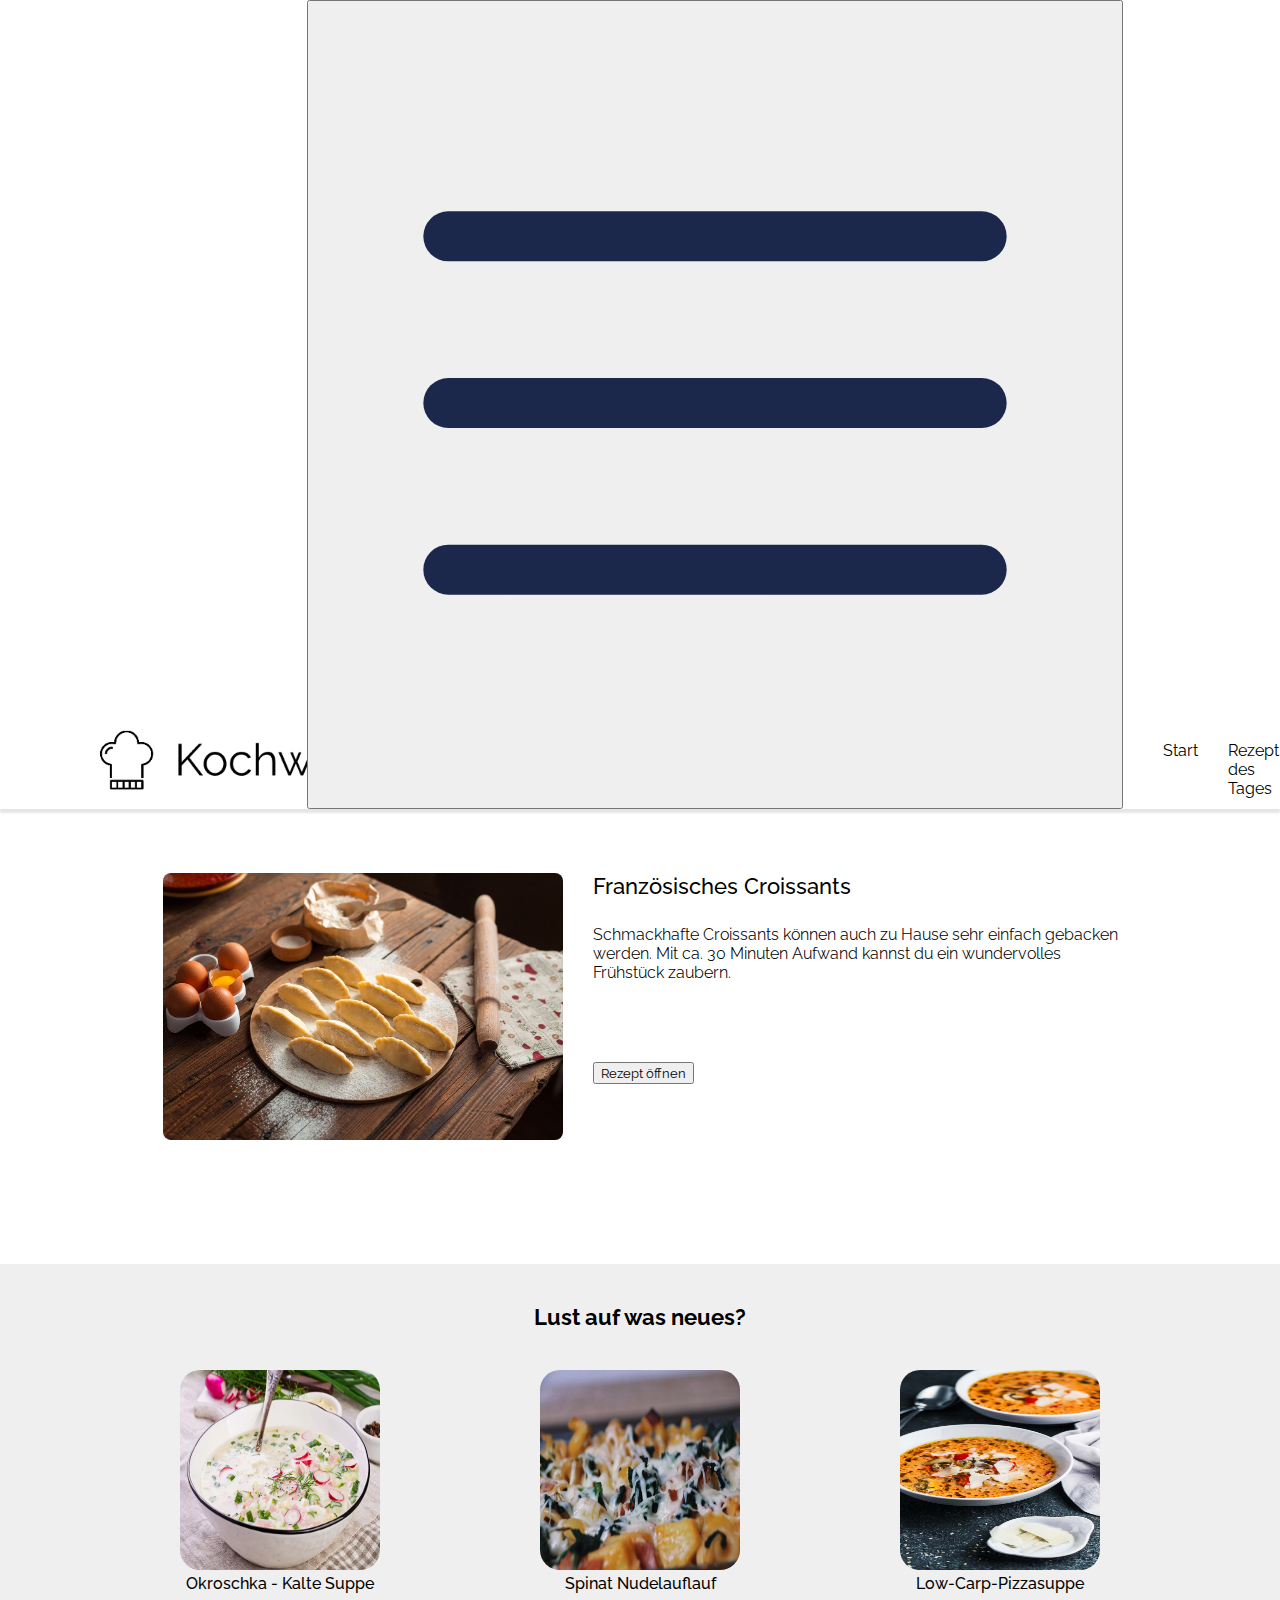
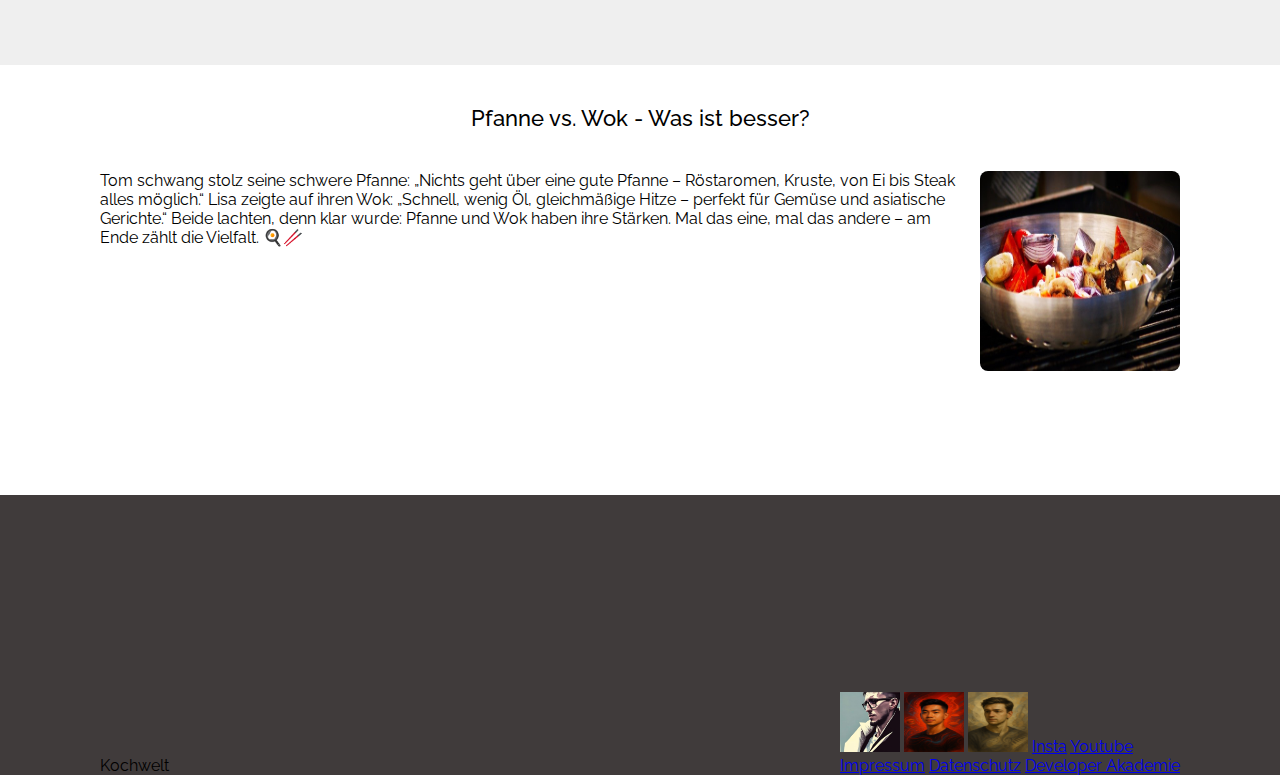
<file: index.html>
<!DOCTYPE html>
<html lang="en">
  <head>
    <meta charset="UTF-8" />
    <meta name="viewport" content="width=device-width, initial-scale=1.0" />
    <link rel="preconnect" href="https://fonts.googleapis.com" />
    <link rel="preconnect" href="https://fonts.gstatic.com" crossorigin />
    <link
      href="https://fonts.googleapis.com/css2?family=Raleway:ital,wght@0,100..900;1,100..900&display=swap"
      rel="stylesheet"
    />
    <link rel="stylesheet" href="style.css" />
    <link rel="icon" type="image/png" href="./img/logo_small.png" />
    <script src="script.js"></script>
    <title>Kochwelt</title>
  </head>

  <body>
    <div class="shadow-line">
      <div class="widescreen">
        <header class="padding-left-right">
          <nav>
            <div class="nav-left">
              <a href="index.html">
                <img
                  class="header_banner"
                  src="./img/logo.png"
                  alt="Kochwelt logo"
                />
              </a>
            </div>
            <div class="nav-right">
              <button popovertarget="menu">
                <img src="./img/icons/hamburger-menu.svg" alt="Burger Menu" />
              </button>

              <div class="burger-menu" popover role="menu" id="menu">
                <button popovertarget="menu" popovertargetaction="hide">
                  <img
                    class="menu-cross"
                    src="./img/icons/cross.svg"
                    alt="Cross"
                  />
                </button>

                <ul class="menu">
                  <li>
                    <a class="header_li_a" href="index.html">Start</a>
                  </li>
                  <li>
                    <a class="header_li_a" href="rezept_des-tages.html"
                      >Rezept des Tages</a
                    >
                  </li>
                  <li>
                    <a
                      class="header_li_a"
                      href="contactform.html"
                      onclick="popupWindow(); return false;"
                      >Kontakt</a
                    >
                  </li>
                  <li>
                    <a
                      class="header_li_a"
                      href="impressum.html"
                      target="_blank"
                      rel="noopener noreferrer"
                      >Impressum</a
                    >
                  </li>
                </ul>
              </div>

              <ul class="wide-menu">
                <li>
                  <a class="header_li_a" href="index.html">Start</a>
                </li>
                <li>
                  <a class="header_li_a" href="rezept_des-tages.html"
                    >Rezept des Tages</a
                  >
                </li>
                <li>
                  <a
                    class="header_li_a"
                    href="contactform.html"
                    onclick="popupWindow(); return false;"
                    >Kontakt</a
                  >
                </li>
                <li>
                  <a
                    class="header_li_a"
                    href="impressum.html"
                    target="_blank"
                    rel="noopener noreferrer"
                    >Impressum</a
                  >
                </li>
              </ul>
            </div>
          </nav>
        </header>
      </div>
    </div>

    <div class="widescreen">
      <section class="padding-left-right topmenu">
        <div>
          <img class="topmenu-img" src="./img/croissant.jpg" alt="croissant" />
        </div>
        <div class="topmenu-text">
          <h2>Französisches Croissants</h2>
          <span
            >Schmackhafte Croissants können auch zu Hause sehr einfach
            gebacken<br />werden. Mit ca. 30 Minuten Aufwand kannst du ein
            wundervolles<br />Frühstück zaubern.<br
          /></span>
          <div class="mr-20">
            <a href="rezept_croissants.html">
              <button class="button-green transform">Rezept öffnen</button>
            </a>
          </div>
        </div>
      </section>
    </div>
    <div class="background-color">
      <div class="widescreen">
        <section class="padding-left-right new-arrivals">
          <h2>Lust auf was neues?</h2>
          <div>
            <a class="transform" href="rezept_emil.html">
              <figure>
                <img src="./img/okroschka1.jpg" alt="Okroschka" />
                <figcaption>Okroschka - Kalte Suppe</figcaption>
              </figure>
            </a>

            <a class="transform" href="rezept_nam.html">
              <figure>
                <img
                  src="./img/spinat-nudelauflauf.jpg"
                  alt="Spinat Nudelauflauf"
                />
                <figcaption>Spinat Nudelauflauf</figcaption>
              </figure>
            </a>

            <a class="transform" href="rezept_christian.html">
              <figure>
                <img
                  src="./img/low_carp_Pizzasuppe.jpg"
                  alt="Low Carb Pizzasuppe"
                />
                <figcaption>Low-Carp-Pizzasuppe</figcaption>
              </figure>
            </a>
          </div>
        </section>
      </div>
    </div>
    <div class="widescreen">
      <section class="padding-left-right pfanne-wok">
        <h2>Pfanne vs. Wok - Was ist besser?</h2>

        <div class="display">
          <div class="text-block">
            <p>
              Tom schwang stolz seine schwere Pfanne: „Nichts geht über eine
              gute Pfanne – Röstaromen, Kruste, von Ei bis Steak alles möglich.“
              Lisa zeigte auf ihren Wok: „Schnell, wenig Öl, gleichmäßige Hitze
              – perfekt für Gemüse und asiatische Gerichte.“ Beide lachten, denn
              klar wurde: Pfanne und Wok haben ihre Stärken. Mal das eine, mal
              das andere – am Ende zählt die Vielfalt. 🍳🥢
            </p>
          </div>

          <div>
            <img class="transform" src="./img/wok.jpg" alt="wok bild" />
          </div>
        </div>
      </section>
    </div>
    <div class="background-color">
      <div class="widescreen">
        <footer class="padding-left-right">
          <div class="footer-logo">
            <span class="footer-logo-text">Kochwelt</span>
          </div>

          <div class="footer-end">
            <div class="footer-end-left">
              <a class="transform" href="rezept_emil.html"
                ><img src="./img/pic_emil.png" alt="Emil Rezept"
              /></a>
              <a class="transform" href="rezept_nam.html"
                ><img src="./img/pic_nam.png" alt="Nam Rezept"
              /></a>
              <a class="transform" href="rezept_christian.html"
                ><img src="./img/pic_christian.png" alt="Christian Rezept"
              /></a>
              <a
                class="transform"
                href="https://www.instagram.com/developer.akademie/?hl=en"
                target="_blank"
                rel="noopener noreferrer"
                >Insta</a
              >
              <a
                class="transform"
                href="https://www.youtube.com/@developer.akademie"
                target="_blank"
                rel="noopener noreferrer"
                >Youtube</a
              >
            </div>
            <div class="footer-end-right">
              <a
                class="transform"
                href="impressum.html"
                target="_blank"
                rel="noopener noreferrer"
                >Impressum</a
              >
              <a
                class="transform"
                href="datenschutz.html"
                target="_blank"
                rel="noopener noreferrer"
                >Datenschutz</a
              >
              <a
                class="transform"
                href="https://developerakademie.com/?utm_term=developer%20akademie&utm_campaign=S2%20Search%20Brand%20%232&utm_source=adwords&utm_medium=ppc&hsa_acc=3199679202&hsa_cam=20207938697&hsa_grp=159989510365&hsa_ad=697748504391&hsa_src=g&hsa_tgt=kwd-1135526810540&hsa_kw=developer%20akademie&hsa_mt=e&hsa_net=adwords&hsa_ver=3&gad_source=1&gad_campaignid=20207938697&gbraid=0AAAAADgFy8NIry_CwFYGk-VpcO7mvjPwi&gclid=Cj0KCQjw5JXFBhCrARIsAL1ckPuCznl01R9iZnO8p86WYtHH7Z_ATq_VR6KChS7krXq5dH_fvEhKZ4YaAudLEALw_wcB"
                target="_blank"
                rel="noopener noreferrer"
              >
                Developer Akademie
              </a>
            </div>
          </div>
        </footer>
      </div>
    </div>
  </body>
</html>
</file>
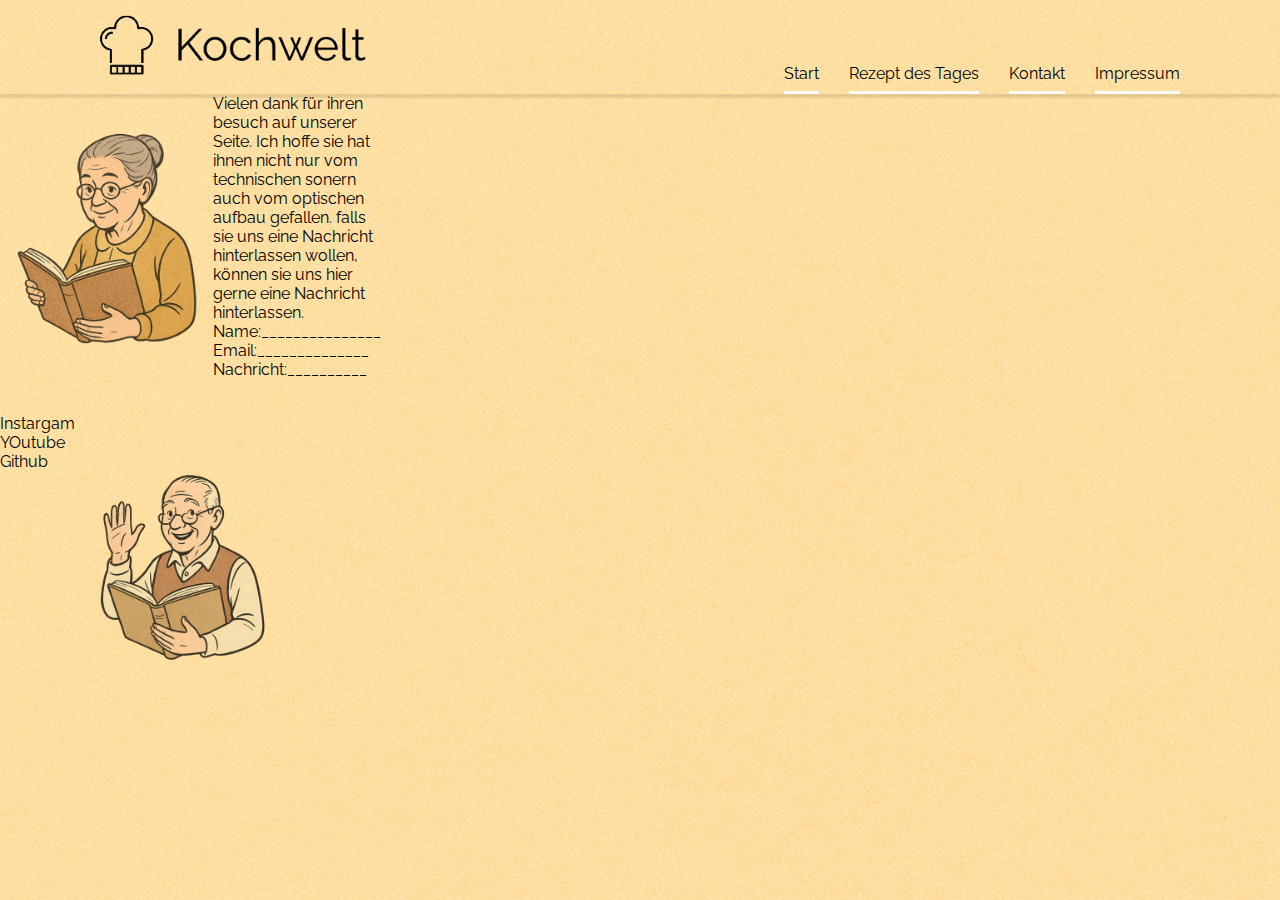
<file: contact_us.html>
<!DOCTYPE html>
<html lang="en">

<head>
    <meta charset="UTF-8">
    <meta name="viewport" content="width=device-width, initial-scale=1.0">
    <link rel="preconnect" href="https://fonts.googleapis.com">
    <link rel="preconnect" href="https://fonts.gstatic.com" crossorigin>
    <link href="https://fonts.googleapis.com/css2?family=Raleway:ital,wght@0,100..900;1,100..900&display=swap"
        rel="stylesheet">
    <link rel="stylesheet" href="style.css">
    <link rel="icon" type="image/png" href="./img/logo_small.png">
    <title>Contact Us</title>
</head>




<body class="contact-us">
    <header class="padding-left-right">
        <nav>
            <a href="index.html">
                <img class="header_banner" src="./img/logo.png" alt="Kochwelt logo">
            </a>
            <ul>
                <li>
                    <a class="header_li_a" href="">Start</a>
                </li>
                <li>
                    <a class="header_li_a" href="">Rezept des Tages</a>
                </li>
                <li>
                    <a class="header_li_a" href="">Kontakt</a>
                </li>
                <li>
                    <a class="header_li_a" href="">Impressum</a>
                </li>
            </ul>
        </nav>
    </header>

    <div class="grandparents">
        <div class="grandma">
            <img src="./img/contact-us/Kochwelt - Contact us - Grandma.png" alt="">
            <span>Vielen dank für ihren besuch auf unserer Seite.
                Ich hoffe sie hat ihnen nicht nur vom technischen sonern auch vom optischen aufbau gefallen.
                falls sie uns eine Nachricht hinterlassen wollen, können sie uns hier gerne eine Nachricht hinterlassen.
                Name:_______________
                Email:______________ 
                Nachricht:__________
            </span>
        </div>
        <div class="grandpa">
         
            <span>
                Instargam
                YOutube 
                Github
            </span>
            <img src="./img/contact-us/Kochwelt - Contact us - Grandpa.png" alt="">
        </div>
    </div>

</body>

</html>
</file>
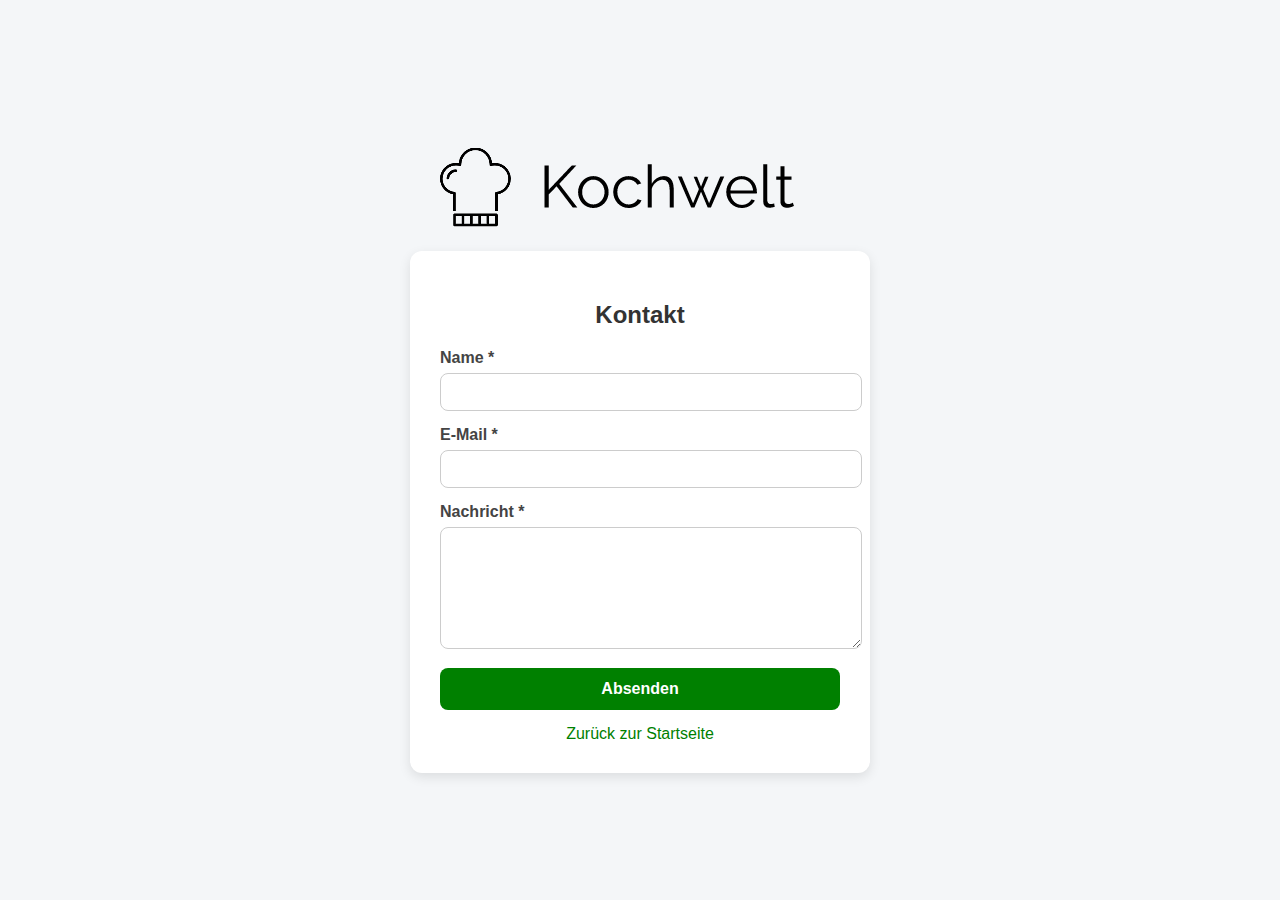
<file: contactform.html>
<!DOCTYPE html>
<html lang="en">
  <head>
    <meta charset="UTF-8" />
    <meta name="viewport" content="width=device-width, initial-scale=1.0" />
    <title>Document</title>
    <link rel="stylesheet" href="contactform_style.css" />
    <link rel="icon" type="image/png" href="./img/logo_small.png" />
    <script src="script.js"></script>
  </head>
  <body>
    <div><img src="./img/logo.png" alt="Kochwelt-logo" /></div>
    <div class="contact-form">
      <h2>Kontakt</h2>
      <form onsubmit="sendMail(event)" method="post">
        <div class="form-group">
          <label for="name">Name *</label>
          <input type="text" id="name" name="name" required />
        </div>

        <div class="form-group">
          <label for="email">E-Mail *</label>
          <input type="email" id="email" name="email" required />
        </div>

        <div class="form-group">
          <label for="message">Nachricht *</label>
          <textarea id="message" name="message" required></textarea>
        </div>

        <button type="submit" class="submit-btn">Absenden</button>
      </form>

      <a
        href="index.html"
        class="back-link"
        onclick="window.close(); return false;"
        >Zurück zur Startseite</a
      >
    </div>
  </body>
</html>
</file>
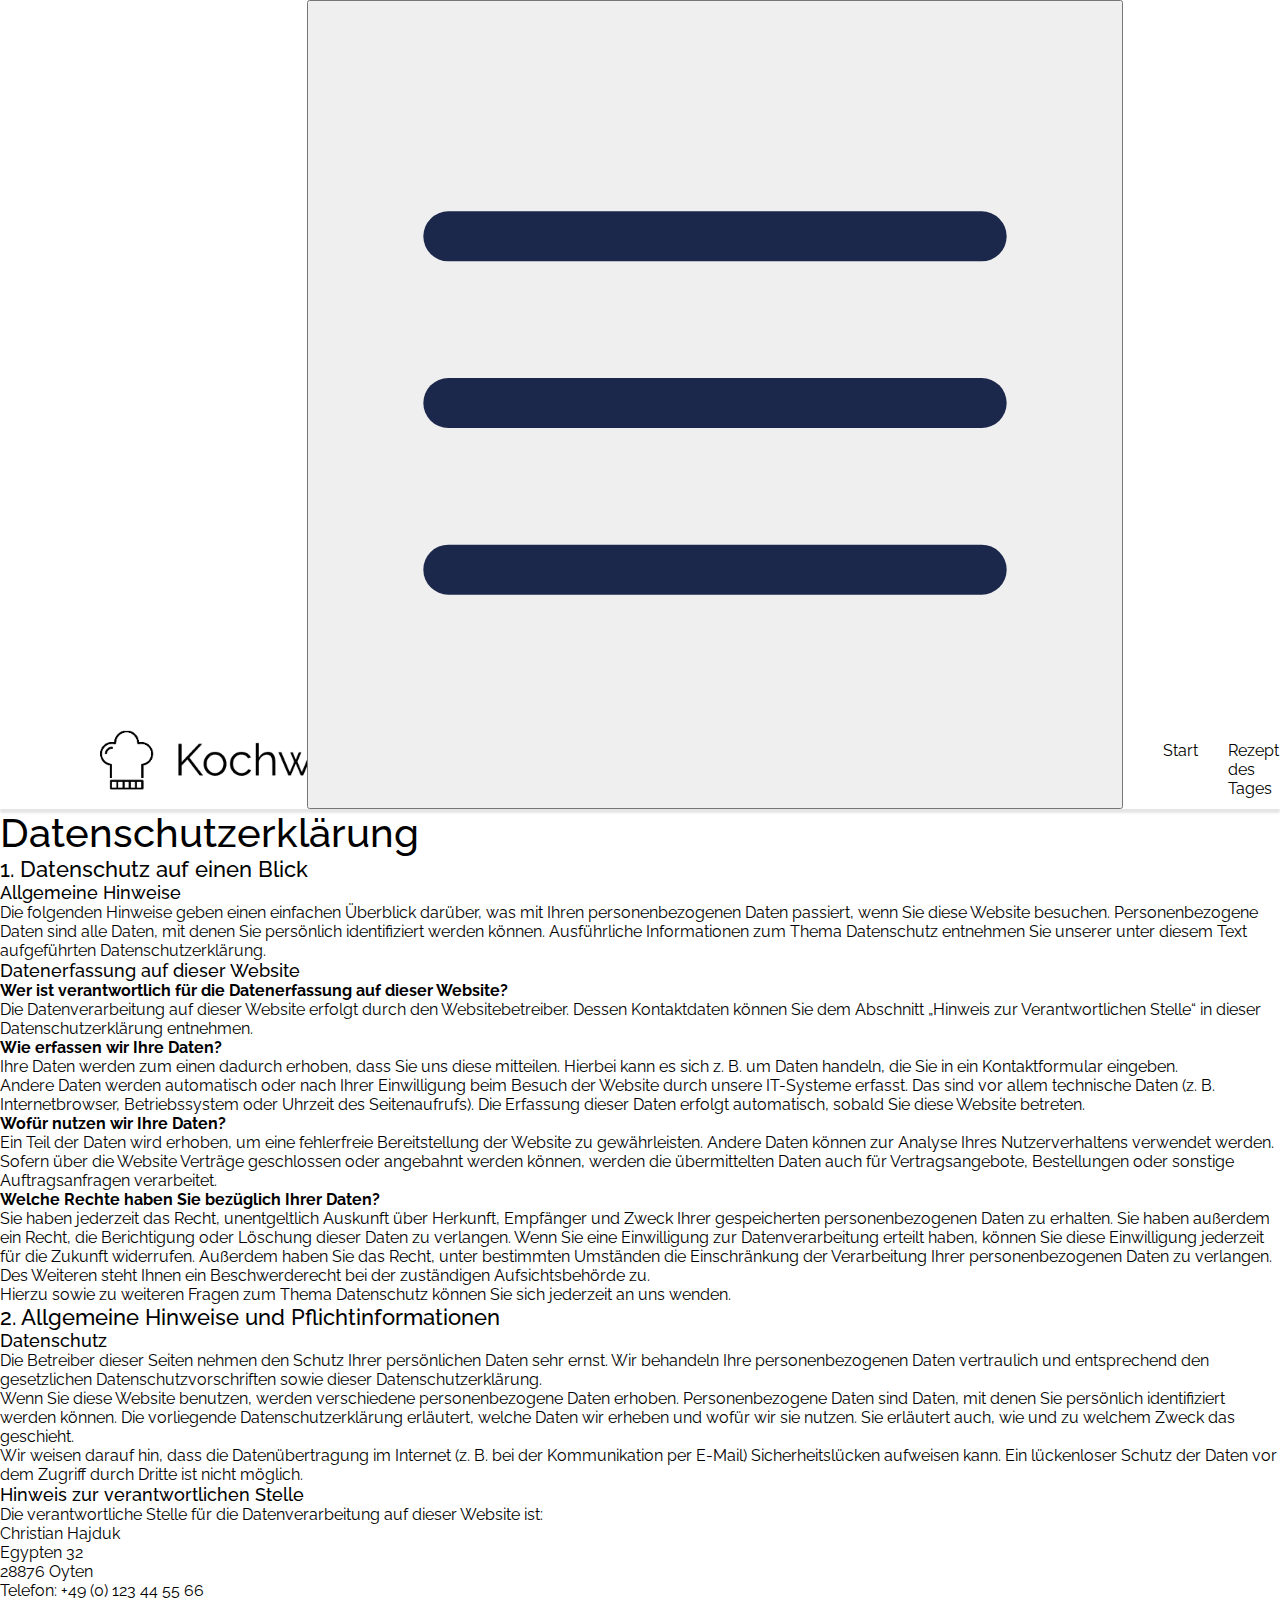
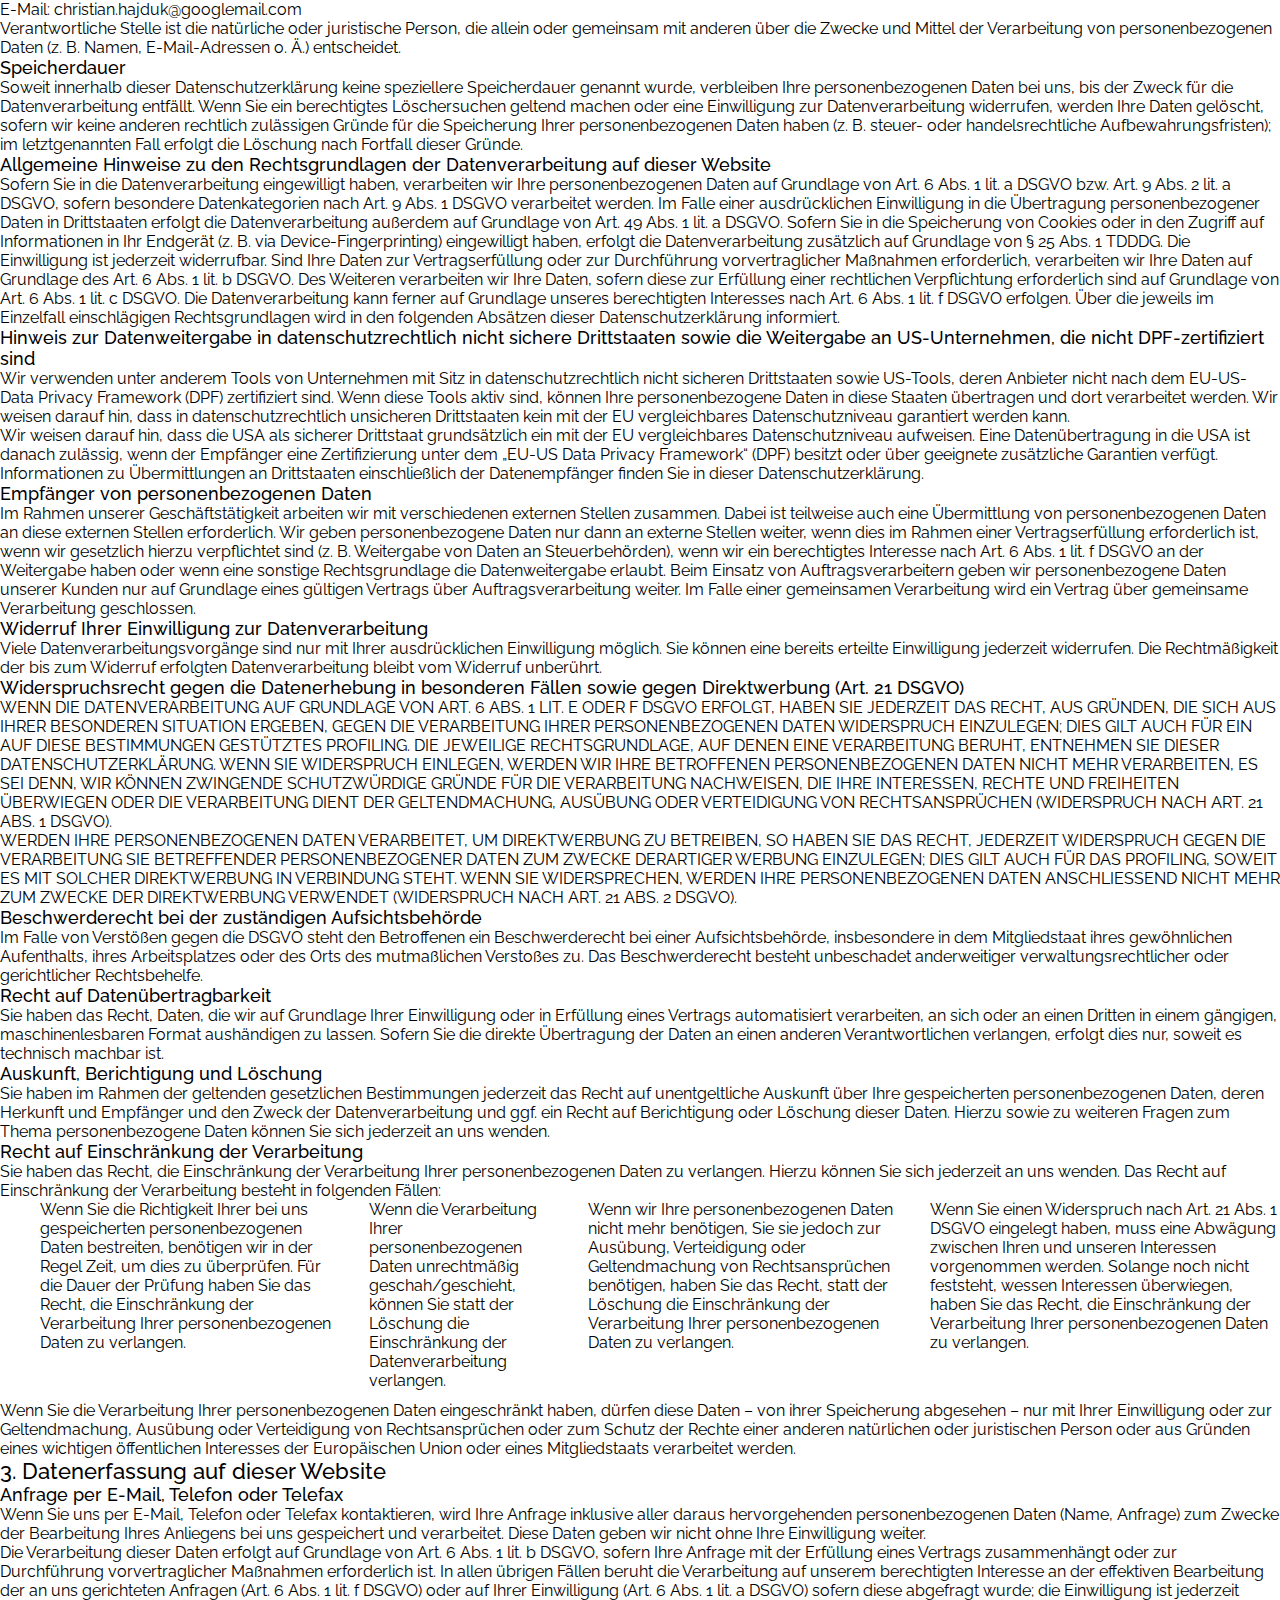
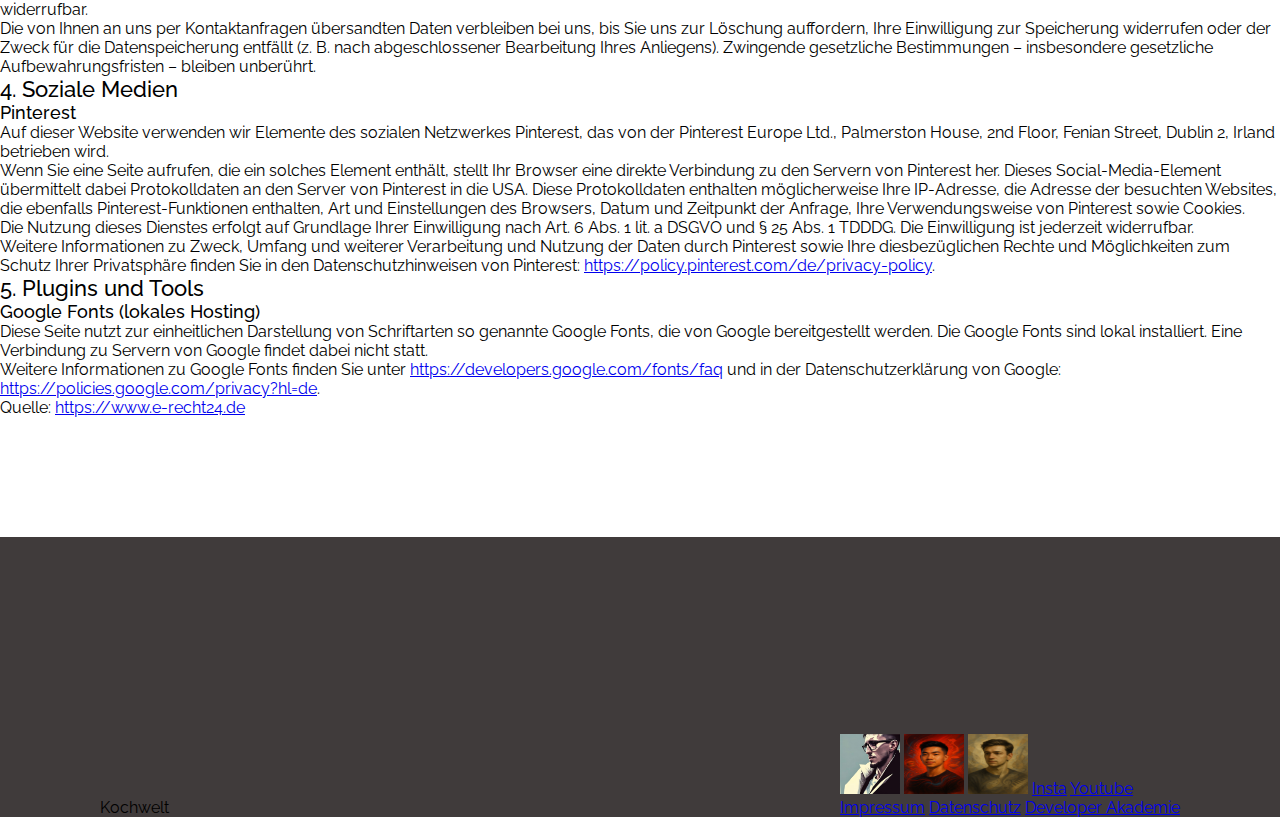
<file: datenschutz.html>
<!DOCTYPE html>
<html lang="en">

<head>
    <meta charset="UTF-8">
    <meta name="viewport" content="width=device-width, initial-scale=1.0">
    <link rel="preconnect" href="https://fonts.googleapis.com">
    <link rel="preconnect" href="https://fonts.gstatic.com" crossorigin>
    <link href="https://fonts.googleapis.com/css2?family=Raleway:ital,wght@0,100..900;1,100..900&display=swap"
        rel="stylesheet">
    <link rel="stylesheet" href="style.css">
    <link rel="icon" type="image/png" href="./img/logo_small.png">
    <script src="script.js"></script>
    <title>Kochwelt</title>
</head>

<body>

    <div class="shadow-line">
        <div class="widescreen">
            <header class="padding-left-right">
                <nav>
                    <div class="nav-left">
                        <a href="index.html">
                            <img class="header_banner" src="./img/logo.png" alt="Kochwelt logo" />
                        </a>
                    </div>
                    <div class="nav-right">
                        <button popovertarget="menu">
                            <img src="./img/icons/hamburger-menu.svg" alt="Burger Menu" />
                        </button>

                        <div class="burger-menu" popover role="menu" id="menu">
                            <button popovertarget="menu" popovertargetaction="hide">
                                <img class="menu-cross" src="./img/icons/cross.svg" alt="Cross" />
                            </button>

                            <ul class="menu">
                                <li>
                                    <a class="header_li_a" href="index.html">Start</a>
                                </li>
                                <li>
                                    <a class="header_li_a" href="rezept_des-tages.html">Rezept des Tages</a>
                                </li>
                                <li>
                                    <a class="header_li_a" href="contactform.html"
                                        onclick="popupWindow(); return false;">Kontakt</a>
                                </li>
                                <li>
                                    <a class="header_li_a" href="impressum.html" target="_blank"
                                        rel="noopener noreferrer">Impressum</a>
                                </li>
                            </ul>
                        </div>

                        <ul class="wide-menu">
                            <li>
                                <a class="header_li_a" href="index.html">Start</a>
                            </li>
                            <li>
                                <a class="header_li_a" href="rezept_des-tages.html">Rezept des Tages</a>
                            </li>
                            <li>
                                <a class="header_li_a" href="contactform.html"
                                    onclick="popupWindow(); return false;">Kontakt</a>
                            </li>
                            <li>
                                <a class="header_li_a" href="impressum.html" target="_blank"
                                    rel="noopener noreferrer">Impressum</a>
                            </li>
                        </ul>
                    </div>
                </nav>
            </header>
        </div>
    </div>

    <!DOCTYPE html>
<html lang="en">
<head>
    <meta charset="UTF-8">
    <meta name="viewport" content="width=device-width, initial-scale=1.0">
    <link rel="icon" type="image/png" href="./img/logo_small.png">
    <title>Datenschutz</title>
</head>
<body>
    
    <h1>Datenschutz&shy;erkl&auml;rung</h1>
        <h2>1. Datenschutz auf einen Blick</h2>
        <h3>Allgemeine Hinweise</h3>
    <p>Die folgenden Hinweise geben einen einfachen &Uuml;berblick dar&uuml;ber, was mit Ihren personenbezogenen Daten
        passiert, wenn Sie diese Website besuchen. Personenbezogene Daten sind alle Daten, mit denen Sie pers&ouml;nlich
        identifiziert werden k&ouml;nnen. Ausf&uuml;hrliche Informationen zum Thema Datenschutz entnehmen Sie unserer
        unter diesem Text aufgef&uuml;hrten Datenschutzerkl&auml;rung.</p>
        <h3>Datenerfassung auf dieser Website</h3>
    <h4>Wer ist verantwortlich f&uuml;r die Datenerfassung auf dieser Website?</h4>
    <p>Die Datenverarbeitung auf dieser Website erfolgt durch den Websitebetreiber. Dessen Kontaktdaten k&ouml;nnen Sie
        dem Abschnitt &bdquo;Hinweis zur Verantwortlichen Stelle&ldquo; in dieser Datenschutzerkl&auml;rung entnehmen.
    </p>
    <h4>Wie erfassen wir Ihre Daten?</h4>
    <p>Ihre Daten werden zum einen dadurch erhoben, dass Sie uns diese mitteilen. Hierbei kann es sich z.&nbsp;B. um
        Daten handeln, die Sie in ein Kontaktformular eingeben.</p>
    <p>Andere Daten werden automatisch oder nach Ihrer Einwilligung beim Besuch der Website durch unsere IT-Systeme
        erfasst. Das sind vor allem technische Daten (z.&nbsp;B. Internetbrowser, Betriebssystem oder Uhrzeit des
        Seitenaufrufs). Die Erfassung dieser Daten erfolgt automatisch, sobald Sie diese Website betreten.</p>
    <h4>Wof&uuml;r nutzen wir Ihre Daten?</h4>
    <p>Ein Teil der Daten wird erhoben, um eine fehlerfreie Bereitstellung der Website zu gew&auml;hrleisten. Andere
        Daten k&ouml;nnen zur Analyse Ihres Nutzerverhaltens verwendet werden. Sofern &uuml;ber die Website
        Vertr&auml;ge geschlossen oder angebahnt werden k&ouml;nnen, werden die &uuml;bermittelten Daten auch f&uuml;r
        Vertragsangebote, Bestellungen oder sonstige Auftragsanfragen verarbeitet.</p>
    <h4>Welche Rechte haben Sie bez&uuml;glich Ihrer Daten?</h4>
    <p>Sie haben jederzeit das Recht, unentgeltlich Auskunft &uuml;ber Herkunft, Empf&auml;nger und Zweck Ihrer
        gespeicherten personenbezogenen Daten zu erhalten. Sie haben au&szlig;erdem ein Recht, die Berichtigung oder
        L&ouml;schung dieser Daten zu verlangen. Wenn Sie eine Einwilligung zur Datenverarbeitung erteilt haben,
        k&ouml;nnen Sie diese Einwilligung jederzeit f&uuml;r die Zukunft widerrufen. Au&szlig;erdem haben Sie das
        Recht, unter bestimmten Umst&auml;nden die Einschr&auml;nkung der Verarbeitung Ihrer personenbezogenen Daten zu
        verlangen. Des Weiteren steht Ihnen ein Beschwerderecht bei der zust&auml;ndigen Aufsichtsbeh&ouml;rde zu.</p>
    <p>Hierzu sowie zu weiteren Fragen zum Thema Datenschutz k&ouml;nnen Sie sich jederzeit an uns wenden.</p>
        <h2>2. Allgemeine Hinweise und Pflicht&shy;informationen</h2>
        <h3>Datenschutz</h3>
    <p>Die Betreiber dieser Seiten nehmen den Schutz Ihrer pers&ouml;nlichen Daten sehr ernst. Wir behandeln Ihre
        personenbezogenen Daten vertraulich und entsprechend den gesetzlichen Datenschutzvorschriften sowie dieser
        Datenschutzerkl&auml;rung.</p>
    <p>Wenn Sie diese Website benutzen, werden verschiedene personenbezogene Daten erhoben. Personenbezogene Daten sind
        Daten, mit denen Sie pers&ouml;nlich identifiziert werden k&ouml;nnen. Die vorliegende Datenschutzerkl&auml;rung
        erl&auml;utert, welche Daten wir erheben und wof&uuml;r wir sie nutzen. Sie erl&auml;utert auch, wie und zu
        welchem Zweck das geschieht.</p>
    <p>Wir weisen darauf hin, dass die Daten&uuml;bertragung im Internet (z.&nbsp;B. bei der Kommunikation per E-Mail)
        Sicherheitsl&uuml;cken aufweisen kann. Ein l&uuml;ckenloser Schutz der Daten vor dem Zugriff durch Dritte ist
        nicht m&ouml;glich.</p>
        <h3>Hinweis zur verantwortlichen Stelle</h3>
    <p>Die verantwortliche Stelle f&uuml;r die Datenverarbeitung auf dieser Website ist:</p>
    <p>Christian Hajduk<br />
            Egypten 32<br />
            28876 Oyten</p>
    
        <p>Telefon: +49 (0) 123 44 55 66<br />
            E-Mail: christian.hajduk@googlemail.com</p>
        <p>Verantwortliche Stelle ist die nat&uuml;rliche oder juristische Person, die allein oder gemeinsam mit anderen
        &uuml;ber die Zwecke und Mittel der Verarbeitung von personenbezogenen Daten (z.&nbsp;B. Namen, E-Mail-Adressen
        o. &Auml;.) entscheidet.</p>
    
        <h3>Speicherdauer</h3>
    <p>Soweit innerhalb dieser Datenschutzerkl&auml;rung keine speziellere Speicherdauer genannt wurde, verbleiben Ihre
        personenbezogenen Daten bei uns, bis der Zweck f&uuml;r die Datenverarbeitung entf&auml;llt. Wenn Sie ein
        berechtigtes L&ouml;schersuchen geltend machen oder eine Einwilligung zur Datenverarbeitung widerrufen, werden
        Ihre Daten gel&ouml;scht, sofern wir keine anderen rechtlich zul&auml;ssigen Gr&uuml;nde f&uuml;r die
        Speicherung Ihrer personenbezogenen Daten haben (z.&nbsp;B. steuer- oder handelsrechtliche
        Aufbewahrungsfristen); im letztgenannten Fall erfolgt die L&ouml;schung nach Fortfall dieser Gr&uuml;nde.</p>
        <h3>Allgemeine Hinweise zu den Rechtsgrundlagen der Datenverarbeitung auf dieser Website</h3>
    <p>Sofern Sie in die Datenverarbeitung eingewilligt haben, verarbeiten wir Ihre personenbezogenen Daten auf
        Grundlage von Art. 6 Abs. 1 lit. a DSGVO bzw. Art. 9 Abs. 2 lit. a DSGVO, sofern besondere Datenkategorien nach
        Art. 9 Abs. 1 DSGVO verarbeitet werden. Im Falle einer ausdr&uuml;cklichen Einwilligung in die &Uuml;bertragung
        personenbezogener Daten in Drittstaaten erfolgt die Datenverarbeitung au&szlig;erdem auf Grundlage von Art. 49
        Abs. 1 lit. a DSGVO. Sofern Sie in die Speicherung von Cookies oder in den Zugriff auf Informationen in Ihr
        Endger&auml;t (z.&nbsp;B. via Device-Fingerprinting) eingewilligt haben, erfolgt die Datenverarbeitung
        zus&auml;tzlich auf Grundlage von &sect; 25 Abs. 1 TDDDG. Die Einwilligung ist jederzeit widerrufbar. Sind Ihre
        Daten zur Vertragserf&uuml;llung oder zur Durchf&uuml;hrung vorvertraglicher Ma&szlig;nahmen erforderlich,
        verarbeiten wir Ihre Daten auf Grundlage des Art. 6 Abs. 1 lit. b DSGVO. Des Weiteren verarbeiten wir Ihre
        Daten, sofern diese zur Erf&uuml;llung einer rechtlichen Verpflichtung erforderlich sind auf Grundlage von Art.
        6 Abs. 1 lit. c DSGVO. Die Datenverarbeitung kann ferner auf Grundlage unseres berechtigten Interesses nach Art.
        6 Abs. 1 lit. f DSGVO erfolgen. &Uuml;ber die jeweils im Einzelfall einschl&auml;gigen Rechtsgrundlagen wird in
        den folgenden Abs&auml;tzen dieser Datenschutzerkl&auml;rung informiert.</p>
        <h3>Hinweis zur Datenweitergabe in datenschutzrechtlich nicht sichere Drittstaaten sowie die Weitergabe an
        US-Unternehmen, die nicht DPF-zertifiziert sind</h3>
    <p>Wir verwenden unter anderem Tools von Unternehmen mit Sitz in datenschutzrechtlich nicht sicheren Drittstaaten
        sowie US-Tools, deren Anbieter nicht nach dem EU-US-Data Privacy Framework (DPF) zertifiziert sind. Wenn diese
        Tools aktiv sind, k&ouml;nnen Ihre personenbezogene Daten in diese Staaten &uuml;bertragen und dort verarbeitet
        werden. Wir weisen darauf hin, dass in datenschutzrechtlich unsicheren Drittstaaten kein mit der EU
        vergleichbares Datenschutzniveau garantiert werden kann.</p>
    <p>Wir weisen darauf hin, dass die USA als sicherer Drittstaat grunds&auml;tzlich ein mit der EU vergleichbares
        Datenschutzniveau aufweisen. Eine Daten&uuml;bertragung in die USA ist danach zul&auml;ssig, wenn der
        Empf&auml;nger eine Zertifizierung unter dem &bdquo;EU-US Data Privacy Framework&ldquo; (DPF) besitzt oder
        &uuml;ber geeignete zus&auml;tzliche Garantien verf&uuml;gt. Informationen zu &Uuml;bermittlungen an
        Drittstaaten einschlie&szlig;lich der Datenempf&auml;nger finden Sie in dieser Datenschutzerkl&auml;rung.</p>
    <h3>Empf&auml;nger von personenbezogenen Daten</h3>
    <p>Im Rahmen unserer Gesch&auml;ftst&auml;tigkeit arbeiten wir mit verschiedenen externen Stellen zusammen. Dabei
        ist teilweise auch eine &Uuml;bermittlung von personenbezogenen Daten an diese externen Stellen erforderlich.
        Wir geben personenbezogene Daten nur dann an externe Stellen weiter, wenn dies im Rahmen einer
        Vertragserf&uuml;llung erforderlich ist, wenn wir gesetzlich hierzu verpflichtet sind (z.&nbsp;B. Weitergabe von
        Daten an Steuerbeh&ouml;rden), wenn wir ein berechtigtes Interesse nach Art. 6 Abs. 1 lit. f DSGVO an der
        Weitergabe haben oder wenn eine sonstige Rechtsgrundlage die Datenweitergabe erlaubt. Beim Einsatz von
        Auftragsverarbeitern geben wir personenbezogene Daten unserer Kunden nur auf Grundlage eines g&uuml;ltigen
        Vertrags &uuml;ber Auftragsverarbeitung weiter. Im Falle einer gemeinsamen Verarbeitung wird ein Vertrag
        &uuml;ber gemeinsame Verarbeitung geschlossen.</p>
        <h3>Widerruf Ihrer Einwilligung zur Datenverarbeitung</h3>
    <p>Viele Datenverarbeitungsvorg&auml;nge sind nur mit Ihrer ausdr&uuml;cklichen Einwilligung m&ouml;glich. Sie
        k&ouml;nnen eine bereits erteilte Einwilligung jederzeit widerrufen. Die Rechtm&auml;&szlig;igkeit der bis zum
        Widerruf erfolgten Datenverarbeitung bleibt vom Widerruf unber&uuml;hrt.</p>
        <h3>Widerspruchsrecht gegen die Datenerhebung in besonderen F&auml;llen sowie gegen Direktwerbung (Art. 21 DSGVO)
    </h3>
    <p>WENN DIE DATENVERARBEITUNG AUF GRUNDLAGE VON ART. 6 ABS. 1 LIT. E ODER F DSGVO ERFOLGT, HABEN SIE JEDERZEIT DAS
        RECHT, AUS GR&Uuml;NDEN, DIE SICH AUS IHRER BESONDEREN SITUATION ERGEBEN, GEGEN DIE VERARBEITUNG IHRER
        PERSONENBEZOGENEN DATEN WIDERSPRUCH EINZULEGEN; DIES GILT AUCH F&Uuml;R EIN AUF DIESE BESTIMMUNGEN
        GEST&Uuml;TZTES PROFILING. DIE JEWEILIGE RECHTSGRUNDLAGE, AUF DENEN EINE VERARBEITUNG BERUHT, ENTNEHMEN SIE
        DIESER DATENSCHUTZERKL&Auml;RUNG. WENN SIE WIDERSPRUCH EINLEGEN, WERDEN WIR IHRE BETROFFENEN PERSONENBEZOGENEN
        DATEN NICHT MEHR VERARBEITEN, ES SEI DENN, WIR K&Ouml;NNEN ZWINGENDE SCHUTZW&Uuml;RDIGE GR&Uuml;NDE F&Uuml;R DIE
        VERARBEITUNG NACHWEISEN, DIE IHRE INTERESSEN, RECHTE UND FREIHEITEN &Uuml;BERWIEGEN ODER DIE VERARBEITUNG DIENT
        DER GELTENDMACHUNG, AUS&Uuml;BUNG ODER VERTEIDIGUNG VON RECHTSANSPR&Uuml;CHEN (WIDERSPRUCH NACH ART. 21 ABS. 1
        DSGVO).</p>
    <p>WERDEN IHRE PERSONENBEZOGENEN DATEN VERARBEITET, UM DIREKTWERBUNG ZU BETREIBEN, SO HABEN SIE DAS RECHT, JEDERZEIT
        WIDERSPRUCH GEGEN DIE VERARBEITUNG SIE BETREFFENDER PERSONENBEZOGENER DATEN ZUM ZWECKE DERARTIGER WERBUNG
        EINZULEGEN; DIES GILT AUCH F&Uuml;R DAS PROFILING, SOWEIT ES MIT SOLCHER DIREKTWERBUNG IN VERBINDUNG STEHT. WENN
        SIE WIDERSPRECHEN, WERDEN IHRE PERSONENBEZOGENEN DATEN ANSCHLIESSEND NICHT MEHR ZUM ZWECKE DER DIREKTWERBUNG
        VERWENDET (WIDERSPRUCH NACH ART. 21 ABS. 2 DSGVO).</p>
        <h3>Beschwerde&shy;recht bei der zust&auml;ndigen Aufsichts&shy;beh&ouml;rde</h3>
    <p>Im Falle von Verst&ouml;&szlig;en gegen die DSGVO steht den Betroffenen ein Beschwerderecht bei einer
        Aufsichtsbeh&ouml;rde, insbesondere in dem Mitgliedstaat ihres gew&ouml;hnlichen Aufenthalts, ihres
        Arbeitsplatzes oder des Orts des mutma&szlig;lichen Versto&szlig;es zu. Das Beschwerderecht besteht unbeschadet
        anderweitiger verwaltungsrechtlicher oder gerichtlicher Rechtsbehelfe.</p>
        <h3>Recht auf Daten&shy;&uuml;bertrag&shy;barkeit</h3>
    <p>Sie haben das Recht, Daten, die wir auf Grundlage Ihrer Einwilligung oder in Erf&uuml;llung eines Vertrags
        automatisiert verarbeiten, an sich oder an einen Dritten in einem g&auml;ngigen, maschinenlesbaren Format
        aush&auml;ndigen zu lassen. Sofern Sie die direkte &Uuml;bertragung der Daten an einen anderen Verantwortlichen
        verlangen, erfolgt dies nur, soweit es technisch machbar ist.</p>
        <h3>Auskunft, Berichtigung und L&ouml;schung</h3>
    <p>Sie haben im Rahmen der geltenden gesetzlichen Bestimmungen jederzeit das Recht auf unentgeltliche Auskunft
        &uuml;ber Ihre gespeicherten personenbezogenen Daten, deren Herkunft und Empf&auml;nger und den Zweck der
        Datenverarbeitung und ggf. ein Recht auf Berichtigung oder L&ouml;schung dieser Daten. Hierzu sowie zu weiteren
        Fragen zum Thema personenbezogene Daten k&ouml;nnen Sie sich jederzeit an uns wenden.</p>
        <h3>Recht auf Einschr&auml;nkung der Verarbeitung</h3>
    <p>Sie haben das Recht, die Einschr&auml;nkung der Verarbeitung Ihrer personenbezogenen Daten zu verlangen. Hierzu
        k&ouml;nnen Sie sich jederzeit an uns wenden. Das Recht auf Einschr&auml;nkung der Verarbeitung besteht in
        folgenden F&auml;llen:</p>
    <ul>
        <li>Wenn Sie die Richtigkeit Ihrer bei uns gespeicherten personenbezogenen Daten bestreiten, ben&ouml;tigen wir
            in der Regel Zeit, um dies zu &uuml;berpr&uuml;fen. F&uuml;r die Dauer der Pr&uuml;fung haben Sie das Recht,
            die Einschr&auml;nkung der Verarbeitung Ihrer personenbezogenen Daten zu verlangen.</li>
        <li>Wenn die Verarbeitung Ihrer personenbezogenen Daten unrechtm&auml;&szlig;ig geschah/geschieht, k&ouml;nnen
            Sie statt der L&ouml;schung die Einschr&auml;nkung der Datenverarbeitung verlangen.</li>
        <li>Wenn wir Ihre personenbezogenen Daten nicht mehr ben&ouml;tigen, Sie sie jedoch zur Aus&uuml;bung,
            Verteidigung oder Geltendmachung von Rechtsanspr&uuml;chen ben&ouml;tigen, haben Sie das Recht, statt der
            L&ouml;schung die Einschr&auml;nkung der Verarbeitung Ihrer personenbezogenen Daten zu verlangen.</li>
        <li>Wenn Sie einen Widerspruch nach Art. 21 Abs. 1 DSGVO eingelegt haben, muss eine Abw&auml;gung zwischen Ihren
            und unseren Interessen vorgenommen werden. Solange noch nicht feststeht, wessen Interessen &uuml;berwiegen,
            haben Sie das Recht, die Einschr&auml;nkung der Verarbeitung Ihrer personenbezogenen Daten zu verlangen.
        </li>
    </ul>
    <p>Wenn Sie die Verarbeitung Ihrer personenbezogenen Daten eingeschr&auml;nkt haben, d&uuml;rfen diese Daten &ndash;
        von ihrer Speicherung abgesehen &ndash; nur mit Ihrer Einwilligung oder zur Geltendmachung, Aus&uuml;bung oder
        Verteidigung von Rechtsanspr&uuml;chen oder zum Schutz der Rechte einer anderen nat&uuml;rlichen oder
        juristischen Person oder aus Gr&uuml;nden eines wichtigen &ouml;ffentlichen Interesses der Europ&auml;ischen
        Union oder eines Mitgliedstaats verarbeitet werden.</p>
        <h2>3. Datenerfassung auf dieser Website</h2>
        <h3>Anfrage per E-Mail, Telefon oder Telefax</h3>
    <p>Wenn Sie uns per E-Mail, Telefon oder Telefax kontaktieren, wird Ihre Anfrage inklusive aller daraus
        hervorgehenden personenbezogenen Daten (Name, Anfrage) zum Zwecke der Bearbeitung Ihres Anliegens bei uns
        gespeichert und verarbeitet. Diese Daten geben wir nicht ohne Ihre Einwilligung weiter.</p>
    <p>Die Verarbeitung dieser Daten erfolgt auf Grundlage von Art. 6 Abs. 1 lit. b DSGVO, sofern Ihre Anfrage mit der
        Erf&uuml;llung eines Vertrags zusammenh&auml;ngt oder zur Durchf&uuml;hrung vorvertraglicher Ma&szlig;nahmen
        erforderlich ist. In allen &uuml;brigen F&auml;llen beruht die Verarbeitung auf unserem berechtigten Interesse
        an der effektiven Bearbeitung der an uns gerichteten Anfragen (Art. 6 Abs. 1 lit. f DSGVO) oder auf Ihrer
        Einwilligung (Art. 6 Abs. 1 lit. a DSGVO) sofern diese abgefragt wurde; die Einwilligung ist jederzeit
        widerrufbar.</p>
    <p>Die von Ihnen an uns per Kontaktanfragen &uuml;bersandten Daten verbleiben bei uns, bis Sie uns zur L&ouml;schung
        auffordern, Ihre Einwilligung zur Speicherung widerrufen oder der Zweck f&uuml;r die Datenspeicherung
        entf&auml;llt (z.&nbsp;B. nach abgeschlossener Bearbeitung Ihres Anliegens). Zwingende gesetzliche Bestimmungen
        &ndash; insbesondere gesetzliche Aufbewahrungsfristen &ndash; bleiben unber&uuml;hrt.</p>
        <h2>4. Soziale Medien</h2>
        <h3>Pinterest</h3>
    <p>Auf dieser Website verwenden wir Elemente des sozialen Netzwerkes Pinterest, das von der Pinterest Europe Ltd.,
        Palmerston House, 2nd Floor, Fenian Street, Dublin 2, Irland betrieben wird.</p>
    <p>Wenn Sie eine Seite aufrufen, die ein solches Element enth&auml;lt, stellt Ihr Browser eine direkte Verbindung zu
        den Servern von Pinterest her. Dieses Social-Media-Element &uuml;bermittelt dabei Protokolldaten an den Server
        von Pinterest in die USA. Diese Protokolldaten enthalten m&ouml;glicherweise Ihre IP-Adresse, die Adresse der
        besuchten Websites, die ebenfalls Pinterest-Funktionen enthalten, Art und Einstellungen des Browsers, Datum und
        Zeitpunkt der Anfrage, Ihre Verwendungsweise von Pinterest sowie Cookies.</p>
    <p>Die Nutzung dieses Dienstes erfolgt auf Grundlage Ihrer Einwilligung nach Art. 6 Abs. 1 lit. a DSGVO und &sect;
        25 Abs. 1 TDDDG. Die Einwilligung ist jederzeit widerrufbar.</p>
    <p>Weitere Informationen zu Zweck, Umfang und weiterer Verarbeitung und Nutzung der Daten durch Pinterest sowie Ihre
        diesbez&uuml;glichen Rechte und M&ouml;glichkeiten zum Schutz Ihrer Privatsph&auml;re finden Sie in den
        Datenschutzhinweisen von Pinterest: <a href="https://policy.pinterest.com/de/privacy-policy" target="_blank"
            rel="noopener noreferrer">https://policy.pinterest.com/de/privacy-policy</a>.</p>
    
        <h2>5. Plugins und Tools</h2>
        <h3>Google Fonts (lokales Hosting)</h3>
    <p>Diese Seite nutzt zur einheitlichen Darstellung von Schriftarten so genannte Google Fonts, die von Google
        bereitgestellt werden. Die Google Fonts sind lokal installiert. Eine Verbindung zu Servern von Google findet
        dabei nicht statt.</p>
    <p>Weitere Informationen zu Google Fonts finden Sie unter <a href="https://developers.google.com/fonts/faq"
            target="_blank" rel="noopener noreferrer">https://developers.google.com/fonts/faq</a> und in der
        Datenschutzerkl&auml;rung von Google: <a href="https://policies.google.com/privacy?hl=de" target="_blank"
            rel="noopener noreferrer">https://policies.google.com/privacy?hl=de</a>.</p>
        <p>Quelle: <a href="https://www.e-recht24.de">https://www.e-recht24.de</a></p>


    <div class="widescreen">
        <footer class="padding-left-right">

            <div class="footer-logo">
                <span class="footer-logo-text">Kochwelt</span>
            </div>

            <div class="footer-end">
                <div class="footer-end-left">
                    <a class="transform" href="rezept_emil.html"><img src="./img/pic_emil.png" alt="Emil Rezept"></a>
                    <a class="transform" href="rezept_nam.html"><img src="./img/pic_nam.png" alt="Nam Rezept"></a>
                    <a class="transform" href="rezept_christian.html"><img src="./img/pic_christian.png"
                            alt="Christian Rezept"></a>
                    <a class="transform" href="https://www.instagram.com/roccodelschlacko/?hl=en" target="_blank"
                        rel="noopener noreferrer">Insta</a>
                    <a class="transform"
                        href="https://www.youtube.com/watch?v=dQw4w9WgXcQ&list=RDdQw4w9WgXcQ&start_radio=1"
                        target="_blank" rel="noopener noreferrer">Youtube</a>
                </div>
                <div class="footer-end-right">
                    <a class="transform" href="impressum.html" target="_blank" rel="noopener noreferrer">Impressum</a>
                    <a class="transform" href="datenschutz.html" target="_blank"
                        rel="noopener noreferrer">Datenschutz</a>
                    <a class="transform"
                        href="https://developerakademie.com/?utm_term=developer%20akademie&utm_campaign=S2%20Search%20Brand%20%232&utm_source=adwords&utm_medium=ppc&hsa_acc=3199679202&hsa_cam=20207938697&hsa_grp=159989510365&hsa_ad=697748504391&hsa_src=g&hsa_tgt=kwd-1135526810540&hsa_kw=developer%20akademie&hsa_mt=e&hsa_net=adwords&hsa_ver=3&gad_source=1&gad_campaignid=20207938697&gbraid=0AAAAADgFy8NIry_CwFYGk-VpcO7mvjPwi&gclid=Cj0KCQjw5JXFBhCrARIsAL1ckPuCznl01R9iZnO8p86WYtHH7Z_ATq_VR6KChS7krXq5dH_fvEhKZ4YaAudLEALw_wcB"
                        target="_blank" rel="noopener noreferrer">
                        Developer Akademie
                    </a>

                </div>
            </div>

        </footer>
    </div>

</body>

</html>
    
</body>
</html>
</file>
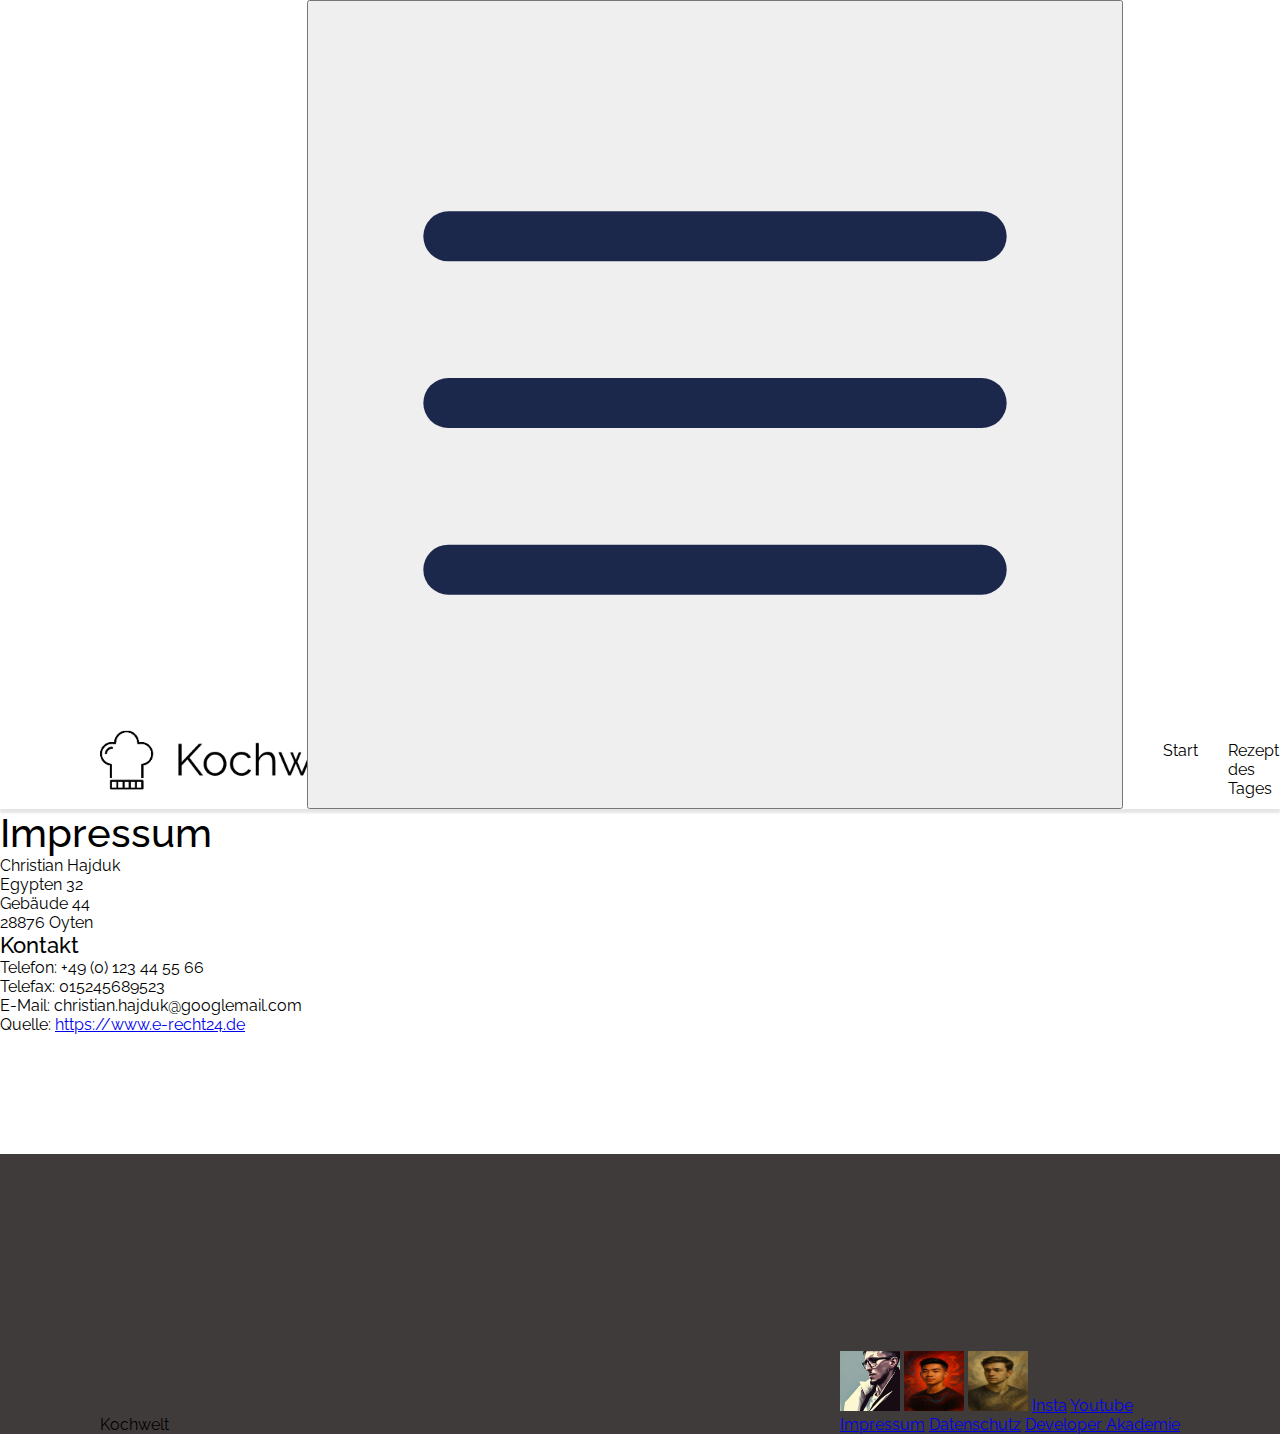
<file: impressum.html>
<!DOCTYPE html>
<html lang="en">
  <head>
    <meta charset="UTF-8" />
    <meta name="viewport" content="width=device-width, initial-scale=1.0" />
    <link rel="preconnect" href="https://fonts.googleapis.com" />
    <link rel="preconnect" href="https://fonts.gstatic.com" crossorigin />
    <link
      href="https://fonts.googleapis.com/css2?family=Raleway:ital,wght@0,100..900;1,100..900&display=swap"
      rel="stylesheet"
    />
    <link rel="stylesheet" href="style.css" />
    <link rel="icon" type="image/png" href="./img/logo_small.png" />
    <script src="script.js"></script>
    <title>Kochwelt</title>
  </head>

  <body>
    <div class="shadow-line">
      <div class="widescreen">
        <header class="padding-left-right">
          <nav>
            <div class="nav-left">
              <a href="index.html">
                <img
                  class="header_banner"
                  src="./img/logo.png"
                  alt="Kochwelt logo"
                />
              </a>
            </div>
            <div class="nav-right">
              <button popovertarget="menu">
                <img src="./img/icons/hamburger-menu.svg" alt="Burger Menu" />
              </button>

              <div class="burger-menu" popover role="menu" id="menu">
                <button popovertarget="menu" popovertargetaction="hide">
                  <img
                    class="menu-cross"
                    src="./img/icons/cross.svg"
                    alt="Cross"
                  />
                </button>

                <ul class="menu">
                  <li>
                    <a class="header_li_a" href="index.html">Start</a>
                  </li>
                  <li>
                    <a class="header_li_a" href="rezept_des-tages.html"
                      >Rezept des Tages</a
                    >
                  </li>
                  <li>
                    <a
                      class="header_li_a"
                      href="contactform.html"
                      onclick="popupWindow(); return false;"
                      >Kontakt</a
                    >
                  </li>
                  <li>
                    <a
                      class="header_li_a"
                      href="impressum.html"
                      target="_blank"
                      rel="noopener noreferrer"
                      >Impressum</a
                    >
                  </li>
                </ul>
              </div>

              <ul class="wide-menu">
                <li>
                  <a class="header_li_a" href="index.html">Start</a>
                </li>
                <li>
                  <a class="header_li_a" href="rezept_des-tages.html"
                    >Rezept des Tages</a
                  >
                </li>
                <li>
                  <a
                    class="header_li_a"
                    href="contactform.html"
                    onclick="popupWindow(); return false;"
                    >Kontakt</a
                  >
                </li>
                <li>
                  <a
                    class="header_li_a"
                    href="impressum.html"
                    target="_blank"
                    rel="noopener noreferrer"
                    >Impressum</a
                  >
                </li>
              </ul>
            </div>
          </nav>
        </header>
      </div>
    </div>

    <div class="format-text flex-grow">
      <h1>Impressum</h1>

      <p>
        Christian Hajduk<br />
        Egypten 32<br />
        Geb&auml;ude 44<br />
        28876 Oyten
      </p>

      <h2>Kontakt</h2>
      <p>
        Telefon: +49 (0) 123 44 55 66<br />
        Telefax: 015245689523<br />
        E-Mail: christian.hajduk@googlemail.com
      </p>

      <p>
        Quelle: <a href="https://www.e-recht24.de">https://www.e-recht24.de</a>
      </p>
    </div>

    <div class="background-color">
      <div class="widescreen">
        <footer class="padding-left-right">
          <div class="footer-logo">
            <span class="footer-logo-text">Kochwelt</span>
          </div>

          <div class="footer-end">
            <div class="footer-end-left">
              <a class="transform" href="rezept_emil.html"
                ><img src="./img/pic_emil.png" alt="Emil Rezept"
              /></a>
              <a class="transform" href="rezept_nam.html"
                ><img src="./img/pic_nam.png" alt="Nam Rezept"
              /></a>
              <a class="transform" href="rezept_christian.html"
                ><img src="./img/pic_christian.png" alt="Christian Rezept"
              /></a>
              <a
                class="transform"
                href="https://www.instagram.com/developer.akademie/?hl=en"
                target="_blank"
                rel="noopener noreferrer"
                >Insta</a
              >
              <a
                class="transform"
                href="https://www.youtube.com/@developer.akademie"
                target="_blank"
                rel="noopener noreferrer"
                >Youtube</a
              >
            </div>
            <div class="footer-end-right">
              <a
                class="transform"
                href="impressum.html"
                target="_blank"
                rel="noopener noreferrer"
                >Impressum</a
              >
              <a
                class="transform"
                href="datenschutz.html"
                target="_blank"
                rel="noopener noreferrer"
                >Datenschutz</a
              >
              <a
                class="transform"
                href="https://developerakademie.com/?utm_term=developer%20akademie&utm_campaign=S2%20Search%20Brand%20%232&utm_source=adwords&utm_medium=ppc&hsa_acc=3199679202&hsa_cam=20207938697&hsa_grp=159989510365&hsa_ad=697748504391&hsa_src=g&hsa_tgt=kwd-1135526810540&hsa_kw=developer%20akademie&hsa_mt=e&hsa_net=adwords&hsa_ver=3&gad_source=1&gad_campaignid=20207938697&gbraid=0AAAAADgFy8NIry_CwFYGk-VpcO7mvjPwi&gclid=Cj0KCQjw5JXFBhCrARIsAL1ckPuCznl01R9iZnO8p86WYtHH7Z_ATq_VR6KChS7krXq5dH_fvEhKZ4YaAudLEALw_wcB"
                target="_blank"
                rel="noopener noreferrer"
              >
                Developer Akademie
              </a>
            </div>
          </div>
        </footer>
      </div>
    </div>
  </body>
</html>
</file>
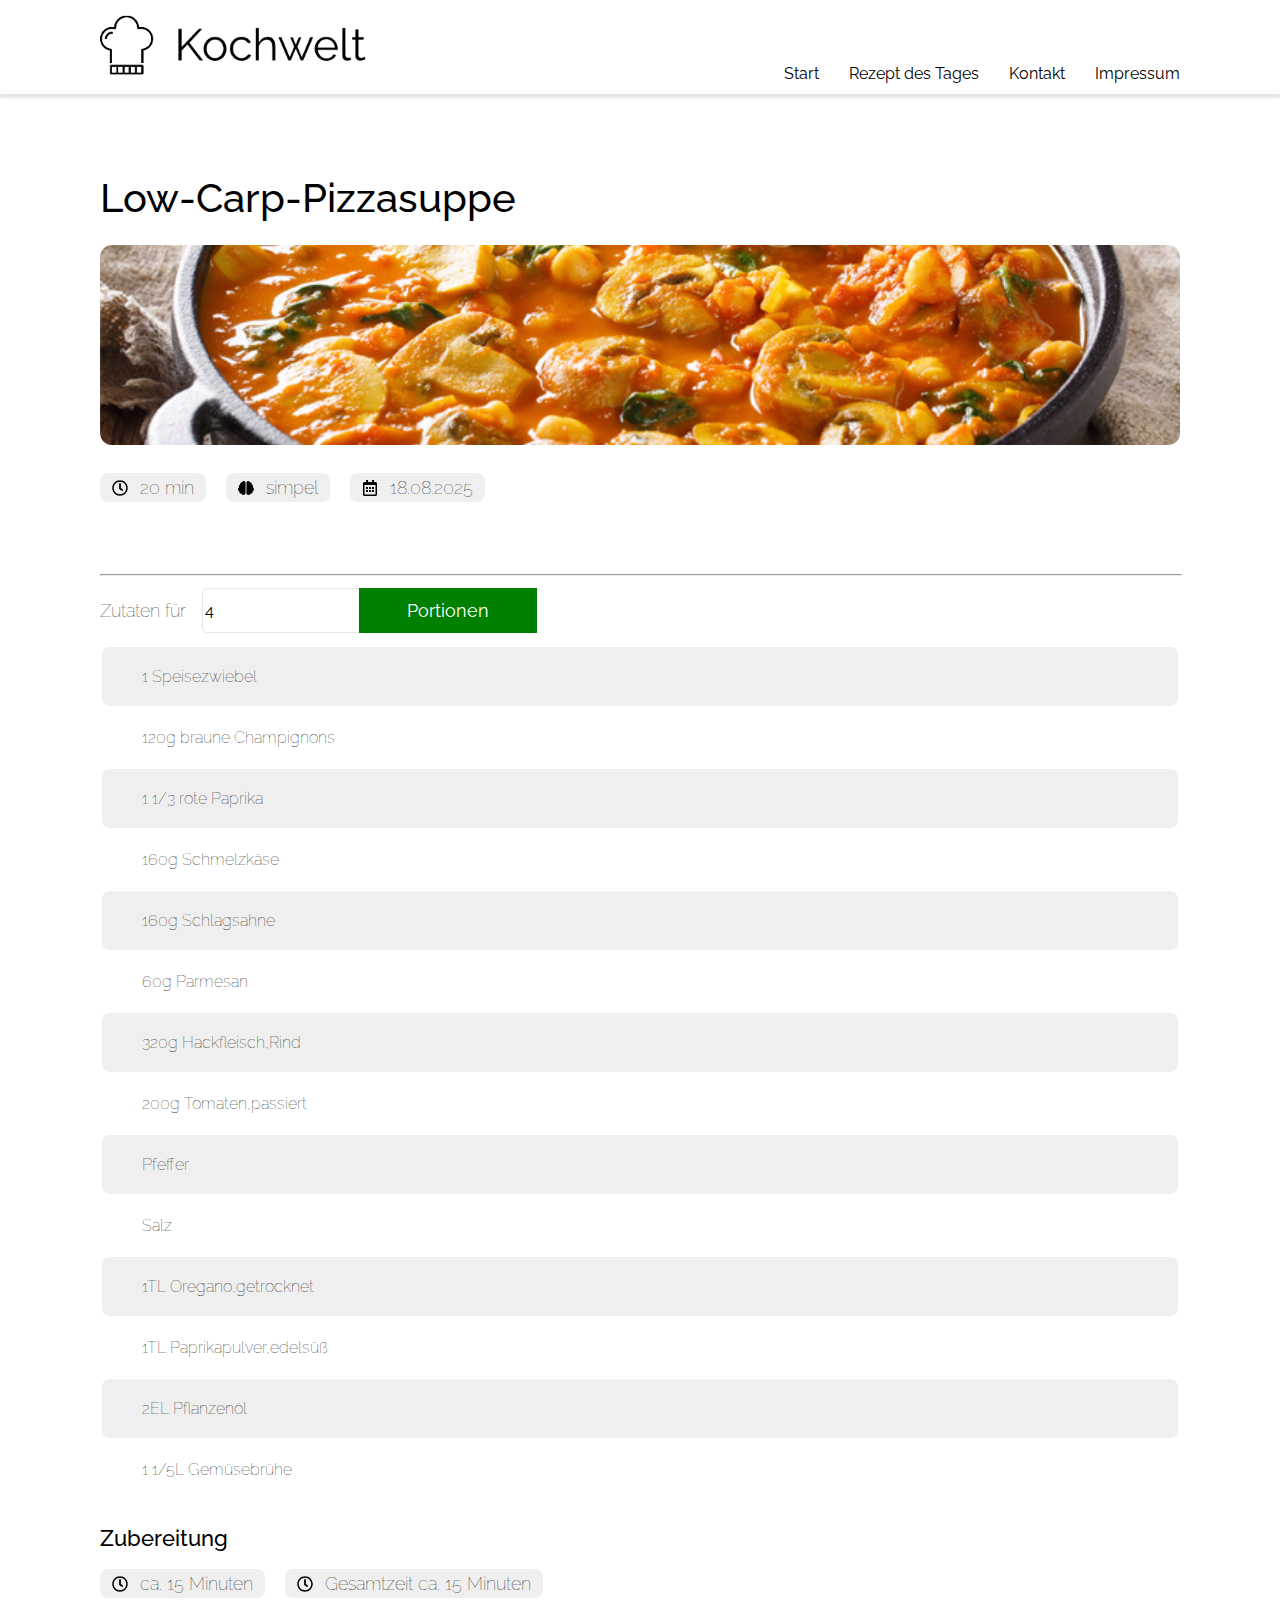
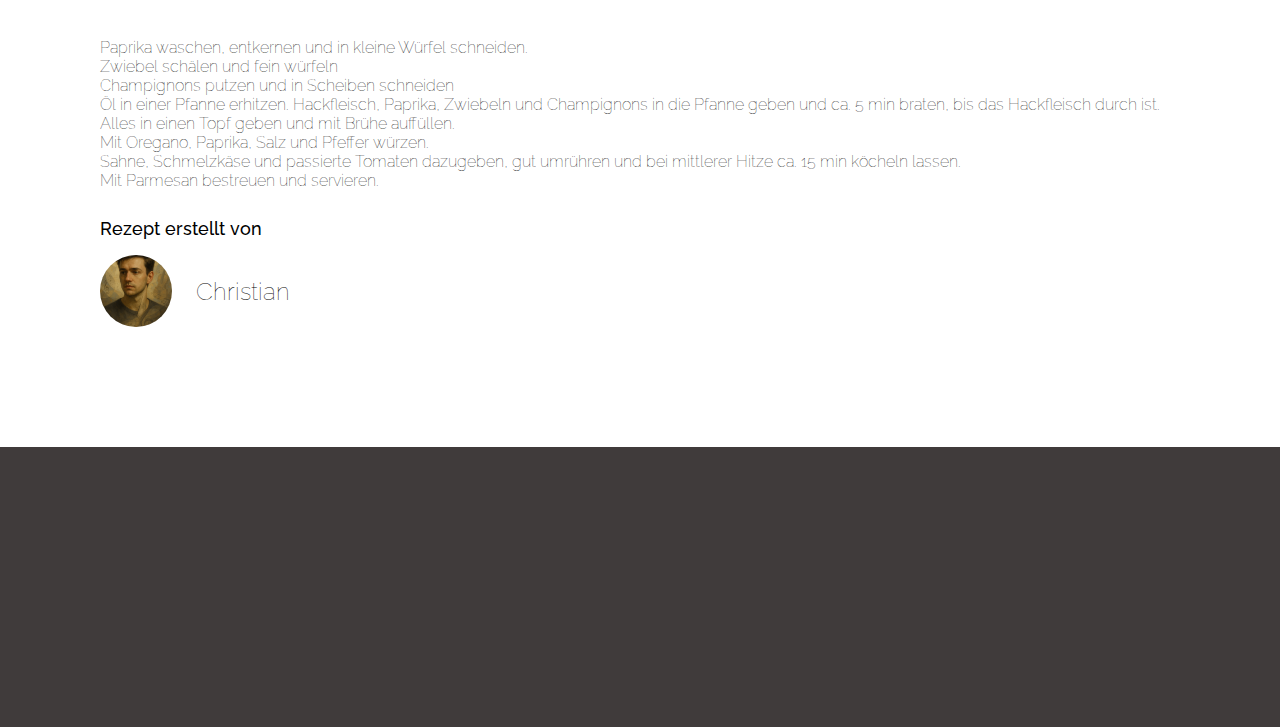
<file: rezept_christian.html>
<!DOCTYPE html>
<html lang="en">

<head>
    <meta charset="UTF-8">
    <meta name="viewport" content="width=device-width, initial-scale=1.0">
    <link rel="preconnect" href="https://fonts.googleapis.com">
    <link rel="preconnect" href="https://fonts.gstatic.com" crossorigin>
    <link href="https://fonts.googleapis.com/css2?family=Raleway:ital,wght@0,100..900;1,100..900&display=swap"
        rel="stylesheet">
    <link rel="stylesheet" href="style.css">
    <link rel="icon" type="image/png" href="./img/logo_small.png">
    <title>Master Rezept</title>
</head>

<body>
    <!-- Header -->
    <div class="widescreen">
        <header class="padding-left-right">
            <nav>
                <div class="nav-left">
                    <a href="index.html">
                    <img class="header_banner" src="./img/logo.png" alt="Kochwelt logo">
                </a>
                </div>
                <div class="nav-right">
                    <ul>
                        <li>
                            <a class="header_li_a" href="">Start</a>
                        </li>
                        <li>
                            <a class="header_li_a" href="">Rezept des Tages</a>
                        </li>
                        <li>
                            <a class="header_li_a" href="">Kontakt</a>
                        </li>
                        <li>
                            <a class="header_li_a" href="">Impressum</a>
                        </li>
                    </ul>
                </div>
            </nav>
        </header>
    </div>
    <!-- head Article -->
    <div class="widescreen">
        <main class="padding-left-right">
            <article>
                <section>
                    <h1>Low-Carp-Pizzasuppe</h1>
                    <img class="recipe-img" src="./img/pizzasuppe-low-carb-vegetarisch-2.jpg" alt="pizzasuppe-low-carb-vegetarisch">
                    <div class="badge-list">
                        <div class="badge">
                            <img class="badge-icon" src="./img/icons/clock-regular.svg" alt="clock">
                            <span>20 min</span>
                        </div>
                        <div class="badge">
                            <img class="badge-icon" src="./img/icons/brain-solid.svg" alt="brain">
                            <span>simpel</span>
                        </div>
                        <div class="badge">
                            <img class="badge-icon" src="./img/icons/calendar-alt-regular.svg" alt="calender">
                            <span>18.08.2025</span>
                        </div>
                    </div>
                </section>

                <!-- section Ingriedients -->
                <hr>

                <section>
                    <div class="servings">
                        <span>Zutaten für </span>
                        <input type="number" id="Portionen" value="4">
                        <button>Portionen</button>
                    </div>

                    <table>
                        <tr>
                            <td>1 Speisezwiebel</td>
                        </tr>
                        <tr>
                            <td>120g braune Champignons</td>
                        </tr>
                        <tr>
                            <td>1 1/3 rote Paprika</td>
                        </tr>
                        <tr>
                            <td>160g Schmelzkäse</td>
                        </tr>
                        <tr>
                            <td>160g Schlagsahne</td>
                        </tr>
                        <tr>
                            <td>60g Parmesan</td>
                        </tr>
                        <tr>
                            <td>320g Hackfleisch,Rind</td>
                        </tr>
                        <tr>
                            <td>200g Tomaten,passiert</td>
                        </tr>
                        <tr>
                            <td>Pfeffer</td>
                        </tr>
                        <tr>
                            <td>Salz</td>
                        </tr>
                        <tr>
                            <td>1TL Oregano,getrocknet</td>
                        </tr>
                        <tr>
                            <td>1TL Paprikapulver,edelsüß</td>
                        </tr>
                        <tr>
                            <td>2EL Pflanzenöl</td>
                        </tr>
                        <tr>
                            <td>1 1/5L Gemüsebrühe</td>
                        </tr>
                    </table>
                </section>
                <!-- instructions -->
                <section class="instructions">
                    <h2>Zubereitung</h2>
                    <div class="badge-list">
                        <div class="badge">
                            <img class="badge-icon" src="./img/icons/clock-regular.svg" alt="benötigte Zeit">
                            <span>ca. 15 Minuten</span>
                        </div>
                        <div class="badge">
                            <img class="badge-icon" src="./img/icons/clock-regular.svg" alt="Gesamtzeit">
                            <span>Gesamtzeit ca. 15 Minuten</span>
                        </div>
                    </div>
                    <p>
                        Paprika waschen, entkernen und in kleine Würfel schneiden.<br>
                        Zwiebel schälen und fein würfeln<br>
                        Champignons putzen und in Scheiben schneiden<br>
                        Öl in einer Pfanne erhitzen. Hackfleisch, Paprika, Zwiebeln und Champignons in die Pfanne geben und ca. 5 min braten, bis das Hackfleisch durch ist.<br>
                        Alles in einen Topf geben und mit Brühe auffüllen.<br>
                        Mit Oregano, Paprika, Salz und Pfeffer würzen.<br>
                        Sahne, Schmelzkäse und passierte Tomaten dazugeben, gut umrühren und bei mittlerer Hitze ca. 15 min köcheln lassen.<br>
                        Mit Parmesan bestreuen und servieren.
                    </p>
                </section>

                <!-- made from -->
                <section class="made-from">
                    <h3>Rezept erstellt von</h3>
                    <figure>
                        <img src="./img/profilbild_christian.png" alt="personality-logo">
                        <figcaption>Christian</figcaption>
                    </figure>
                </section>
            </article>
        </main>
    </div>
    <div class="widescreen">
        <footer>
            
        </footer>
    </div>
</body>
</file>
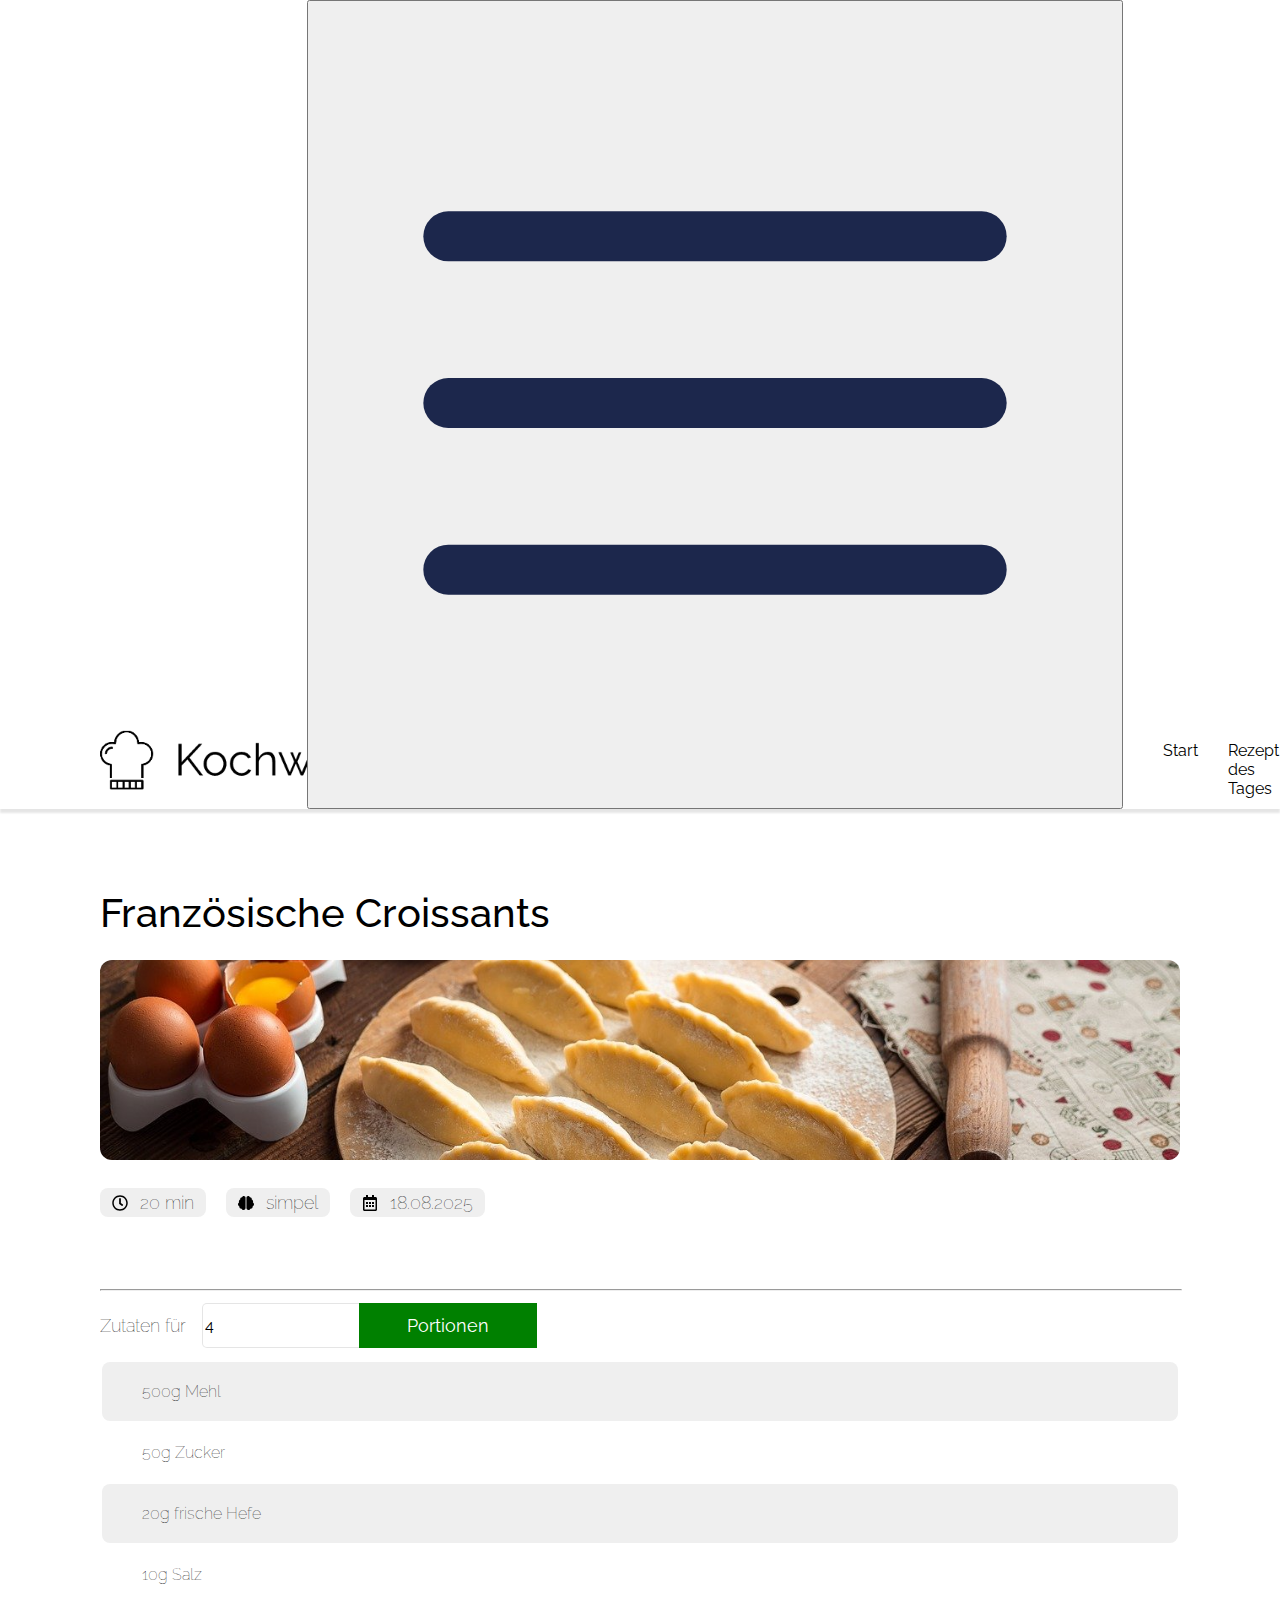
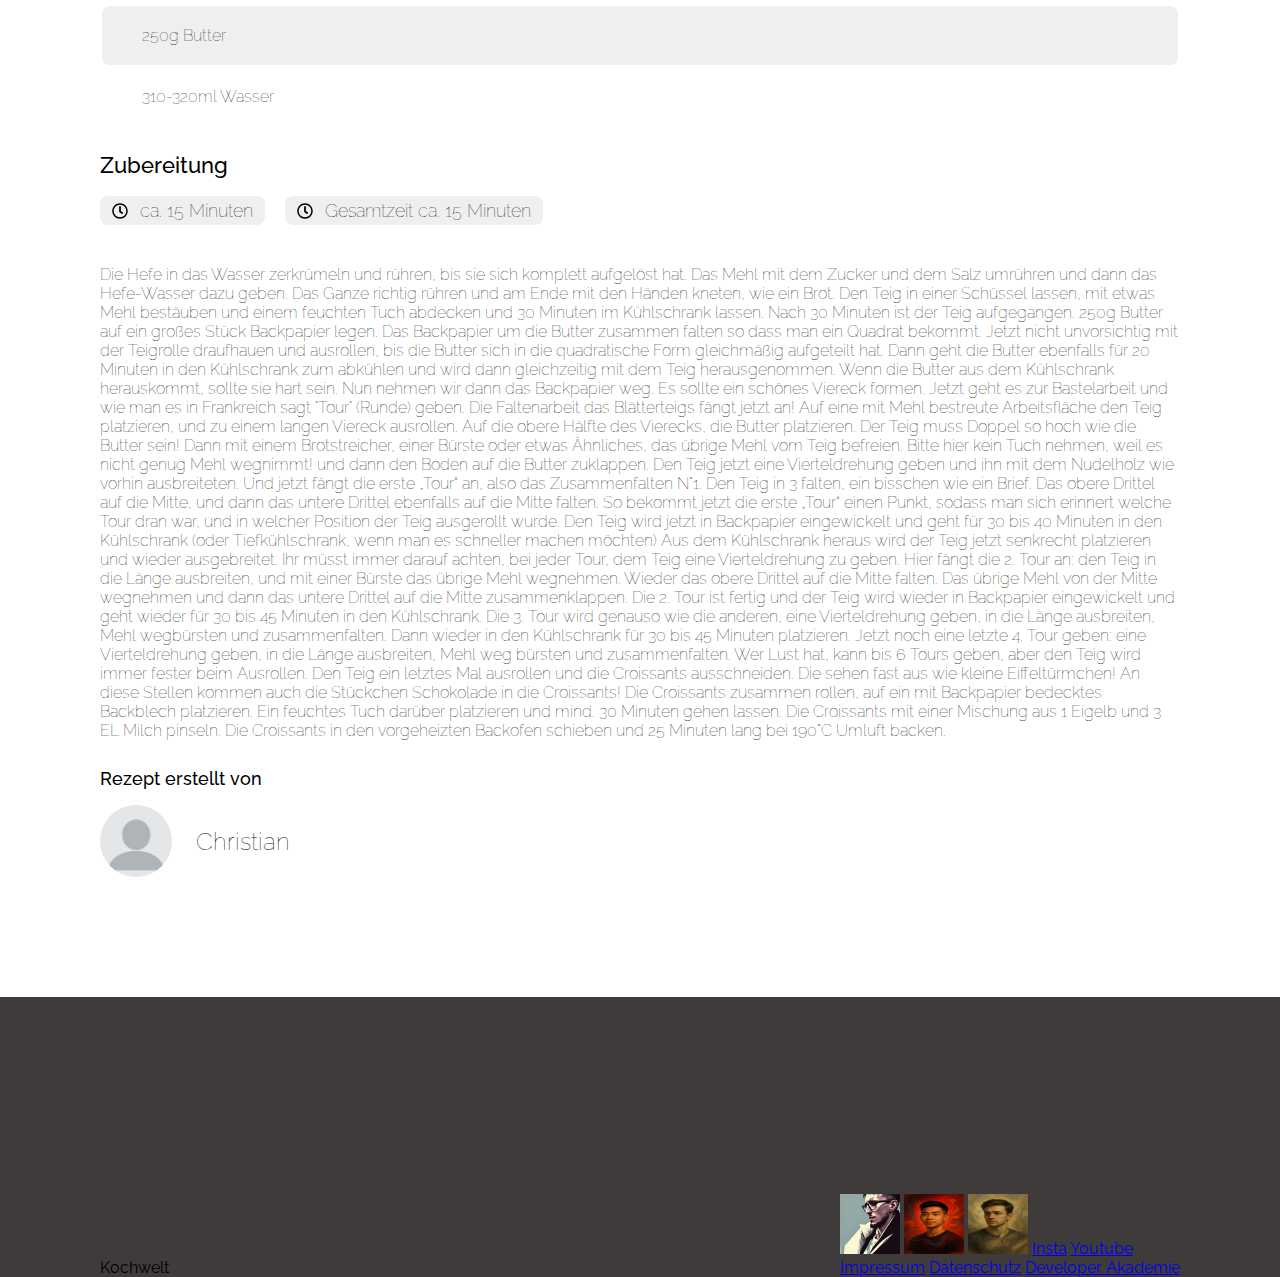
<file: rezept_croissants.html>
<!DOCTYPE html>
<html lang="en">

<head>
    <meta charset="UTF-8">
    <meta name="viewport" content="width=device-width, initial-scale=1.0">
    <link rel="preconnect" href="https://fonts.googleapis.com">
    <link rel="preconnect" href="https://fonts.gstatic.com" crossorigin>
    <link href="https://fonts.googleapis.com/css2?family=Raleway:ital,wght@0,100..900;1,100..900&display=swap"
        rel="stylesheet">
    <link rel="stylesheet" href="style.css">
    <link rel="icon" type="image/png" href="./img/logo_small.png">
    <title>Französische Croissants</title>
</head>

<body>
    <!-- Header -->
    <div class="shadow-line">
        <div class="widescreen">
            <header class="padding-left-right">
                <nav>
                    <div class="nav-left">
                        <a href="index.html">
                            <img class="header_banner" src="./img/logo.png" alt="Kochwelt logo" />
                        </a>
                    </div>
                    <div class="nav-right">
                        <button popovertarget="menu">
                            <img src="./img/icons/hamburger-menu.svg" alt="Burger Menu" />
                        </button>

                        <div class="burger-menu" popover role="menu" id="menu">
                            <button popovertarget="menu" popovertargetaction="hide">
                                <img class="menu-cross" src="./img/icons/cross.svg" alt="Cross" />
                            </button>

                            <ul class="menu">
                                <li>
                                    <a class="header_li_a" href="index.html">Start</a>
                                </li>
                                <li>
                                    <a class="header_li_a" href="rezept_des-tages.html">Rezept des Tages</a>
                                </li>
                                <li>
                                    <a class="header_li_a" href="contactform.html"
                                        onclick="popupWindow(); return false;">Kontakt</a>
                                </li>
                                <li>
                                    <a class="header_li_a" href="impressum.html" target="_blank"
                                        rel="noopener noreferrer">Impressum</a>
                                </li>
                            </ul>
                        </div>

                        <ul class="wide-menu">
                            <li>
                                <a class="header_li_a" href="index.html">Start</a>
                            </li>
                            <li>
                                <a class="header_li_a" href="rezept_des-tages.html">Rezept des Tages</a>
                            </li>
                            <li>
                                <a class="header_li_a" href="contactform.html"
                                    onclick="popupWindow(); return false;">Kontakt</a>
                            </li>
                            <li>
                                <a class="header_li_a" href="impressum.html" target="_blank"
                                    rel="noopener noreferrer">Impressum</a>
                            </li>
                        </ul>
                    </div>
                </nav>
            </header>
        </div>
    </div>
    <!-- head Article -->
    <div class="widescreen">
        <main class="padding-left-right">
            <article>
                <section>
                    <h1>Französische Croissants</h1>
                    <img class="recipe-img" src="./img/croissant.jpg" alt="croissant">
                    <div class="badge-list">
                        <div class="badge">
                            <img class="badge-icon" src="./img/icons/clock-regular.svg" alt="clock">
                            <span>20 min</span>
                        </div>
                        <div class="badge">
                            <img class="badge-icon" src="./img/icons/brain-solid.svg" alt="brain">
                            <span>simpel</span>
                        </div>
                        <div class="badge">
                            <img class="badge-icon" src="./img/icons/calendar-alt-regular.svg" alt="calender">
                            <span>18.08.2025</span>
                        </div>
                    </div>
                </section>

                <!-- section Ingriedients -->
                <hr>

                <section>
                    <div class="servings">
                        <span>Zutaten für </span>
                        <input type="number" id="Portionen" value="4" min="1" max="10" />
                        <button>Portionen</button>
                    </div>

                    <table>
                        <tr>
                            <td>500g Mehl</td>
                        </tr>
                        <tr>
                            <td>50g Zucker</td>
                        </tr>
                        <tr>
                            <td>20g frische Hefe</td>
                        </tr>
                        <tr>
                            <td>10g Salz</td>
                        </tr>
                        <tr>
                            <td>250g Butter</td>
                        </tr>
                        <tr>
                            <td>310-320ml Wasser</td>
                        </tr>
                    </table>
                </section>
                <!-- instructions -->
                <section class="instructions">
                    <h2>Zubereitung</h2>
                    <div class="badge-list">
                        <div class="badge">
                            <img class="badge-icon" src="./img/icons/clock-regular.svg" alt="benötigte Zeit">
                            <span>ca. 15 Minuten</span>
                        </div>
                        <div class="badge">
                            <img class="badge-icon" src="./img/icons/clock-regular.svg" alt="Gesamtzeit">
                            <span>Gesamtzeit ca. 15 Minuten</span>
                        </div>
                    </div>
                    <p>
                        Die Hefe in das Wasser zerkrümeln und rühren, bis sie sich komplett aufgelöst hat. Das Mehl mit dem Zucker und dem Salz umrühren und dann das Hefe-Wasser dazu geben.
                        Das Ganze richtig rühren und am Ende mit den Händen kneten, wie ein Brot. Den Teig in einer Schüssel lassen, mit etwas Mehl bestäuben und einem feuchten Tuch abdecken und 30 Minuten im Kühlschrank lassen.
                        Nach 30 Minuten ist der Teig aufgegangen. 250g Butter auf ein großes Stück Backpapier legen. Das Backpapier um die Butter zusammen falten so dass man ein Quadrat bekommt.
                        Jetzt nicht unvorsichtig mit der Teigrolle draufhauen und ausrollen, bis die Butter sich in die quadratische Form gleichmäßig aufgeteilt hat. 
                        Dann geht die Butter ebenfalls für 20 Minuten in den Kühlschrank zum abkühlen und wird dann gleichzeitig mit dem Teig herausgenommen. 
                        Wenn die Butter aus dem Kühlschrank herauskommt, sollte sie hart sein. Nun nehmen wir dann das Backpapier weg. Es sollte ein schönes Viereck formen. Jetzt geht es zur Bastelarbeit und wie man es in Frankreich sagt "Tour" (Runde) geben. Die Faltenarbeit das Blätterteigs fängt jetzt an!
                        Auf eine mit Mehl bestreute Arbeitsfläche den Teig platzieren, und zu einem langen Viereck ausrollen. Auf die obere Hälfte des Vierecks, die Butter platzieren. Der Teig muss Doppel so hoch wie die Butter sein!
                        Dann mit einem Brotstreicher, einer Bürste oder etwas Ähnliches, das übrige Mehl vom Teig befreien. Bitte hier kein Tuch nehmen, weil es nicht genug Mehl wegnimmt! und dann den Boden auf die Butter zuklappen.
                        Den Teig jetzt eine Vierteldrehung geben und ihn mit dem Nudelholz wie vorhin ausbreiteten. Und jetzt fängt die erste „Tour“ an, also das Zusammenfalten N°1. Den Teig in 3 falten, ein bisschen wie ein Brief. Das obere Drittel auf die Mitte, und dann das untere Drittel ebenfalls auf die Mitte falten.
                        So bekommt jetzt die erste „Tour“ einen Punkt, sodass man sich erinnert welche Tour dran war, und in welcher Position der Teig ausgerollt wurde.
                        Den Teig wird jetzt in Backpapier eingewickelt und geht für 30 bis 40 Minuten in den Kühlschrank (oder Tiefkühlschrank, wenn man es schneller machen möchten)
                        Aus dem Kühlschrank heraus wird der Teig jetzt senkrecht platzieren und wieder ausgebreitet. Ihr müsst immer darauf achten, bei jeder Tour, dem Teig eine Vierteldrehung zu geben.
                        Hier fängt die 2. Tour an: den Teig in die Länge ausbreiten, und mit einer Bürste das übrige Mehl wegnehmen.
                        Wieder das obere Drittel auf die Mitte falten. Das übrige Mehl von der Mitte wegnehmen und dann das untere Drittel auf die Mitte zusammenklappen.
                        Die 2. Tour ist fertig und der Teig wird wieder in Backpapier eingewickelt und geht wieder für 30 bis 45 Minuten in den Kühlschrank.
                        Die 3. Tour wird genauso wie die anderen, eine Vierteldrehung geben, in die Länge ausbreiten, Mehl wegbürsten und zusammenfalten. Dann wieder in den Kühlschrank für 30 bis 45 Minuten platzieren.
                        Jetzt noch eine letzte 4. Tour geben: eine Vierteldrehung geben, in die Länge ausbreiten, Mehl weg bürsten und zusammenfalten.  Wer Lust hat, kann bis 6 Tours geben, aber den Teig wird immer fester beim Ausrollen.
                        Den Teig ein letztes Mal ausrollen und die Croissants ausschneiden. Die sehen fast aus wie kleine Eiffeltürmchen! An diese Stellen kommen auch die Stückchen Schokolade in die Croissants!
                        Die Croissants zusammen rollen, auf ein mit Backpapier bedecktes Backblech platzieren. Ein feuchtes Tuch darüber platzieren und mind. 30 Minuten gehen lassen. Die Croissants mit einer Mischung aus 1 Eigelb und 3 EL Milch pinseln.
                        Die Croissants in den vorgeheizten Backofen schieben und 25 Minuten lang bei 190°C Umluft backen.

                    </p>
                </section>

                <!-- made from -->
                <section class="made-from">
                    <h3>Rezept erstellt von</h3>
                    <figure>
                        <img src="./img/profile.png" alt="personality-logo">
                        <figcaption>Christian</figcaption>
                    </figure>
                </section>
            </article>
        </main>
    </div>
</div>
<div class="widescreen">
    <footer class="padding-left-right">

        <div class="footer-logo">
            <span class="footer-logo-text">Kochwelt</span>
        </div>

        <div class="footer-end">
            <div class="footer-end-left">
                <a class="transform" href="rezept_emil.html"><img src="./img/pic_emil.png" alt="Emil Rezept"></a>
                <a class="transform" href="rezept_nam.html"><img src="./img/pic_nam.png" alt="Nam Rezept"></a>
                <a class="transform" href="rezept_christian.html"><img src="./img/pic_christian.png" alt="Christian Rezept"></a>
                <a class="transform" href="https://www.instagram.com/roccodelschlacko/?hl=en" target="_blank"
                    rel="noopener noreferrer">Insta</a>
                <a class="transform"
                    href="https://www.youtube.com/watch?v=dQw4w9WgXcQ&list=RDdQw4w9WgXcQ&start_radio=1"
                    target="_blank" rel="noopener noreferrer">Youtube</a>
            </div>
            <div class="footer-end-right">
                <a class="transform" href="impressum.html" target="_blank" rel="noopener noreferrer">Impressum</a>
                <a class="transform" href="datenschutz.html" target="_blank"
                    rel="noopener noreferrer">Datenschutz</a>
                <a class="transform"
                    href="https://developerakademie.com/?utm_term=developer%20akademie&utm_campaign=S2%20Search%20Brand%20%232&utm_source=adwords&utm_medium=ppc&hsa_acc=3199679202&hsa_cam=20207938697&hsa_grp=159989510365&hsa_ad=697748504391&hsa_src=g&hsa_tgt=kwd-1135526810540&hsa_kw=developer%20akademie&hsa_mt=e&hsa_net=adwords&hsa_ver=3&gad_source=1&gad_campaignid=20207938697&gbraid=0AAAAADgFy8NIry_CwFYGk-VpcO7mvjPwi&gclid=Cj0KCQjw5JXFBhCrARIsAL1ckPuCznl01R9iZnO8p86WYtHH7Z_ATq_VR6KChS7krXq5dH_fvEhKZ4YaAudLEALw_wcB"
                    target="_blank" rel="noopener noreferrer">
                    Developer Akademie
                </a>

            </div>
        </div>

    </footer>
</div>
</body>
</file>
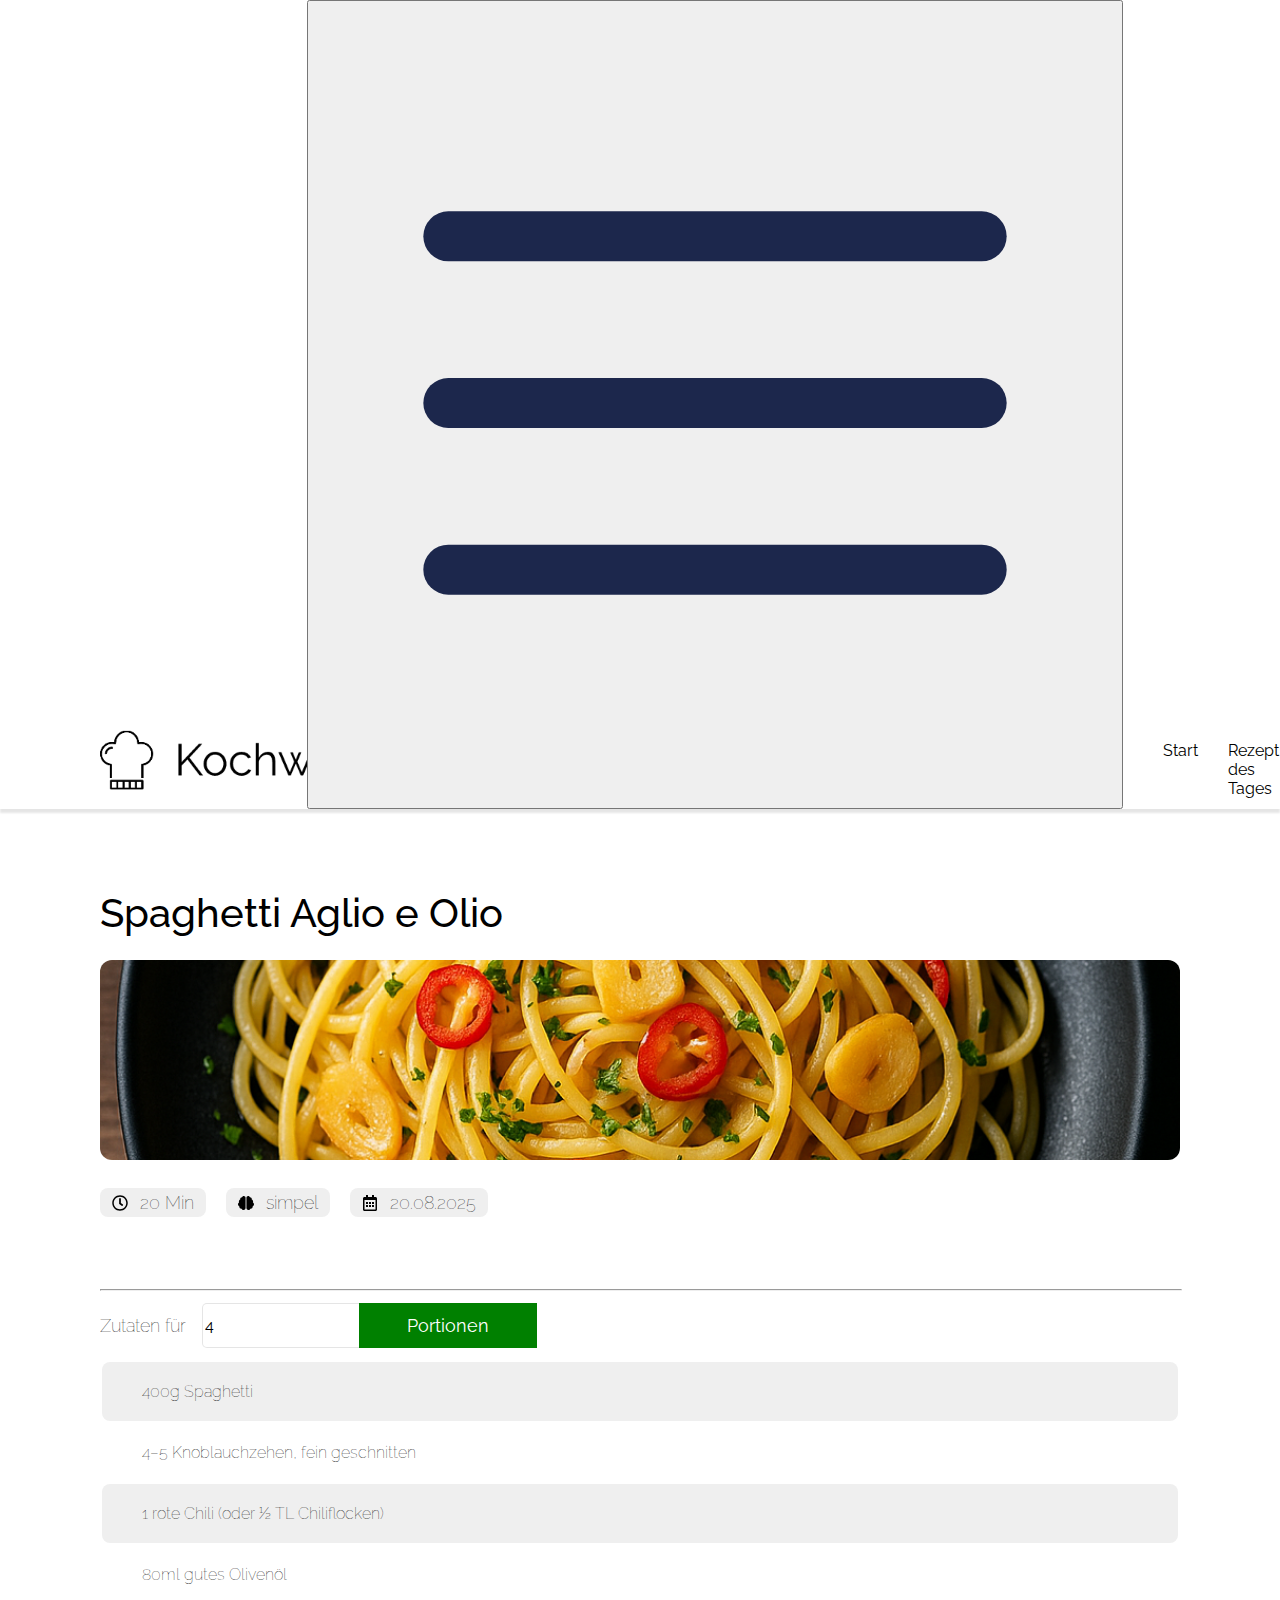
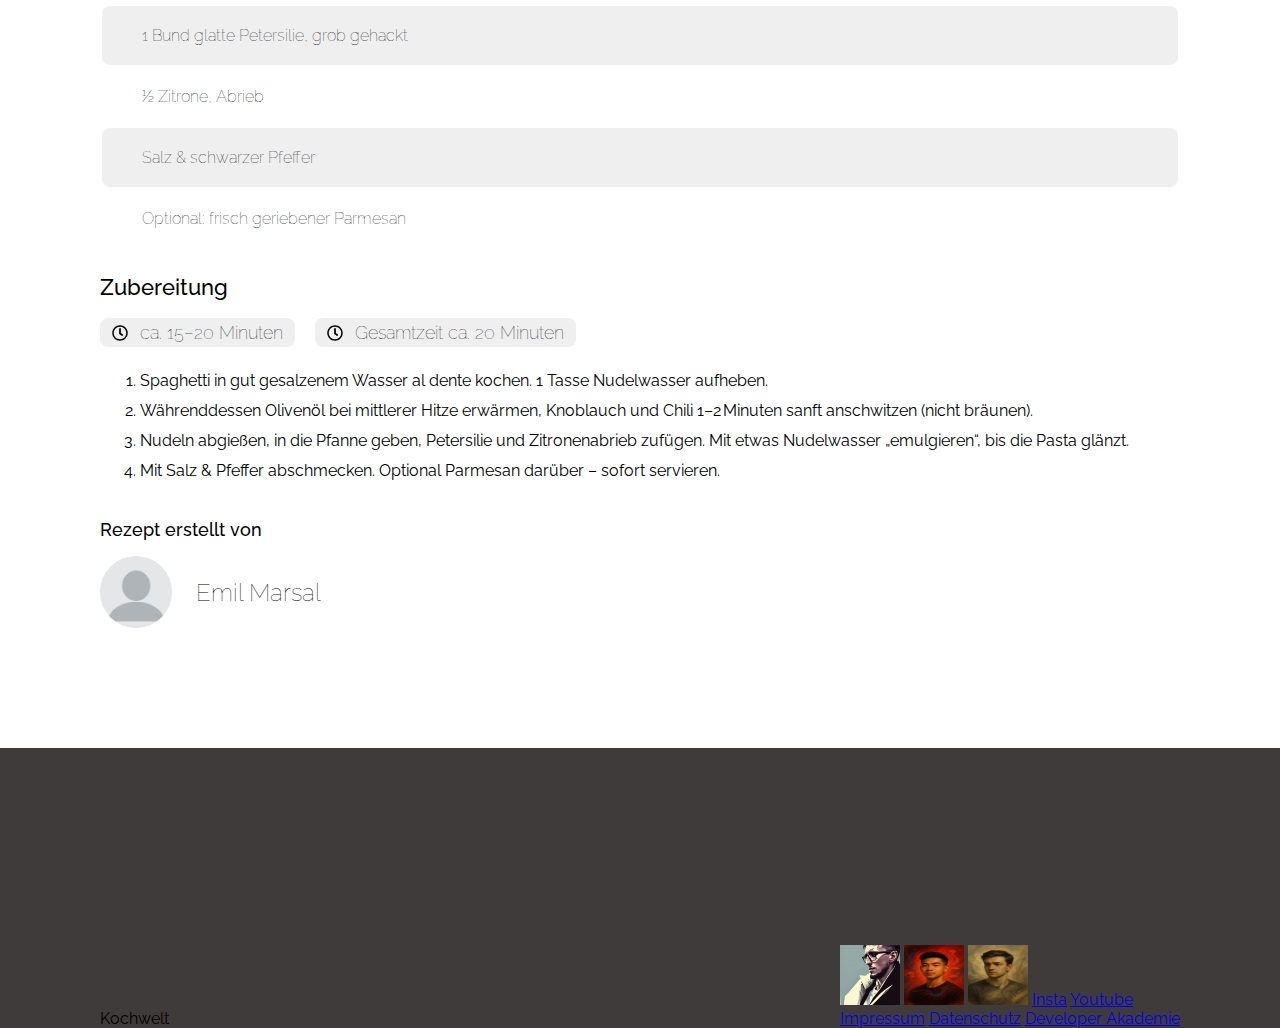
<file: rezept_des-tages.html>
<!DOCTYPE html>
<html lang="en">

<head>
    <meta charset="UTF-8">
    <meta name="viewport" content="width=device-width, initial-scale=1.0">
    <link rel="preconnect" href="https://fonts.googleapis.com">
    <link rel="preconnect" href="https://fonts.gstatic.com" crossorigin>
    <link href="https://fonts.googleapis.com/css2?family=Raleway:ital,wght@0,100..900;1,100..900&display=swap"
        rel="stylesheet">
    <link rel="stylesheet" href="style.css">
    <link rel="icon" type="image/png" href="./img/logo_small.png">
    <title>Master Rezept</title>
</head>

<body>
    <!-- Header -->
    <div class="shadow-line">
      <div class="widescreen">
          <header class="padding-left-right">
              <nav>
                  <div class="nav-left">
                      <a href="index.html">
                          <img class="header_banner" src="./img/logo.png" alt="Kochwelt logo" />
                      </a>
                  </div>
                  <div class="nav-right">
                      <button popovertarget="menu">
                          <img src="./img/icons/hamburger-menu.svg" alt="Burger Menu" />
                      </button>

                      <div class="burger-menu" popover role="menu" id="menu">
                          <button popovertarget="menu" popovertargetaction="hide">
                              <img class="menu-cross" src="./img/icons/cross.svg" alt="Cross" />
                          </button>

                          <ul class="menu">
                              <li>
                                  <a class="header_li_a" href="index.html">Start</a>
                              </li>
                              <li>
                                  <a class="header_li_a" href="rezept_des-tages.html">Rezept des Tages</a>
                              </li>
                              <li>
                                  <a class="header_li_a" href="contactform.html"
                                      onclick="popupWindow(); return false;">Kontakt</a>
                              </li>
                              <li>
                                  <a class="header_li_a" href="impressum.html" target="_blank"
                                      rel="noopener noreferrer">Impressum</a>
                              </li>
                          </ul>
                      </div>

                      <ul class="wide-menu">
                          <li>
                              <a class="header_li_a" href="index.html">Start</a>
                          </li>
                          <li>
                              <a class="header_li_a" href="rezept_des-tages.html">Rezept des Tages</a>
                          </li>
                          <li>
                              <a class="header_li_a" href="contactform.html"
                                  onclick="popupWindow(); return false;">Kontakt</a>
                          </li>
                          <li>
                              <a class="header_li_a" href="impressum.html" target="_blank"
                                  rel="noopener noreferrer">Impressum</a>
                          </li>
                      </ul>
                  </div>
              </nav>
          </header>
      </div>
    </div>
    <!-- head Article -->
    <div class="widescreen">
        <main class="padding-left-right">
            <article>
                <section>
                  <h1>Spaghetti Aglio e Olio</h1>
                  <img class="recipe-img" src="./img/aglio-e-olio.png" alt="Spaghetti Aglio e Olio – Pasta mit Knoblauch, Chili und Olivenöl">
                  <div class="badge-list">
                    <div class="badge">
                      <img class="badge-icon" src="./img/icons/clock-regular.svg" alt="Zeit">
                      <span>20 Min</span>
                    </div>
                    <div class="badge">
                      <img class="badge-icon" src="./img/icons/brain-solid.svg" alt="Schwierigkeitsgrad">
                      <span>simpel</span>
                    </div>
                    <div class="badge">
                      <img class="badge-icon" src="./img/icons/calendar-alt-regular.svg" alt="Datum">
                      <span>20.08.2025</span>
                    </div>
                  </div>
                </section>
              
                <!-- section Ingredients -->
                <hr>
              
                <section>
                  <div class="servings">
                    <span>Zutaten für </span>
                    <input type="number" id="Portionen" value="4" min="1" max="10" />
                    <button type="button">Portionen</button>
                  </div>
              
                  <table class="emil_ingredients_table">
                    <tr><td>400g Spaghetti</td></tr>
                    <tr><td>4–5 Knoblauchzehen, fein geschnitten</td></tr>
                    <tr><td>1 rote Chili (oder ½ TL Chiliflocken)</td></tr>
                    <tr><td>80ml gutes Olivenöl</td></tr>
                    <tr><td>1 Bund glatte Petersilie, grob gehackt</td></tr>
                    <tr><td>½ Zitrone, Abrieb</td></tr>
                    <tr><td>Salz & schwarzer Pfeffer</td></tr>
                    <tr><td>Optional: frisch geriebener Parmesan</td></tr>
                  </table>
                </section>
              
                <!-- instructions -->
                <section class="instructions">
                  <h2>Zubereitung</h2>
                  <div class="badge-list">
                    <div class="badge">
                      <img class="badge-icon" src="./img/icons/clock-regular.svg" alt="benötigte Zeit">
                      <span>ca. 15–20 Minuten</span>
                    </div>
                    <div class="badge">
                      <img class="badge-icon" src="./img/icons/clock-regular.svg" alt="Gesamtzeit">
                      <span>Gesamtzeit ca. 20 Minuten</span>
                    </div>
                  </div>
              
                  <ol class="steps">
                    <li>Spaghetti in gut gesalzenem Wasser al dente kochen. 1 Tasse Nudelwasser aufheben.</li>
                    <li>Währenddessen Olivenöl bei mittlerer Hitze erwärmen, Knoblauch und Chili 1–2 Minuten sanft anschwitzen (nicht bräunen).</li>
                    <li>Nudeln abgießen, in die Pfanne geben, Petersilie und Zitronenabrieb zufügen. Mit etwas Nudelwasser „emulgieren“, bis die Pasta glänzt.</li>
                    <li>Mit Salz & Pfeffer abschmecken. Optional Parmesan darüber – sofort servieren.</li>
                  </ol>
                </section>
              
                <!-- made from -->
                <section class="made-from">
                  <h3>Rezept erstellt von</h3>
                  <figure>
                    <img src="./img/profile.png" alt="Creator">
                    <figcaption>Emil Marsal</figcaption>
                  </figure>
                </section>
              </article>
              
        </main>
    </div>
    <div class="widescreen">
      <footer class="padding-left-right">

          <div class="footer-logo">
              <span class="footer-logo-text">Kochwelt</span>
          </div>

          <div class="footer-end">
              <div class="footer-end-left">
                  <a class="transform" href="rezept_emil.html"><img src="./img/pic_emil.png" alt="Emil Rezept"></a>
                  <a class="transform" href="rezept_nam.html"><img src="./img/pic_nam.png" alt="Nam Rezept"></a>
                  <a class="transform" href="rezept_christian.html"><img src="./img/pic_christian.png" alt="Christian Rezept"></a>
                  <a class="transform" href="https://www.instagram.com/roccodelschlacko/?hl=en" target="_blank"
                      rel="noopener noreferrer">Insta</a>
                  <a class="transform"
                      href="https://www.youtube.com/watch?v=dQw4w9WgXcQ&list=RDdQw4w9WgXcQ&start_radio=1"
                      target="_blank" rel="noopener noreferrer">Youtube</a>
              </div>
              <div class="footer-end-right">
                  <a class="transform" href="impressum.html" target="_blank" rel="noopener noreferrer">Impressum</a>
                  <a class="transform" href="datenschutz.html" target="_blank"
                      rel="noopener noreferrer">Datenschutz</a>
                  <a class="transform"
                      href="https://developerakademie.com/?utm_term=developer%20akademie&utm_campaign=S2%20Search%20Brand%20%232&utm_source=adwords&utm_medium=ppc&hsa_acc=3199679202&hsa_cam=20207938697&hsa_grp=159989510365&hsa_ad=697748504391&hsa_src=g&hsa_tgt=kwd-1135526810540&hsa_kw=developer%20akademie&hsa_mt=e&hsa_net=adwords&hsa_ver=3&gad_source=1&gad_campaignid=20207938697&gbraid=0AAAAADgFy8NIry_CwFYGk-VpcO7mvjPwi&gclid=Cj0KCQjw5JXFBhCrARIsAL1ckPuCznl01R9iZnO8p86WYtHH7Z_ATq_VR6KChS7krXq5dH_fvEhKZ4YaAudLEALw_wcB"
                      target="_blank" rel="noopener noreferrer">
                      Developer Akademie
                  </a>

              </div>
          </div>

      </footer>
  </div>
</body>

<script>
function popupWindow () {
var kontaktFenster = window.open("contactform.html", "Kontaktformular", "width=800,height=800,right=300,top=500");
kontaktFenster.focus();
}
</script>

</html>
</body>
</file>
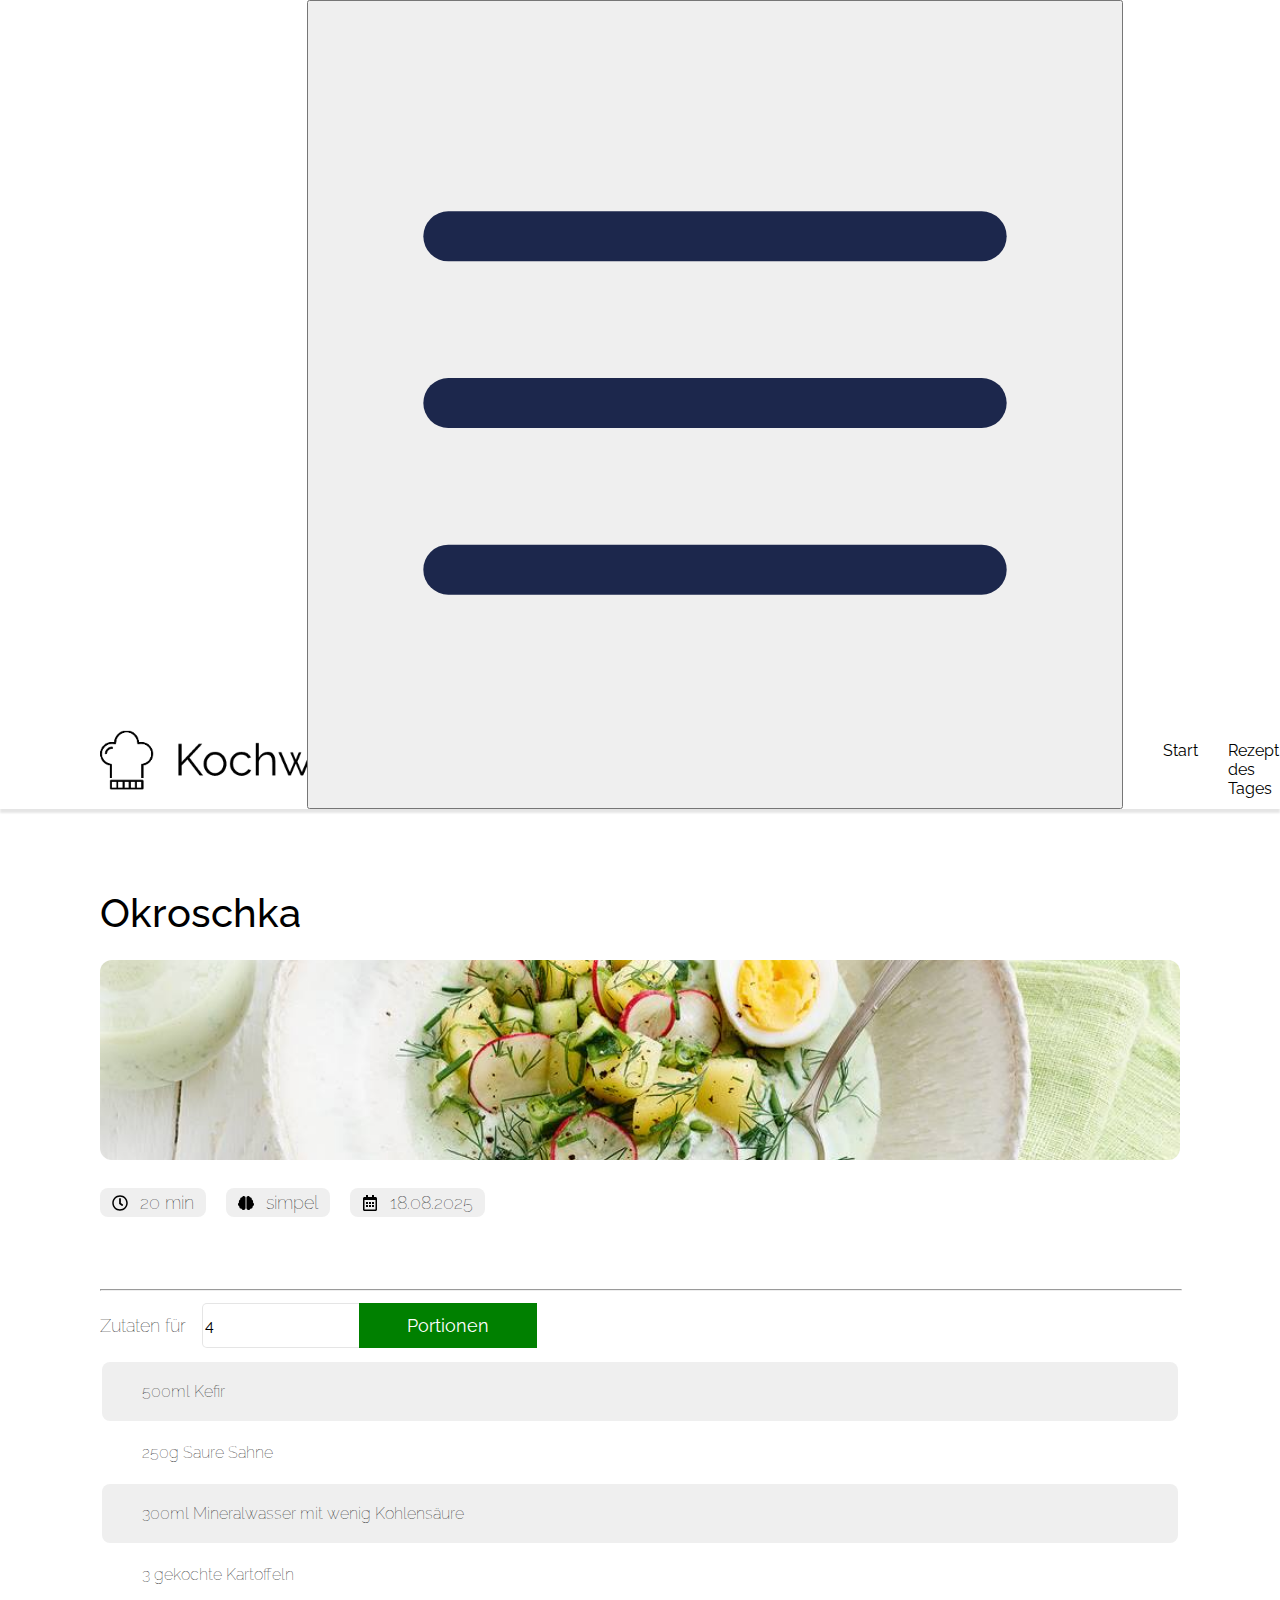
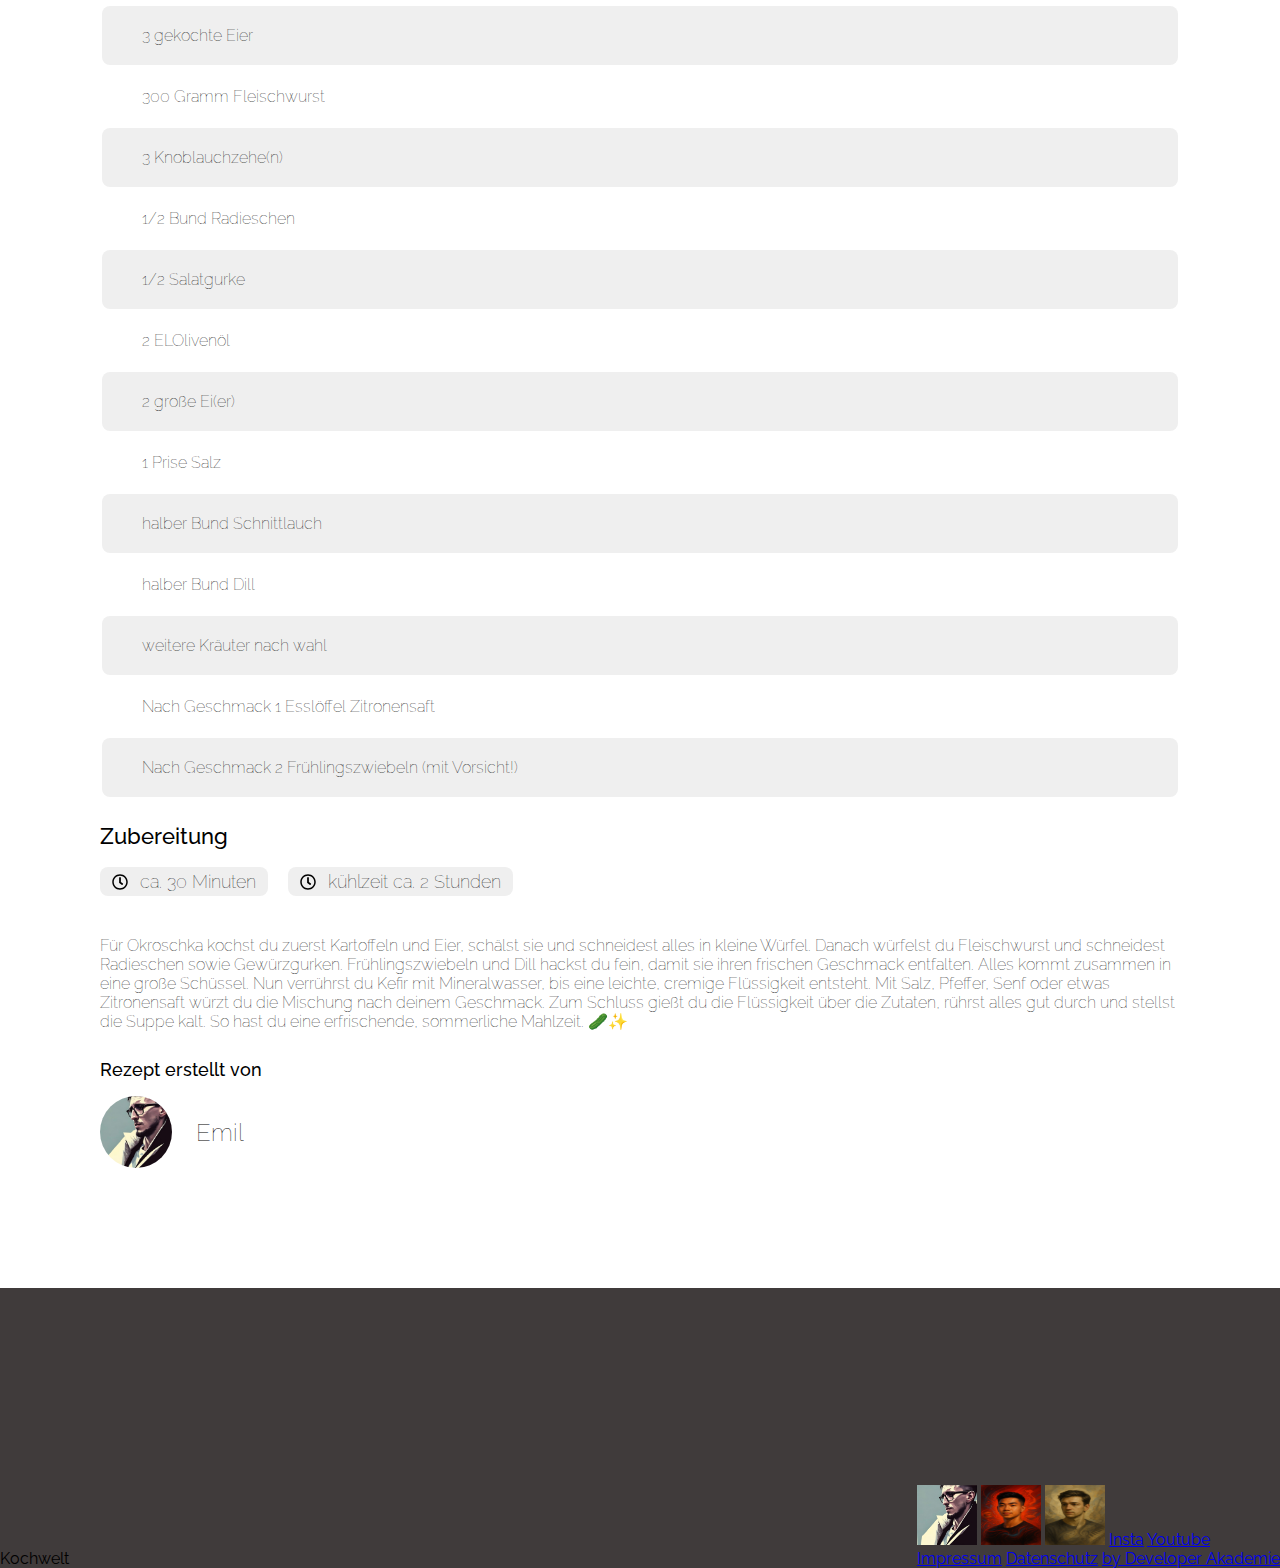
<file: rezept_emil.html>
<!DOCTYPE html>
<html lang="en">

<head>
    <meta charset="UTF-8">
    <meta name="viewport" content="width=device-width, initial-scale=1.0">
    <link rel="preconnect" href="https://fonts.googleapis.com">
    <link rel="preconnect" href="https://fonts.gstatic.com" crossorigin>
    <link href="https://fonts.googleapis.com/css2?family=Raleway:ital,wght@0,100..900;1,100..900&display=swap"
        rel="stylesheet">
    <link rel="stylesheet" href="style.css">
    <link rel="icon" type="image/png" href="./img/logo_small.png">
    <title>Okroschka</title>
</head>

<body>
    <!-- Header -->
    <div class="shadow-line">
        <div class="shadow-line">
            <div class="widescreen">
                <header class="padding-left-right">
                    <nav>
                        <div class="nav-left">
                            <a href="index.html">
                                <img class="header_banner" src="./img/logo.png" alt="Kochwelt logo" />
                            </a>
                        </div>
                        <div class="nav-right">
                            <button popovertarget="menu">
                                <img src="./img/icons/hamburger-menu.svg" alt="Burger Menu" />
                            </button>

                            <div class="burger-menu" popover role="menu" id="menu">
                                <button popovertarget="menu" popovertargetaction="hide">
                                    <img class="menu-cross" src="./img/icons/cross.svg" alt="Cross" />
                                </button>

                                <ul class="menu">
                                    <li>
                                        <a class="header_li_a" href="index.html">Start</a>
                                    </li>
                                    <li>
                                        <a class="header_li_a" href="rezept_des-tages.html">Rezept des Tages</a>
                                    </li>
                                    <li>
                                        <a class="header_li_a" href="contactform.html"
                                            onclick="popupWindow(); return false;">Kontakt</a>
                                    </li>
                                    <li>
                                        <a class="header_li_a" href="impressum.html" target="_blank"
                                            rel="noopener noreferrer">Impressum</a>
                                    </li>
                                </ul>
                            </div>

                            <ul class="wide-menu">
                                <li>
                                    <a class="header_li_a" href="index.html">Start</a>
                                </li>
                                <li>
                                    <a class="header_li_a" href="rezept_des-tages.html">Rezept des Tages</a>
                                </li>
                                <li>
                                    <a class="header_li_a" href="contactform.html"
                                        onclick="popupWindow(); return false;">Kontakt</a>
                                </li>
                                <li>
                                    <a class="header_li_a" href="impressum.html" target="_blank"
                                        rel="noopener noreferrer">Impressum</a>
                                </li>
                            </ul>
                        </div>
                    </nav>
                </header>
            </div>
        </div>
    </div>
    <!-- head Article -->
    
    <div class="widescreen">
        <main class="padding-left-right">
            <article>
                <section>
                    <h1>Okroschka</h1>
                    <img class="recipe-img" src="./img/okroschka2.jpg" alt="">
                    <div class="badge-list">
                        <div class="badge">
                            <img class="badge-icon" src="./img/icons/clock-regular.svg" alt="">
                            <span>20 min</span>
                        </div>
                        <div class="badge">
                            <img class="badge-icon" src="./img/icons/brain-solid.svg" alt="">
                            <span>simpel</span>
                        </div>
                        <div class="badge">
                            <img class="badge-icon" src="./img/icons/calendar-alt-regular.svg" alt="">
                            <span>18.08.2025</span>
                        </div>
                    </div>
                </section>

                <!-- section Ingriedients -->
                <hr>

                <section>
                    <div class="servings">
                        <span>Zutaten für </span>
                        <input type="number" id="Portionen" value="4" min="1" max="10" />
                        <button>Portionen</button>
                    </div>

                    <table>
                        <tr>
                            <td>500ml Kefir</td>
                        </tr>
                        <tr>
                            <td>250g Saure Sahne</td>
                        </tr>
                        <tr>
                            <td>300ml Mineralwasser mit wenig Kohlensäure</td>
                        </tr>
                        <tr>
                            <td>3 gekochte Kartoffeln</td>
                        </tr>
                        <tr>
                            <td>3 gekochte Eier</td>
                        </tr>
                        <tr>
                            <td>300 Gramm Fleischwurst</td>
                        </tr>
                        <tr>
                            <td>3 Knoblauchzehe(n)</td>
                        </tr>
                        <tr>
                            <td>1/2 Bund Radieschen</td>
                        </tr>
                        <tr>
                            <td>1/2 Salatgurke</td>
                        </tr>
                        <tr>
                            <td>2 ELOlivenöl</td>
                        </tr>
                        <tr>
                            <td>2 große Ei(er)</td>
                        </tr>
                        <tr>
                            <td>1 Prise Salz</td>
                        </tr>
                        <tr>
                            <td>halber Bund Schnittlauch</td>
                        </tr>
                        <tr>
                            <td>halber Bund Dill</td>
                        </tr>
                        <tr>
                            <td>weitere Kräuter nach wahl</td>
                        </tr>
                        <tr>
                            <td>Nach Geschmack 1 Esslöffel Zitronensaft</td>
                        </tr>
                        <tr>
                            <td>Nach Geschmack 2 Frühlingszwiebeln (mit Vorsicht!) </td>
                        </tr>
                    </table>
                </section>
                <!-- instructions -->
                <section class="instructions">
                    <h2>Zubereitung</h2>
                    <div class="badge-list">
                        <div class="badge">
                            <img class="badge-icon" src="./img/icons/clock-regular.svg" alt="benötigte Zeit">
                            <span>ca. 30 Minuten</span>
                        </div>
                        <div class="badge">
                            <img class="badge-icon" src="./img/icons/clock-regular.svg" alt="Gesamtzeit">
                            <span>kühlzeit ca. 2 Stunden</span>
                        </div>
                    </div>
                    <p>
                        Für Okroschka kochst du zuerst Kartoffeln und Eier, schälst sie und schneidest alles in kleine
                        Würfel.
                        Danach würfelst du Fleischwurst und schneidest Radieschen sowie Gewürzgurken. Frühlingszwiebeln und
                        Dill
                        hackst du fein, damit sie ihren frischen Geschmack entfalten. Alles kommt zusammen in eine große
                        Schüssel. Nun verrührst du Kefir mit Mineralwasser, bis eine leichte, cremige Flüssigkeit entsteht.
                        Mit
                        Salz, Pfeffer, Senf oder etwas Zitronensaft würzt du die Mischung nach deinem Geschmack. Zum Schluss
                        gießt du die Flüssigkeit über die Zutaten, rührst alles gut durch und stellst die Suppe kalt. So
                        hast du
                        eine erfrischende, sommerliche Mahlzeit. 🥒✨
                    </p>
                </section>

                <!-- made from -->
                <section class="made-from">
                    <h3>Rezept erstellt von</h3>
                    <figure>
                        <img src="./img/pic_emil.png" alt="Creator">
                        <figcaption>Emil</figcaption>
                    </figure>
                </section>
            </article>
        </main>
    </div>

    <div class="widescreen">
        <footer>

            <div class="footer-logo">
                <span class="footer-logo-text">Kochwelt</span>
            </div>

            <div class="footer-end">
                <div class="footer-end-left">
                    <a href="rezept_emil.html"><img src="./img/pic_emil.png" alt=""></a>
                    <a href="rezept_nam.html"><img src="./img/pic_nam.png" alt=""></a>
                    <a href="rezept_christian.html"><img src="./img/pic_christian.png" alt=""></a>
                    <a href="https://www.instagram.com/roccodelschlacko/?hl=en" target="_blank"
                        rel="noopener noreferrer">Insta</a>
                    <a href="https://www.youtube.com/watch?v=dQw4w9WgXcQ&list=RDdQw4w9WgXcQ&start_radio=1"
                        target="_blank" rel="noopener noreferrer">Youtube</a>
                </div>
                <div class="footer-end-right">
                    <a href="impressum.html" target="_blank" rel="noopener noreferrer">Impressum</a>
                    <a href="datenschutz.html" target="_blank" rel="noopener noreferrer">Datenschutz</a>
                    <a href="https://developerakademie.com/?utm_term=developer%20akademie&utm_campaign=S2%20Search%20Brand%20%232&utm_source=adwords&utm_medium=ppc&hsa_acc=3199679202&hsa_cam=20207938697&hsa_grp=159989510365&hsa_ad=697748504391&hsa_src=g&hsa_tgt=kwd-1135526810540&hsa_kw=developer%20akademie&hsa_mt=e&hsa_net=adwords&hsa_ver=3&gad_source=1&gad_campaignid=20207938697&gbraid=0AAAAADgFy8NIry_CwFYGk-VpcO7mvjPwi&gclid=Cj0KCQjw5JXFBhCrARIsAL1ckPuCznl01R9iZnO8p86WYtHH7Z_ATq_VR6KChS7krXq5dH_fvEhKZ4YaAudLEALw_wcB"
                        target="_blank" rel="noopener noreferrer">
                        by Developer Akademie
                    </a>

                </div>
            </div>

        </footer>
    </div>
</body>
</file>
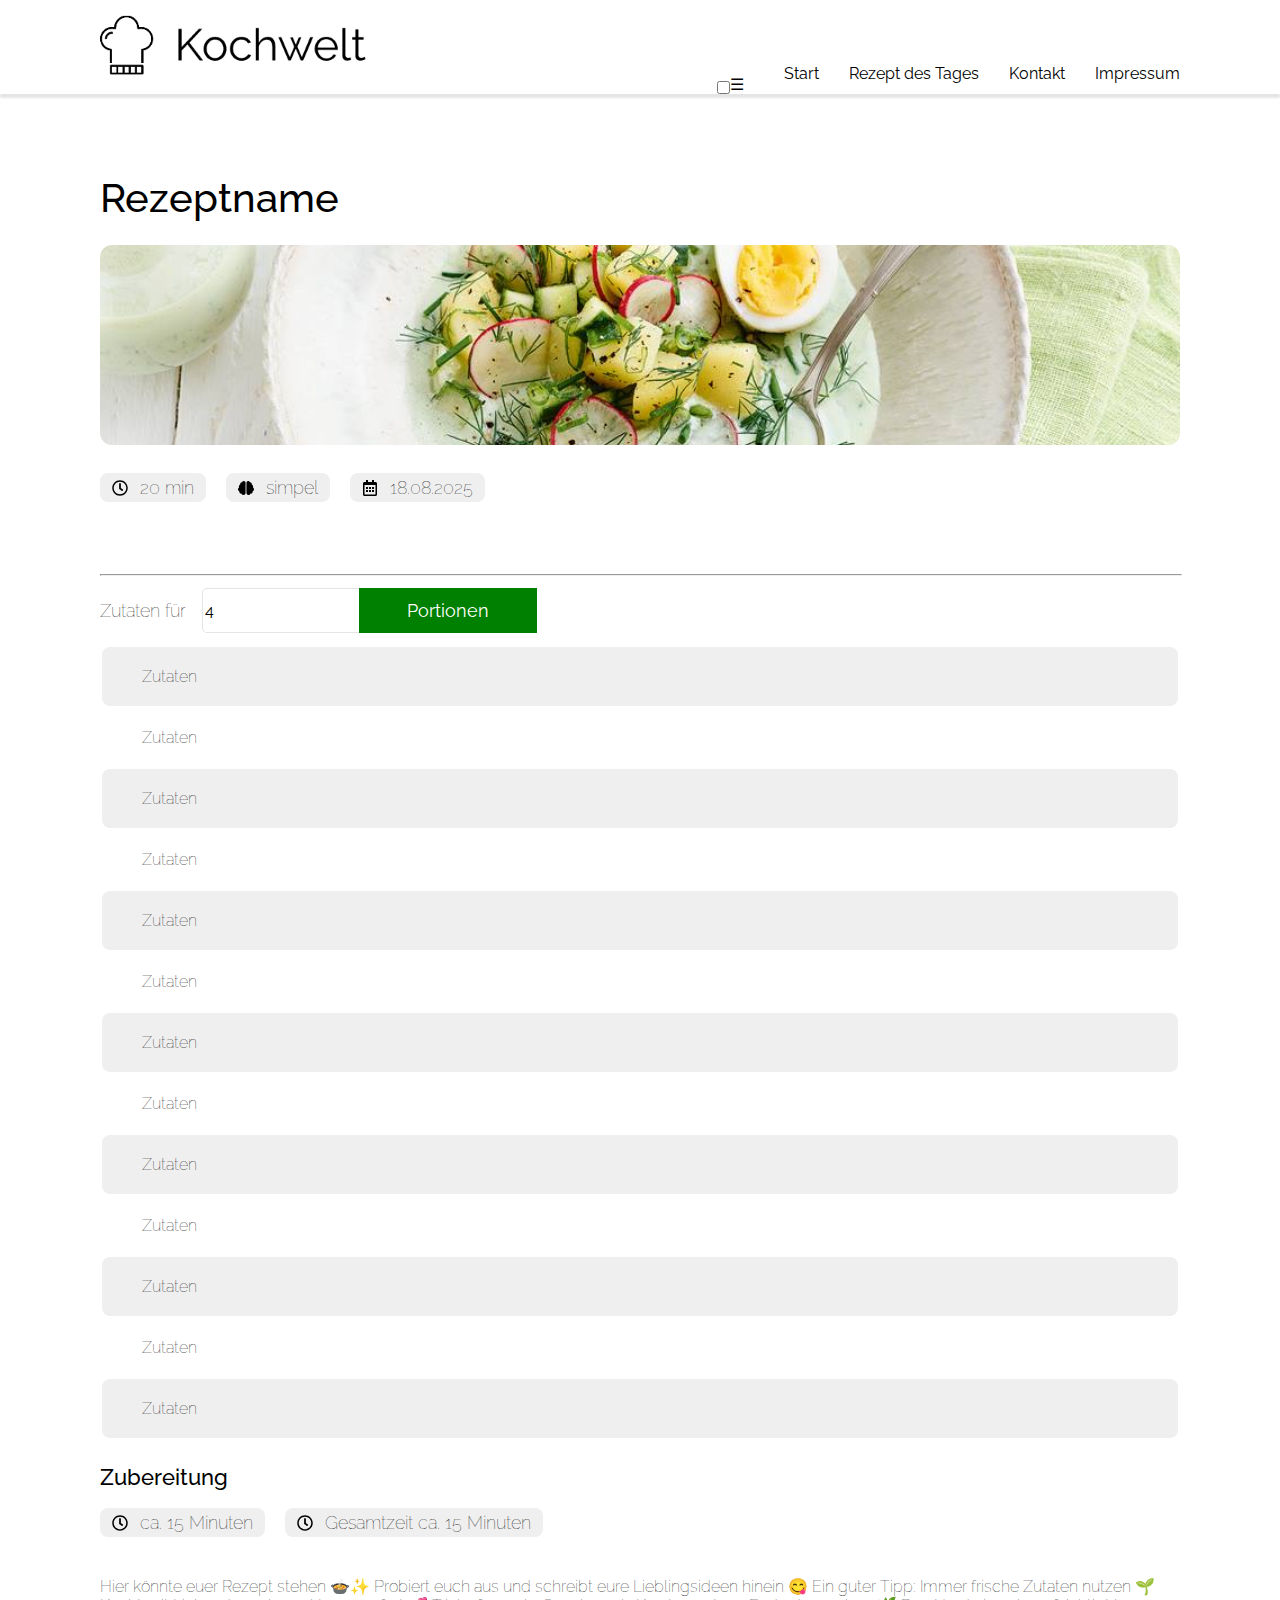
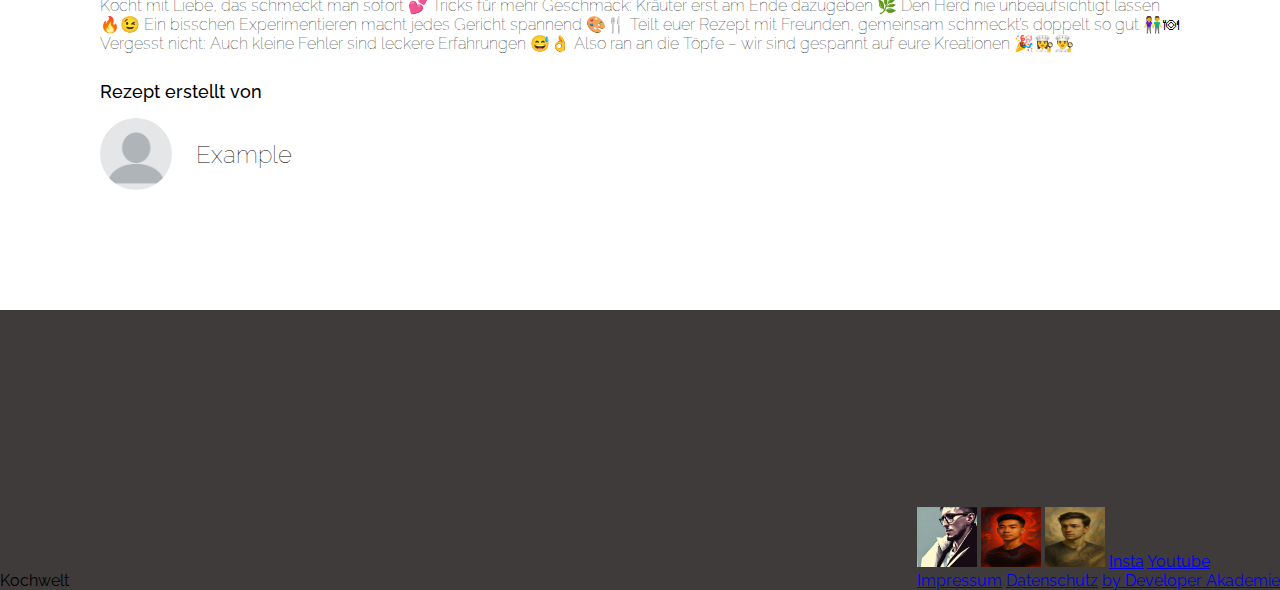
<file: rezept_master.html>
<!DOCTYPE html>
<html lang="en">

<head>
  <meta charset="UTF-8" />
  <meta name="viewport" content="width=device-width, initial-scale=1.0" />
  <link rel="preconnect" href="https://fonts.googleapis.com" />
  <link rel="preconnect" href="https://fonts.gstatic.com" crossorigin />
  <link href="https://fonts.googleapis.com/css2?family=Raleway:ital,wght@0,100..900;1,100..900&display=swap"
    rel="stylesheet" />
  <link rel="stylesheet" href="style.css" />
  <link rel="icon" type="image/png" href="./img/logo_small.png" />
  <link rel="stylesheet" href="https://cdnjs.cloudflare.com/ajax/libs/font-awesome/4.7.0/css/font-awesome.min.css" />
  <title>Master Rezept</title>

  <script>
    function myFunction() {
      var x = document.getElementById("myLinks");
      if (x.style.display === "block") {
        x.style.display = "none";
      } else {
        x.style.display = "block";
      }
    }
  </script>
</head>

<body>
  <!-- Header -->
  <div class="widescreen">
    <header class="padding-left-right">
      <nav>
        <div class="nav-left">
          <a href="index.html">
            <img class="header_banner" src="./img/logo.png" alt="Kochwelt logo" />
          </a>
        </div>
        <div class="nav-right">
          <!-- Hidden checkbox toggles menu -->
          <input type="checkbox" id="menu-toggle" class="menu-toggle" />
          <label for="menu-toggle" class="menu-icon">☰</label>
          <ul id="menu">
            <li>
              <a class="header_li_a" href="index.html">Start</a>
            </li>
            <li>
              <a class="header_li_a" href="rezept_des-tages.html">Rezept des Tages</a>
            </li>
            <li>
              <a class="header_li_a" href="contactform.html" onclick="popupWindow(); return false;">Kontakt</a>
            </li>
            <li>
              <a class="header_li_a" href="impressum.html">Impressum</a>
            </li>
          </ul>
        </div>
      </nav>
    </header>
  </div>
  <!-- head Article -->
  <div class="widescreen">
    <main class="padding-left-right">
      <article>
        <section>
          <h1>Rezeptname</h1>
          <img class="recipe-img" src="./img/okroschka2.jpg" alt="" />
          <div class="badge-list">
            <div class="badge">
              <img class="badge-icon" src="./img/icons/clock-regular.svg" alt="" />
              <span>20 min</span>
            </div>
            <div class="badge">
              <img class="badge-icon" src="./img/icons/brain-solid.svg" alt="" />
              <span>simpel</span>
            </div>
            <div class="badge">
              <img class="badge-icon" src="./img/icons/calendar-alt-regular.svg" alt="" />
              <span>18.08.2025</span>
            </div>
          </div>
        </section>

        <!-- section Ingriedients -->
        <hr />

        <section>
          <div class="servings">
            <span>Zutaten für </span>
            <input type="number" id="Portionen" value="4" />
            <button>Portionen</button>
          </div>

          <table>
            <tr>
              <td>Zutaten</td>
            </tr>
            <tr>
              <td>Zutaten</td>
            </tr>
            <tr>
              <td>Zutaten</td>
            </tr>
            <tr>
              <td>Zutaten</td>
            </tr>
            <tr>
              <td>Zutaten</td>
            </tr>
            <tr>
              <td>Zutaten</td>
            </tr>
            <tr>
              <td>Zutaten</td>
            </tr>
            <tr>
              <td>Zutaten</td>
            </tr>
            <tr>
              <td>Zutaten</td>
            </tr>
            <tr>
              <td>Zutaten</td>
            </tr>
            <tr>
              <td>Zutaten</td>
            </tr>
            <tr>
              <td>Zutaten</td>
            </tr>
            <tr>
              <td>Zutaten</td>
            </tr>
          </table>
        </section>
        <!-- instructions -->
        <section class="instructions">
          <h2>Zubereitung</h2>
          <div class="badge-list">
            <div class="badge">
              <img class="badge-icon" src="./img/icons/clock-regular.svg" alt="benötigte Zeit" />
              <span>ca. 15 Minuten</span>
            </div>
            <div class="badge">
              <img class="badge-icon" src="./img/icons/clock-regular.svg" alt="Gesamtzeit" />
              <span>Gesamtzeit ca. 15 Minuten</span>
            </div>
          </div>
          <p>
            Hier könnte euer Rezept stehen 🍲✨ Probiert euch aus und schreibt
            eure Lieblingsideen hinein 😋 Ein guter Tipp: Immer frische
            Zutaten nutzen 🌱 Kocht mit Liebe, das schmeckt man sofort 💕
            Tricks für mehr Geschmack: Kräuter erst am Ende dazugeben 🌿 Den
            Herd nie unbeaufsichtigt lassen 🔥😉 Ein bisschen Experimentieren
            macht jedes Gericht spannend 🎨🍴 Teilt euer Rezept mit Freunden,
            gemeinsam schmeckt’s doppelt so gut 👫🍽 Vergesst nicht: Auch
            kleine Fehler sind leckere Erfahrungen 😅👌 Also ran an die Töpfe
            – wir sind gespannt auf eure Kreationen 🎉👩‍🍳👨‍🍳
          </p>
        </section>

        <!-- made from -->
        <section class="made-from">
          <h3>Rezept erstellt von</h3>
          <figure>
            <img src="./img/profile.png" alt="Creator" />
            <figcaption>Example</figcaption>
          </figure>
        </section>
      </article>
    </main>
  </div>
  <div class="widescreen">
    <footer>

      <div class="footer-logo">
          <span class="footer-logo-text">Kochwelt</span>
      </div>

      <div class="footer-end">
          <div class="footer-end-left">
              <a href="rezept_emil.html"><img src="./img/pic_emil.png" alt=""></a>
              <a href="rezept_nam.html"><img src="./img/pic_nam.png" alt=""></a>
              <a href="rezept_christian.html"><img src="./img/pic_christian.png" alt=""></a>
              <a href="https://www.instagram.com/roccodelschlacko/?hl=en" target="_blank"
                  rel="noopener noreferrer">Insta</a>
              <a href="https://www.youtube.com/watch?v=dQw4w9WgXcQ&list=RDdQw4w9WgXcQ&start_radio=1"
                  target="_blank" rel="noopener noreferrer">Youtube</a>
          </div>
          <div class="footer-end-right">
              <a href="impressum.html" target="_blank" rel="noopener noreferrer">Impressum</a>
              <a href="datenschutz.html" target="_blank" rel="noopener noreferrer">Datenschutz</a>
              <a href="https://developerakademie.com/?utm_term=developer%20akademie&utm_campaign=S2%20Search%20Brand%20%232&utm_source=adwords&utm_medium=ppc&hsa_acc=3199679202&hsa_cam=20207938697&hsa_grp=159989510365&hsa_ad=697748504391&hsa_src=g&hsa_tgt=kwd-1135526810540&hsa_kw=developer%20akademie&hsa_mt=e&hsa_net=adwords&hsa_ver=3&gad_source=1&gad_campaignid=20207938697&gbraid=0AAAAADgFy8NIry_CwFYGk-VpcO7mvjPwi&gclid=Cj0KCQjw5JXFBhCrARIsAL1ckPuCznl01R9iZnO8p86WYtHH7Z_ATq_VR6KChS7krXq5dH_fvEhKZ4YaAudLEALw_wcB"
                  target="_blank" rel="noopener noreferrer">
                  by Developer Akademie
              </a>

          </div>
      </div>

  </footer>
  </div>
</body>

</html>
</file>
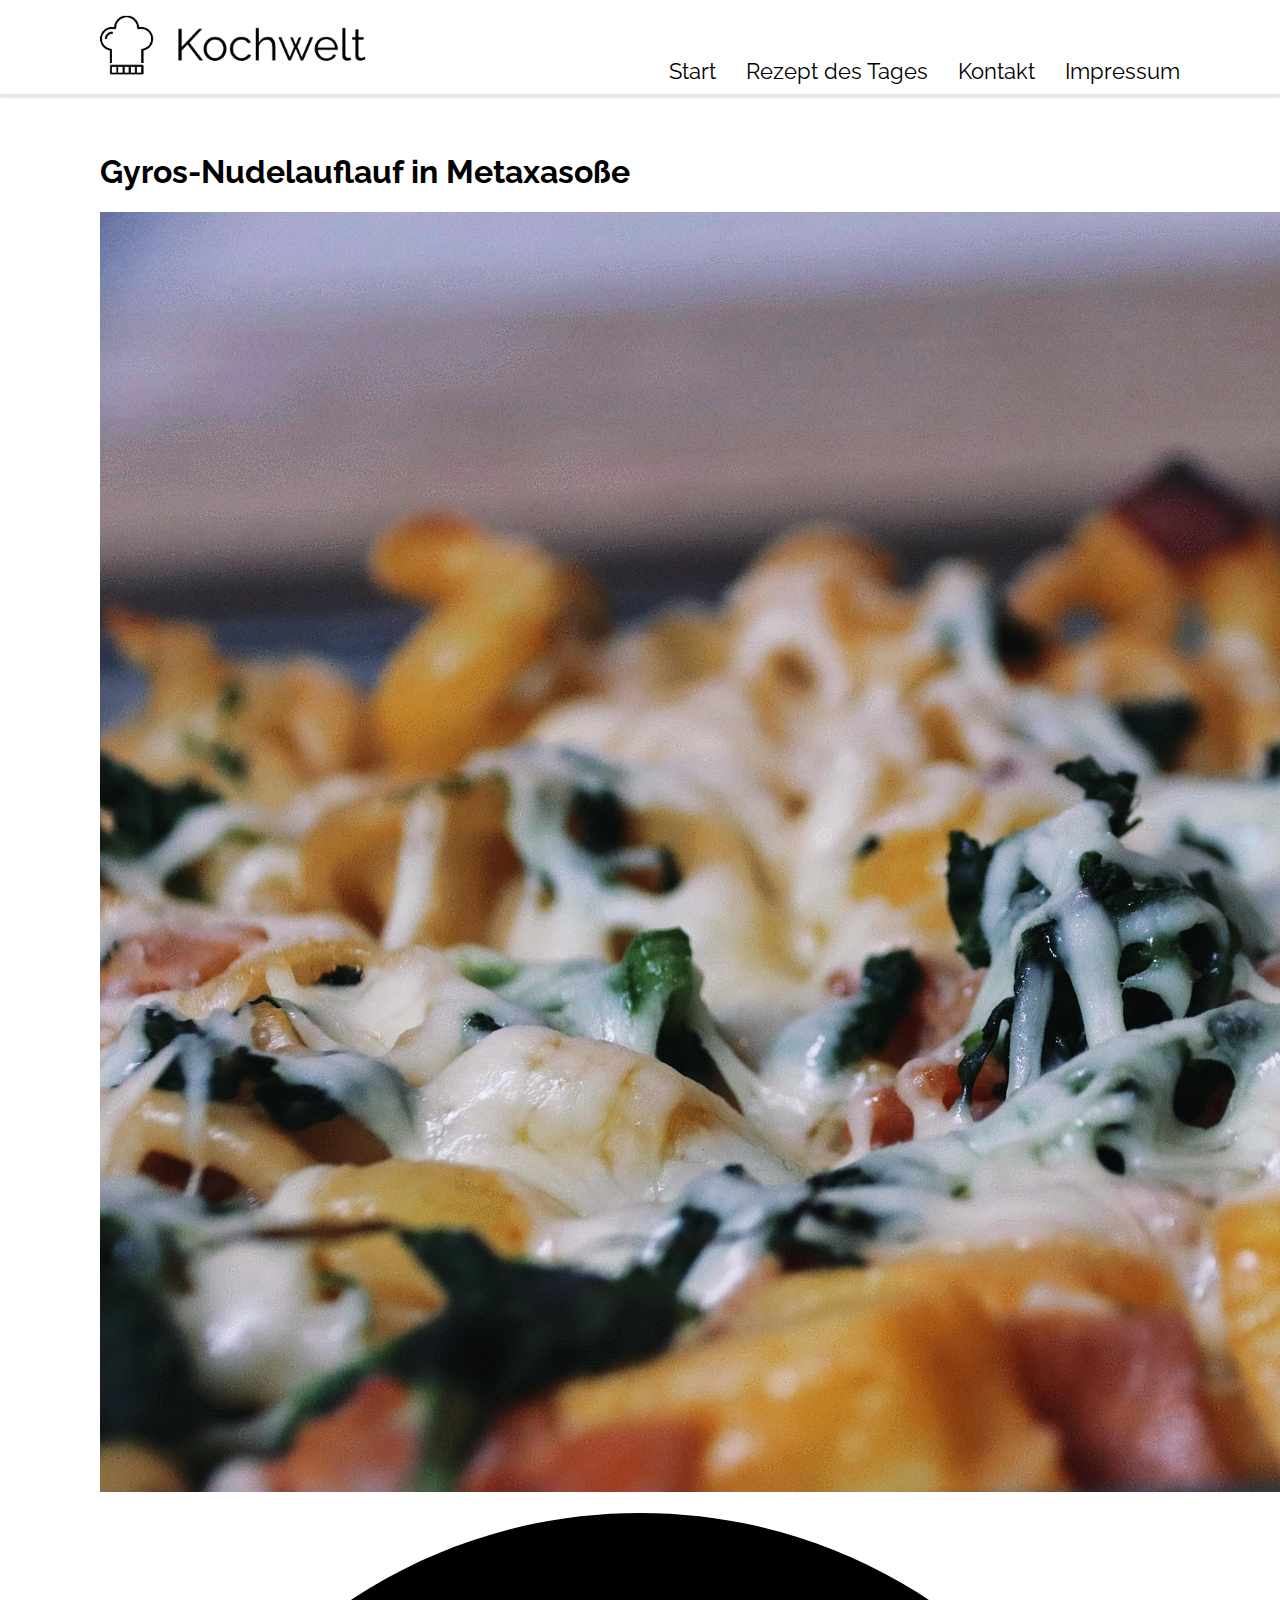
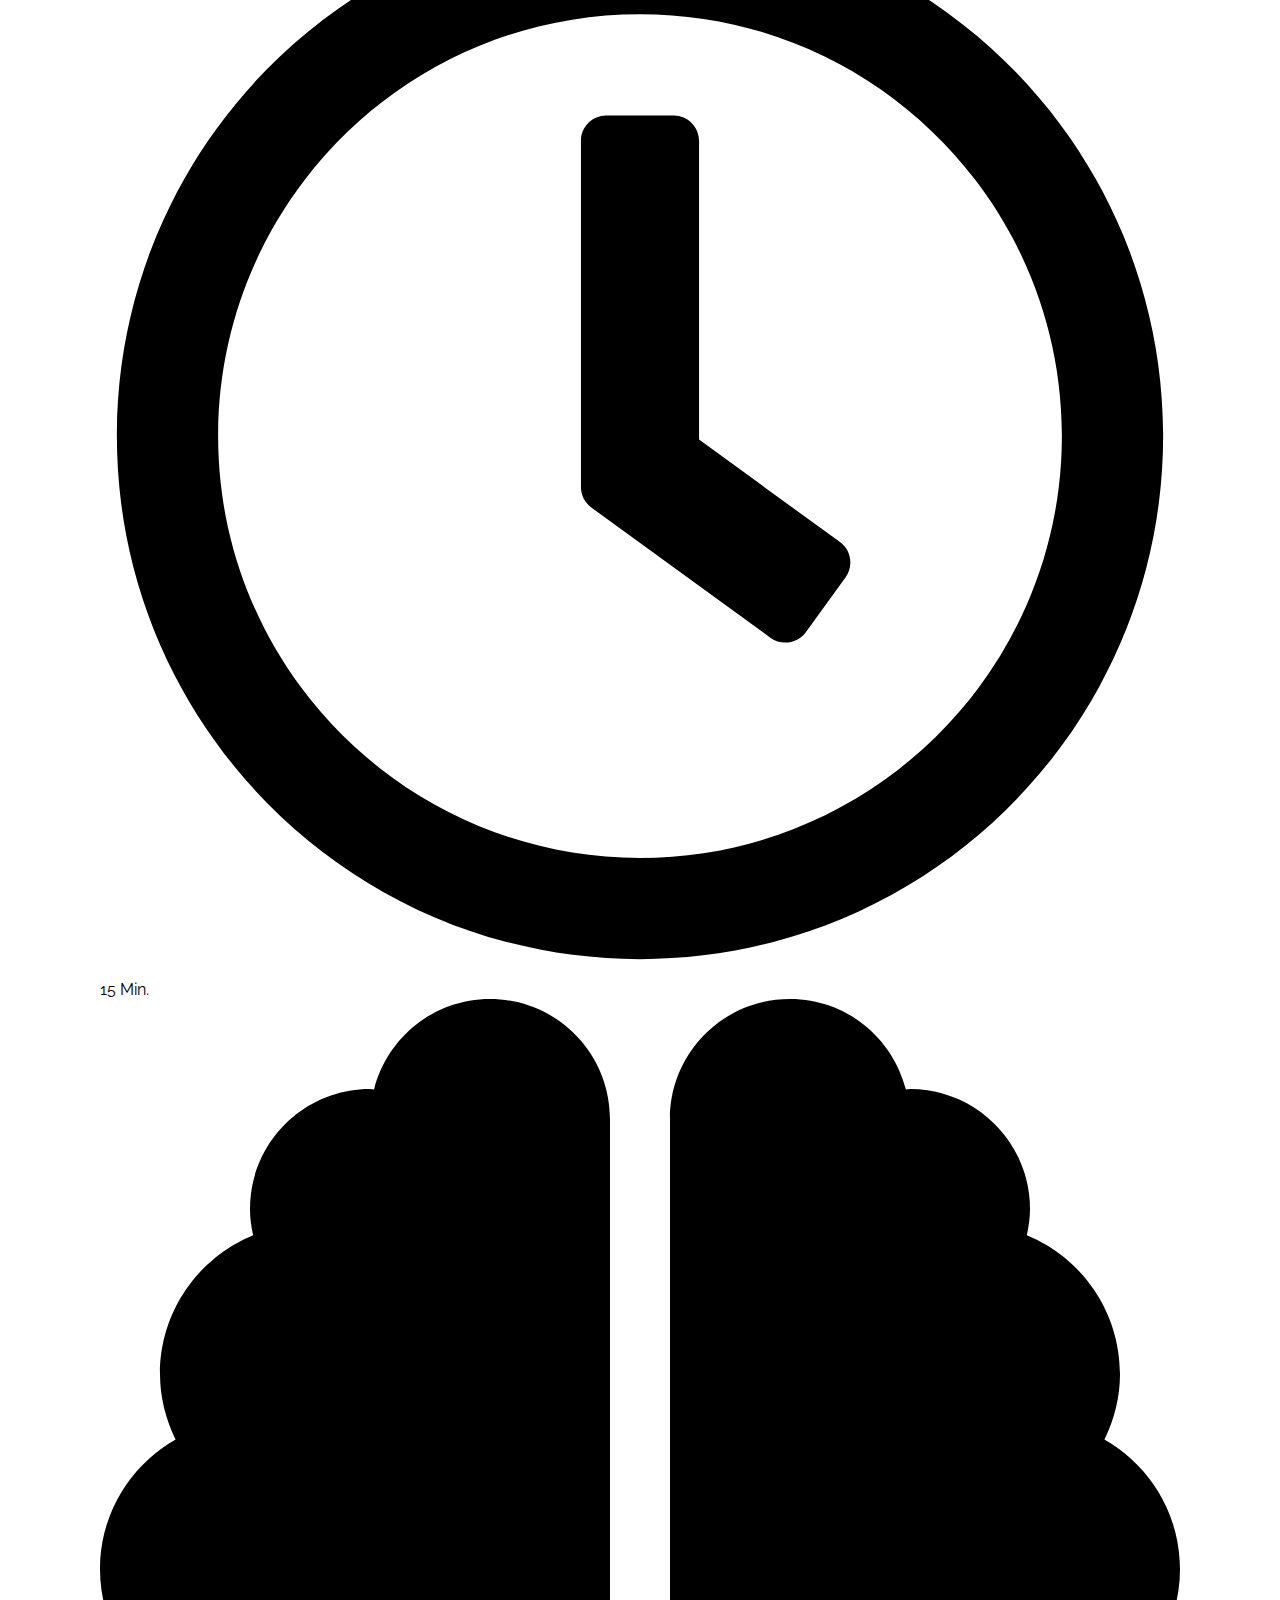
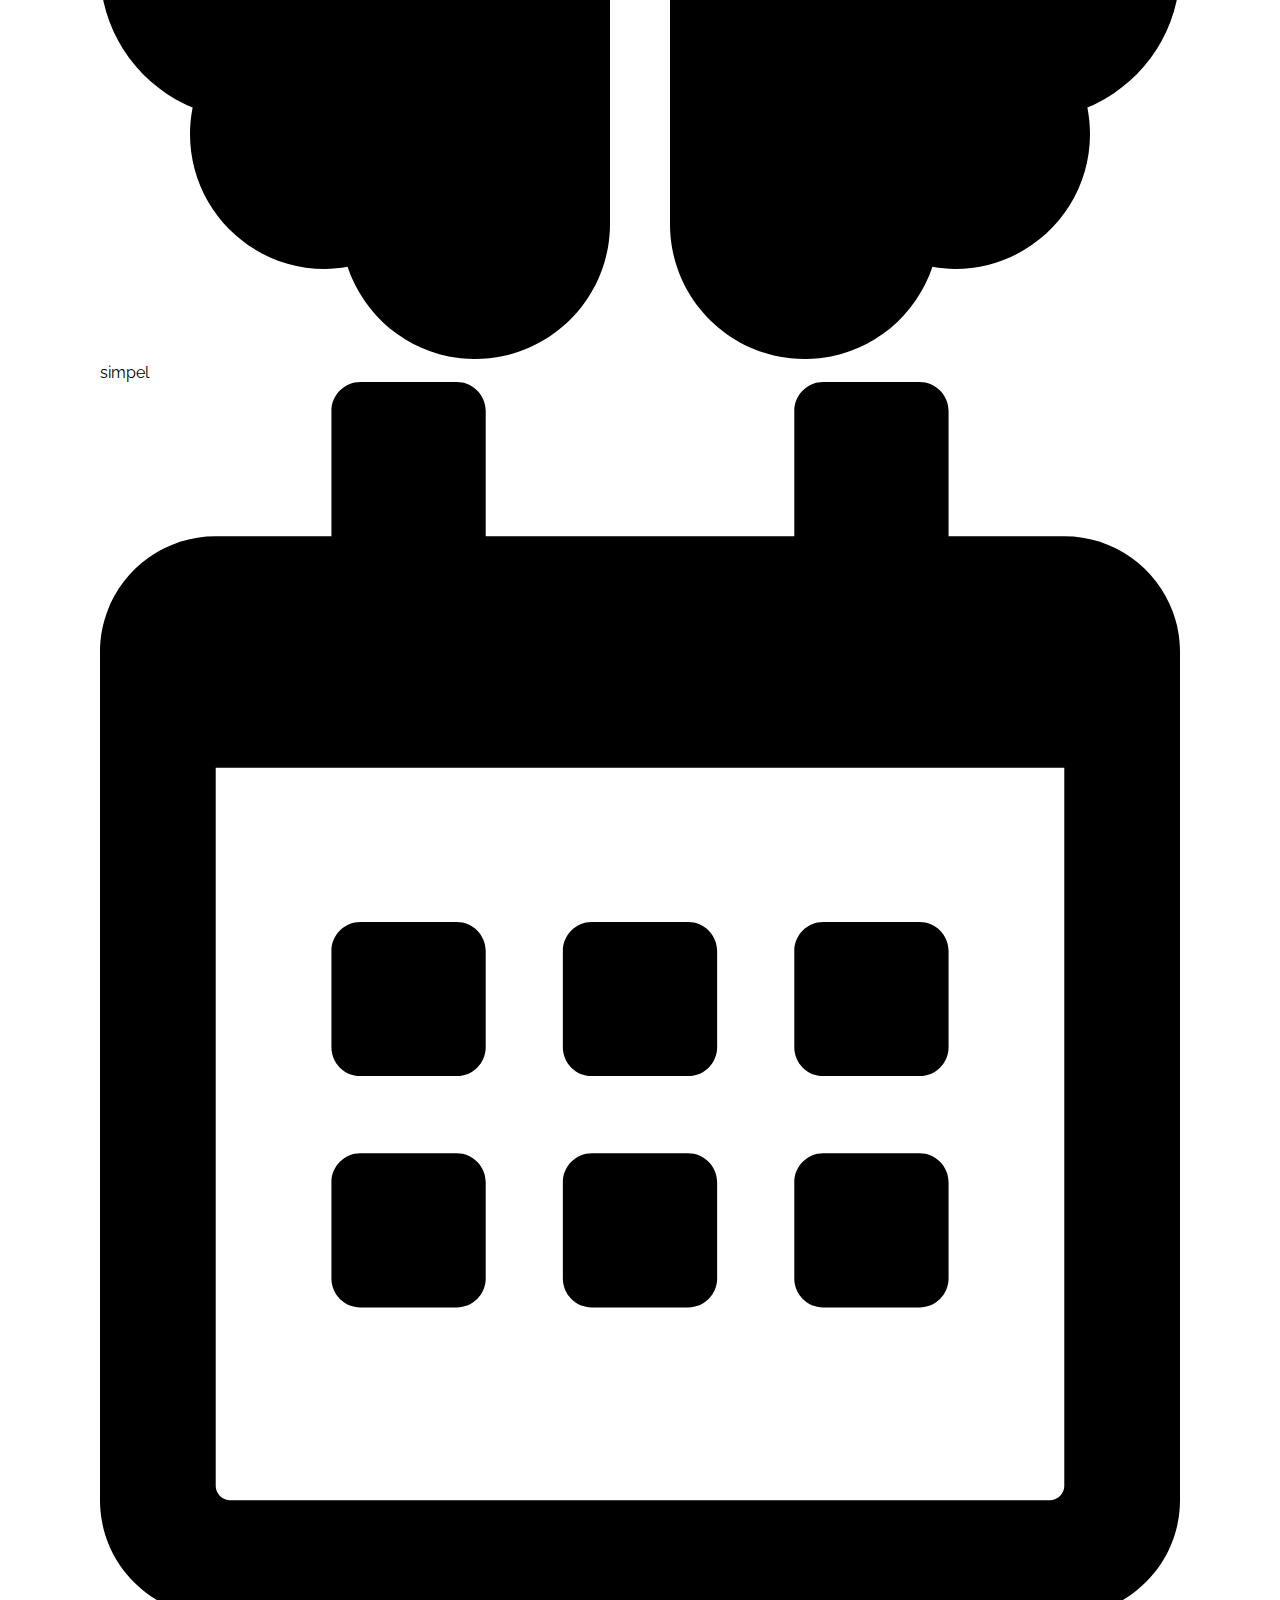
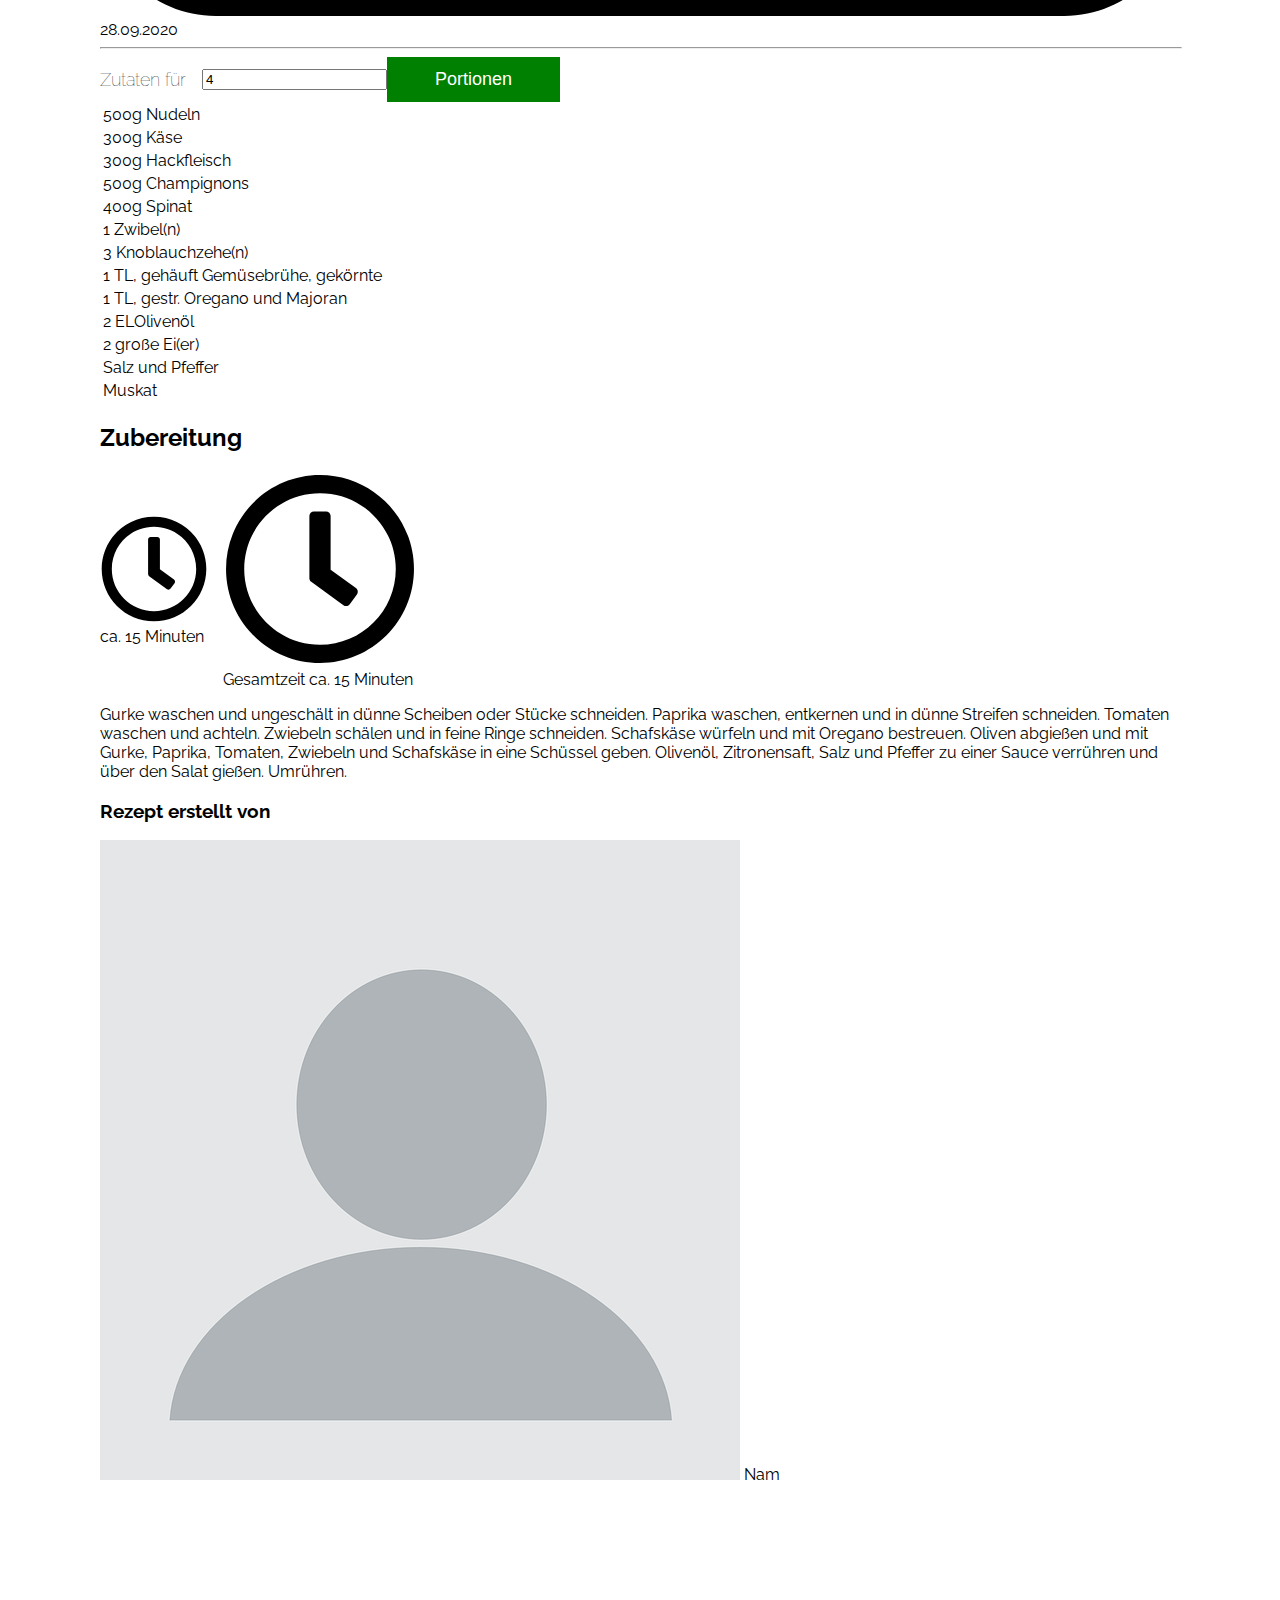
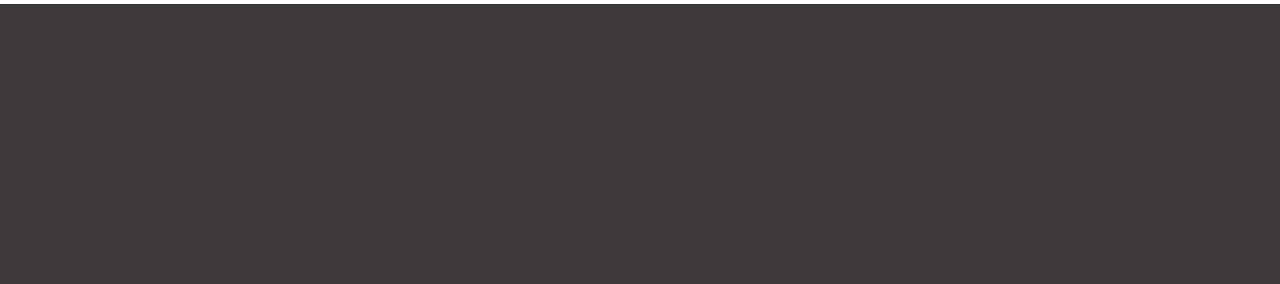
<file: rezept_nam.html>
<!DOCTYPE html>
<html lang="en">

<head>
    <meta charset="UTF-8">
    <meta name="viewport" content="width=device-width, initial-scale=1.0">
    <link rel="preconnect" href="https://fonts.googleapis.com">
    <link rel="preconnect" href="https://fonts.gstatic.com" crossorigin>
    <link href="https://fonts.googleapis.com/css2?family=Raleway:ital,wght@0,100..900;1,100..900&display=swap"
        rel="stylesheet">
    <link rel="stylesheet" href="style2.css">
    <link rel="icon" type="image/png" href="./img/logo_small.png">
    <title>Kochwelt</title>
</head>

<body>
    <header class="padding-left-right">
        <nav>
            <div class="nav-left">
                <a href="index.html">
                <img class="header_banner" src="./img/logo.png" alt="Kochwelt logo">
            </a>
            </div>
            <div class="nav-right">
                <ul>
                    <li>
                        <a class="header_li_a" href="">Start</a>
                    </li>
                    <li>
                        <a class="header_li_a" href="">Rezept des Tages</a>
                    </li>
                    <li>
                        <a class="header_li_a" href="">Kontakt</a>
                    </li>
                    <li>
                        <a class="header_li_a" href="">Impressum</a>
                    </li>
                </ul>
            </div>
        </nav>
    </header>
    <br>
    <br>
    <main class="padding-left-right">
        <h1>Gyros-Nudelauflauf in Metaxasoße</h1>
        <img class="spinat-nudelauflauf_img" src="./img/spinat-nudelauflauf.jpg" alt="Spinat Nudelauflauf">
        <div class="craft-display">
            <div class="detail_card">
                <img class="craft-icons" src="./img/icons/clock-regular.svg" alt="benötigte Zeit">
                <span>15 Min.</span>
            </div>
            <div class="detail_card">
                <img class="craft-icons" src="./img/icons/brain-solid.svg" alt="Schwierigkeitsstufe">
                <span>simpel</span>
            </div>
            <div class="detail_card">
                <img class="craft-icons" src="./img/icons/calendar-alt-regular.svg" alt="Erstellt am">
                <span>28.09.2020</span>
            </div>
        </div>
        <hr width="100%" style="color: rgb(0 0 0 / 0.1);">
        <div class="quantity">
            <span>Zutaten für </span>
            <input type="number" id="Portionen" value="4">
            <button class="quantity_button">Portionen</button>
        </div>

        <div class="recipe-table">
            <table>
                <tr class="gray-bg">
                    <!-- <td>500g</td> -->
                    <td>500g Nudeln</td>
                </tr>
                <tr>
                    <!-- <td>300g</td> -->
                    <td>300g Käse</td>
                </tr>
                <tr class="gray-bg">
                    <!-- <td>300g</td> -->
                    <td>300g Hackfleisch</td>
                </tr>
                <tr>
                    <!-- <td>500g</td> -->
                    <td>500g Champignons</td>
                </tr>
                <tr class="gray-bg">
                    <!-- <td>400g</td> -->
                    <td>400g Spinat</td>
                </tr>
                <tr>
                    <!-- <td>1</td> -->
                    <td>1 Zwibel(n)</td>
                </tr>
                <tr class="gray-bg">
                    <!-- <td>3</td> -->
                    <td>3 Knoblauchzehe(n)</td>
                </tr>
                <tr>
                    <!-- <td>1 TL, gehäuft</td> -->
                    <td>1 TL, gehäuft Gemüsebrühe, gekörnte</td>
                </tr>
                <tr class="gray-bg">
                    <!-- <td>1 TL, gestr.</td> -->
                    <td>1 TL, gestr. Oregano und Majoran</td>
                </tr>
                <tr>
                    <!-- <td>2 EL</td> -->
                    <td>2 ELOlivenöl</td>
                </tr>
                <tr class="gray-bg">
                    <!-- <td>2 große</td> -->
                    <td>2 große Ei(er)</td>
                </tr>
                <tr>
                    <!-- <td></td> -->
                    <td>Salz und Pfeffer</td>
                </tr>
                <tr class="gray-bg">
                    <!-- <td></td> -->
                    <td>Muskat</td>
                </tr>
            </table>
        </div>


        <h2>Zubereitung</h2>
        <div class="preparation">
            <div class="detail_card">
                <img class="craft-icons" src="./img/icons/clock-regular.svg" alt="benötigte Zeit">
                <span>ca. 15 Minuten</span>
            </div>
            <div class="detail_card">
                <img class="craft-icons" src="./img/icons/clock-regular.svg" alt="Gesamtzeit">
                <span>Gesamtzeit ca. 15 Minuten</span>
            </div>
        </div>
        <p>
            Gurke waschen und ungeschält in dünne Scheiben oder Stücke schneiden. Paprika waschen, entkernen und in
            dünne Streifen schneiden. Tomaten waschen und achteln. Zwiebeln schälen und in feine Ringe schneiden.
            Schafskäse würfeln und mit Oregano bestreuen. Oliven abgießen und mit Gurke, Paprika, Tomaten, Zwiebeln und
            Schafskäse in eine Schüssel geben. Olivenöl, Zitronensaft, Salz und Pfeffer zu einer Sauce verrühren und
            über den Salat gießen. Umrühren.
        </p>


        <h3>Rezept erstellt von</h3>
        <div class="profile-box">
            <img class="creator-img" src="./img/profile.png" alt="Profilbild">
            <span>Nam</span>
        </div>
    </main>
    <footer>
    </footer>

</body>

</html>
</file>
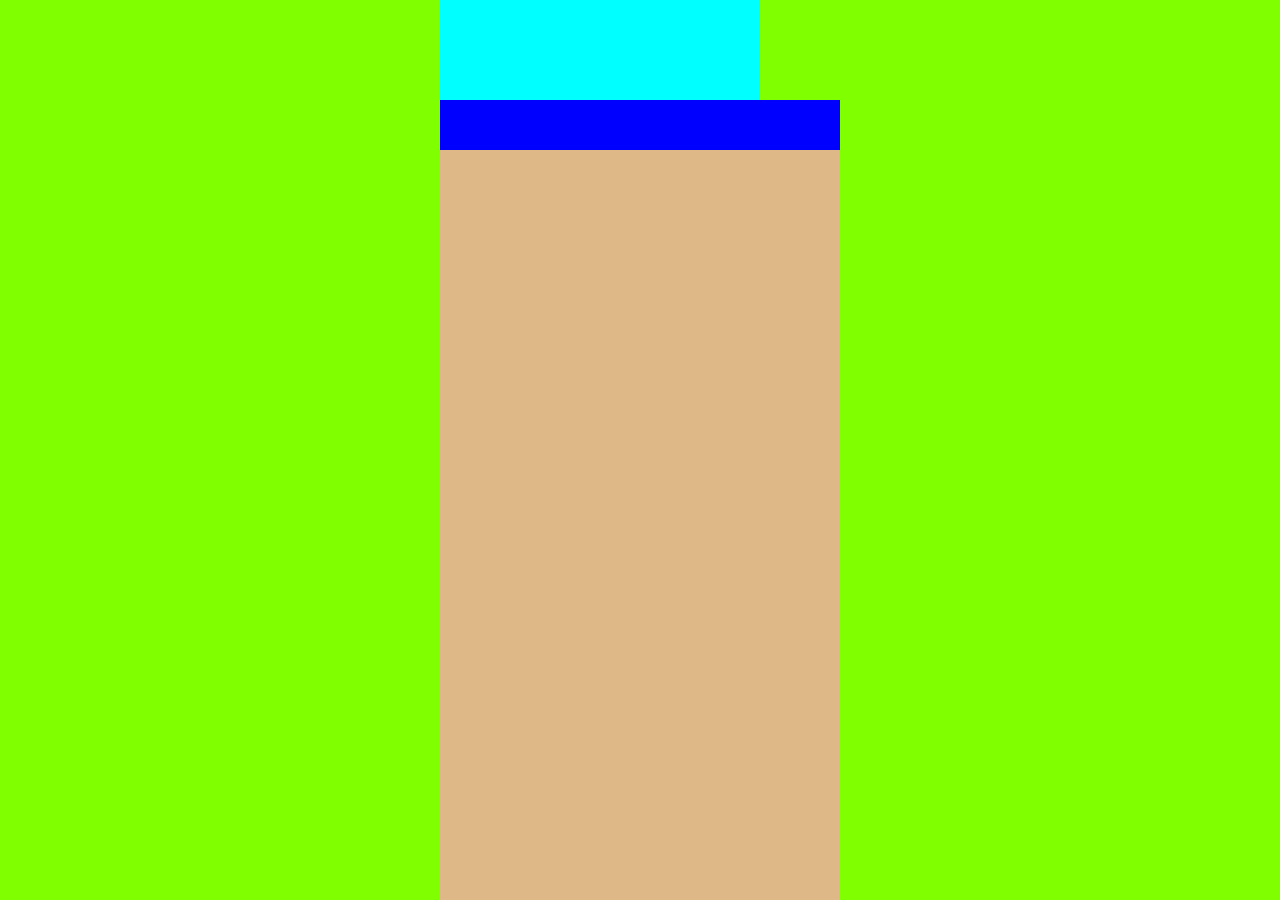
<file: test.html>
<!DOCTYPE html>
<html lang="en">
<head>
    <meta charset="UTF-8">
    <meta name="viewport" content="width=device-width, initial-scale=1.0">
    <link rel="stylesheet" href="style-test.css">
    <title>Document</title>
</head>
<body>
    <div class="big">
    </div>
    <div class="small">
    </div>
    <div class="footer-test">
        <div class="footer-item">

        </div>
    </div>
</body>
</html>
</file>
<file: contactform_style.css>
body {
      font-family: Arial, sans-serif;
      background: #f4f6f8;
      display: flex;
      flex-direction: column;
      justify-content: center;
      align-items: center;
      height: 100vh;
      margin: 0;
    }

    .contact-form {
      background: #fff;
      padding: 30px;
      border-radius: 12px;
      box-shadow: 0 4px 12px rgba(0,0,0,0.1);
      width: 100%;
      max-width: 400px;
    }

    .contact-form h2 {
      margin-bottom: 20px;
      text-align: center;
      color: #333;
    }

    .form-group {
      margin-bottom: 15px;
    }

    .form-group label {
      display: block;
      margin-bottom: 6px;
      font-weight: bold;
      color: #444;
    }

    .form-group input,
    .form-group textarea {
      width: 100%;
      padding: 10px;
      border: 1px solid #ccc;
      border-radius: 8px;
      font-size: 14px;
    }

    .form-group textarea {
      resize: vertical;
      min-height: 100px;
    }

    .submit-btn {
      width: 100%;
      padding: 12px;
      border: none;
      background: rgb(0, 128, 0);
      color: white;
      font-size: 16px;
      font-weight: bold;
      border-radius: 8px;
      cursor: pointer;
      transition: background 0.3s ease;
    }

    .submit-btn:hover {
      background: rgb(0, 128, 0);
    }

    .back-link {
      display: block;
      text-align: center;
      margin-top: 15px;
      color: rgb(0, 128, 0);
      text-decoration: none;
    }

    .back-link:hover {
      text-decoration: underline;
    }
</file>
<file: style2.css>
/* Basis */

body {
    font-family: "Raleway";
    margin: 0;
}

.h2_main {
    padding-top: 40px;
}

.padding-left-right {
    padding-left: 100px;
    padding-right: 100px;
}

/* Navigation */

nav {
    display: flex;
    justify-content: space-between;
    align-items: end;
}

ul {
    display: flex;
    list-style-type: none;
    gap: 30px;
    padding: 0;
    margin: 0;
}

li {
    text-decoration: none;
    margin-top: 10px;
    margin-bottom: 10px;
}

.header_li_a {
    color: black;
    font-size: 22px;
    text-decoration: none;
    padding-top: 16px;
    padding-bottom: 16px;
}

.header_li_a:hover {
    color: rgb(0 128 0);
    border-bottom: solid rgb(0 128 0);
}

/* Wiederverwendbar */

/* Layout */

/* Header */

.header_banner {
    width: 300px;
}

header {
    box-shadow: 0px 4px 2px rgb(0 0 0 / 0.1);
}


/* Französisches Croissants */

.topmenu {
    display: flex;
    justify-content: center;
}

.topmenu-img {
    width: 400px;
    border-radius: 8px;
}

.topmenu-text {
    display: flex;
    flex-direction: column;
    padding-left: 30px;
}

.topmenu-text h2 {
    margin-top: 0px;
}

.button {
    background-color: rgb(0, 113, 0);
    text-decoration: none;
    color: white;
    padding: 10px 50px 10px 50px;
}

.mr-20 {
    margin-top: 80px;
}

/* section new_arrivals */
.new-arrivals {
    margin-top: 120px;
    background-color: #EFEFEF;
    text-align: center;

    img {
        height: 44px;
        width: 44px;
    }

    div {
        display: flex;
        flex-direction: row;
        align-items: center;
        justify-content: space-around;


        img {
            height: 140px;
            width: 140px;
        }

        .figure {
            display: flex;
            flex-direction: row;
        }

        figcaption {
            font-weight: bold;
            text-align: center;
            color: black;
            font-size: 16px;

        }

        a {
            text-decoration: none;
            padding-bottom: 40px;

        }

    }
}

/* RezeptSeite */

/* head article */
.emil_recept_site {
    margin: 0px 64px;
}

.recipe-img {
    width: 100%;
    height: 200px;
    object-fit: cover;
    border-radius: 12px;
}

.badge-list {
    display: flex;
    gap: 16px;
}

.badge {
    display: flex;
    flex-direction: row;
    gap: 16px;
    background-color: rgb(239 239 239);
    border-radius: 8px;
    font-size: 14px;
    color: rgb(0, 0, 0);
    padding: 8px;
}

.badge-icon {
    width: 16px;
    height: 16px;
}

/* section Ingriedients */

.quantity {
    display: flex;
    align-items: center;

    span {
        font-size: 18px;
        font-weight: 100;
        margin-right: 16px;
    }

    .input-number {
        width: 152px;
        padding-top: 12px;
        padding-bottom: 12px;
        border: 1px solid rgb(0 0 0 / 0.1);
        border-right: none;
        border-radius: 5px 0 0 5px;
        font-size: 16px;
    }

    button {
        background-color: rgb(0 128 0);
        color: white;
        font-size: 18px;
        border: none;
        padding-top: 12px;
        padding-right: 48px;
        padding-bottom: 12px;
        padding-left: 48px;
    }
}

/* instructions */

.preparation {
    display: flex;
    gap: 15px;
    align-items: center;
}

/* footer */
.recipe-footer {

    figure {
        display: flex;
        align-items: center;
        gap: 24px;
    }

    img {
        height: 60px;
        width: 60px;
    }
}

/* Section/Site */

/* Footer */

footer {
    margin-top: 120px;
    background-color: rgb(64 59 59);
    height: 280px;
    display: flex;

    figure {
        display: flex;
        align-items: center;
        gap: 24px;
    }

    img {
        height: 60px;
        width: 60px;
    }
}

/* @Media */
</file>
<file: style-test.css>
/* body {
    width: 100%;
    background-color: brown;
    display: flex;
    flex-direction: column;
    align-items: center;
} */

.big {
  background-color: aqua;
  width: 80%;
  height: 100px;
}

.small {
  background-color: blue; 
  height: 50px;
  width: 100%;
}

body {
    margin: 0 auto;
    max-width: 400px;
    min-height: 100vh;
    background-color: chartreuse;
    display: flex;
    flex-direction: column;
}

.footer-test {
    display: flex;
    flex: 1;
    background-color: burlywood;
}

.footer-item {
    background-color: blueviolet;
}
</file>
<file: style.css>
/* Normalize*/
h1,
h2,
h3 {
  padding: 0;
  margin: 0;
}

/* Global */

* {
  font-family: "Raleway";
  margin: 0;
}

header {
  box-shadow: 0px 4px 2px rgb(0 0 0 / 0.1);
}

main {
  margin-top: 80px;
}

h1 {
  font-size: 40px;
  font-weight: 500;
}

h2 {
  font-size: 22px;
  font-weight: 500;
}

h3 {
  font-size: 18px;
  font-weight: 500;
}

.padding-left-right {
  padding-left: 100px;
  padding-right: 100px;
}

.widescreen {
  max-width: 1440px;
  margin: 0 auto;
}

/* Navigation */

nav {
  display: flex;
  justify-content: space-between;
  align-items: end;

  .nav-right {
    display: flex;
    justify-content: end;
    align-items: end;
    width: 100%;
  }

  .header_li_a {
    color: black;
    font-size: 16px;
    text-decoration: none;
  }

  li:hover {
    .header_li_a {
      color: rgb(0 128 0);
    }
    border-bottom: solid rgb(0 128 0);
  }
}

ul {
  display: flex;
  list-style-type: none;
  gap: 30px;
}

li {
  padding-bottom: 8px;
  text-decoration: none;
  border-bottom: solid white;
}

/* Wiederverwendbar */

/* Index.html*/

.header_banner {
  width: 300px;
}

/* Französisches Croissants */

.topmenu {
  display: flex;
  justify-content: center;
  margin-top: 64px;
}

.topmenu-img {
  width: 400px;
  border-radius: 8px;
}

.topmenu-text {
  display: flex;
  flex-direction: column;
  padding-left: 30px;
}

.topmenu-text {
  h2 {
    margin-bottom: 26px;
  }

  span {
    font-weight: 350;
  }
}

.button {
  background-color: rgb(0, 113, 0);
  text-decoration: none;
  color: white;
  padding: 10px 50px 10px 50px;
}

.mr-20 {
  margin-top: 80px;
}

/* section new_arrivals */
.new-arrivals {
  margin-top: 120px;
  background-color: #efefef;
  text-align: center;

  h2 {
    padding-top: 40px;
    padding-bottom: 40px;
    font-weight: bold;
  }

  div {
    display: flex;
    flex-direction: row;
    align-items: center;
    justify-content: space-around;
    padding-bottom: 32px;

    img {
      height: 200px;
      width: 200px;
      border-radius: 20px;
    }

    .figure {
      display: flex;
      flex-direction: row;
    }

    figcaption {
      font-weight: 500;
      text-align: center;
      color: black;
      font-size: 16px;
    }

    a {
      text-decoration: none;
      padding-bottom: 40px;
    }
  }
}

/* Footer */

footer {
  margin-top: 120px;
  background-color: rgb(64 59 59);
  height: 280px;
  display: flex;
  justify-content: space-between;
  align-items: end;

  figure {
    display: flex;
    align-items: center;
    gap: 24px;
  }

  img {
    height: 60px;
    width: 60px;
  }
}
.footer-left {
  display: flex;
  flex-direction: column;
  align-items: start;
  justify-content: space-evenly;
  gap: 12px;
}
.creator {
  justify-content: space-between;
  gap: 16px;
}

/* section pfanne-wok */

.pfanne-wok {
  h2 {
    text-align: center;
    padding-top: 40px;
    padding-bottom: 40px;
  }

  .display {
    display: flex;
    gap: 16px;

    img {
      width: 200px;
      height: 200px;
      /* object-fit: cover; */
      border-radius: 8px;
    }
  }
}

/* RezeptSeite XXXXXXXXXXXXXXXXXXXXXXXXXXXXXXXXXXXXXXXXXXXXXXXXXXXXXXXXXXXXXXXXXXXXXXXXXXXXXXXXXXXXXXXXXXXXXXXX */

/* head article */

.recipe-img {
  width: 100%;
  height: 200px;
  object-fit: cover;
  border-radius: 12px;
  margin-top: 24px;
  margin-bottom: 24px;
}

.badge-list {
  display: flex;
  gap: 20px;
}

.badge {
  display: flex;
  gap: 12px;
  background-color: rgb(239 239 239);
  border-radius: 8px;
  font-size: 18px;
  font-weight: 100;
  color: rgb(0, 0, 0);
  padding: 4px 12px;
  align-items: center;
}

.badge-icon {
  width: 16px;
  height: 16px;
}

hr {
  width: 100%;
  color: rgb(239 239 239 0.1);
  margin-top: 72px;
  margin-bottom: 12px;
}

/* section Ingriedients */

.servings {
  display: flex;
  align-items: center;

  span {
    font-size: 18px;
    font-weight: 100;
    margin-right: 16px;
  }

  input {
    width: 152px;
    padding-top: 12px;
    padding-bottom: 12px;
    border: 1px solid rgb(0 0 0 / 0.1);
    border-right: none;
    border-radius: 5px 0 0 5px;
    font-size: 16px;
  }

  button {
    background-color: rgb(0 128 0);
    color: white;
    font-size: 18px;
    border: none;
    padding-top: 12px;
    padding-right: 48px;
    padding-bottom: 12px;
    padding-left: 48px;
  }
}

table {
  margin-top: 12px;
  margin-bottom: 24px;
  width: 100%;
}

tr {
  width: 100%;
  font-weight: 100;
}

td {
  font-size: 16px;
  padding: 20px 40px;
  font-weight: 100;
  border-radius: 8px;
}

tr:nth-child(odd) {
  background-color: rgb(239 239 239);
}

/* instructions */

.instructions {
  .badge-list {
    margin-top: 18px;
    margin-bottom: 24px;
  }

  p {
    font-size: 16px;
    font-weight: 100;
    margin-top: 40px;
  }
}

/* made from */

.made-from {
  margin-top: 28px;
  margin-bottom: 80px;

  figure {
    margin-top: 16px;
    display: flex;
    align-items: center;
    gap: 24px;
    font-size: 24px;
    font-weight: 100;
  }

  img {
    height: 72px;
    aspect-ratio: 1 / 1;
    object-fit: cover;
    border-radius: 50%;
  }
}

/* Contact-us */

.contact-us {
  background-image: url(./img/contact-us/Kochwelt\ -\ Contact\ us\ -\ background.png);
  height: 100vh;
  width: 100%;
}
.grandparents {
  border: black;
  border-width: 5px;
  border: 5px;
  border-bottom: #efefef;
}
.grandma {
  display: flex;
  height: 320px;
  width: 160px;
}
.grandpa {
  display: flex;
  height: 320px;
  width: 160px;
}

/* @Media */

@media (max-width: 994px) {
  main {
    margin-top: 60px;
  }

  h1 {
    font-size: 30px;
    font-weight: 500;
  }

  h2 {
    font-size: 16px;
    font-weight: 500;
  }

  h3 {
    font-size: 14px;
    font-weight: 500;
  }

  .padding-left-right {
    padding-left: 20px;
    padding-right: 20px;
  }

  .header_banner {
    width: 200px;
  }

  ul {
    display: none;
  }

  .recipe-img {
    height: 150px;
    margin-top: 18px;
    margin-bottom: 18px;
  }

  .badge-list {
    gap: 20px;
  }

  .badge {
    gap: 8px;
    font-size: 14px;
    padding: 4px 12px;
  }

  .badge-icon {
    width: 12px;
    height: 12px;
  }

  hr {
    margin-top: 32px;
    margin-bottom: 12px;
  }

  .servings {
    span {
      font-size: 14px;
      margin-right: 12px;
    }

    input {
      width: 112px;
      padding-top: 8px;
      padding-bottom: 8px;
      font-size: 14px;
    }

    button {
      font-size: 14px;
      padding-top: 8px;
      padding-right: 36px;
      padding-bottom: 8px;
      padding-left: 36px;
    }
  }

  td {
    padding: 16px 30px;
  }

  tr:nth-child(odd) {
    background-color: rgb(239 239 239);
  }

  /* instructions */

  .instructions {
    .badge-list {
      margin-top: 18px;
      margin-bottom: 24px;
    }

    p {
      margin-top: 30px;
      font-size: 12px;
    }
  }

  /* made from */

  .made-from {
    margin-top: 28px;
    margin-bottom: 40px;

    figure {
      gap: 16px;
      font-size: 18px;
    }

    img {
      height: 56px;
    }
  }

  footer {
    margin-top: 20px;
    height: 280px;

  }
}
</file>
